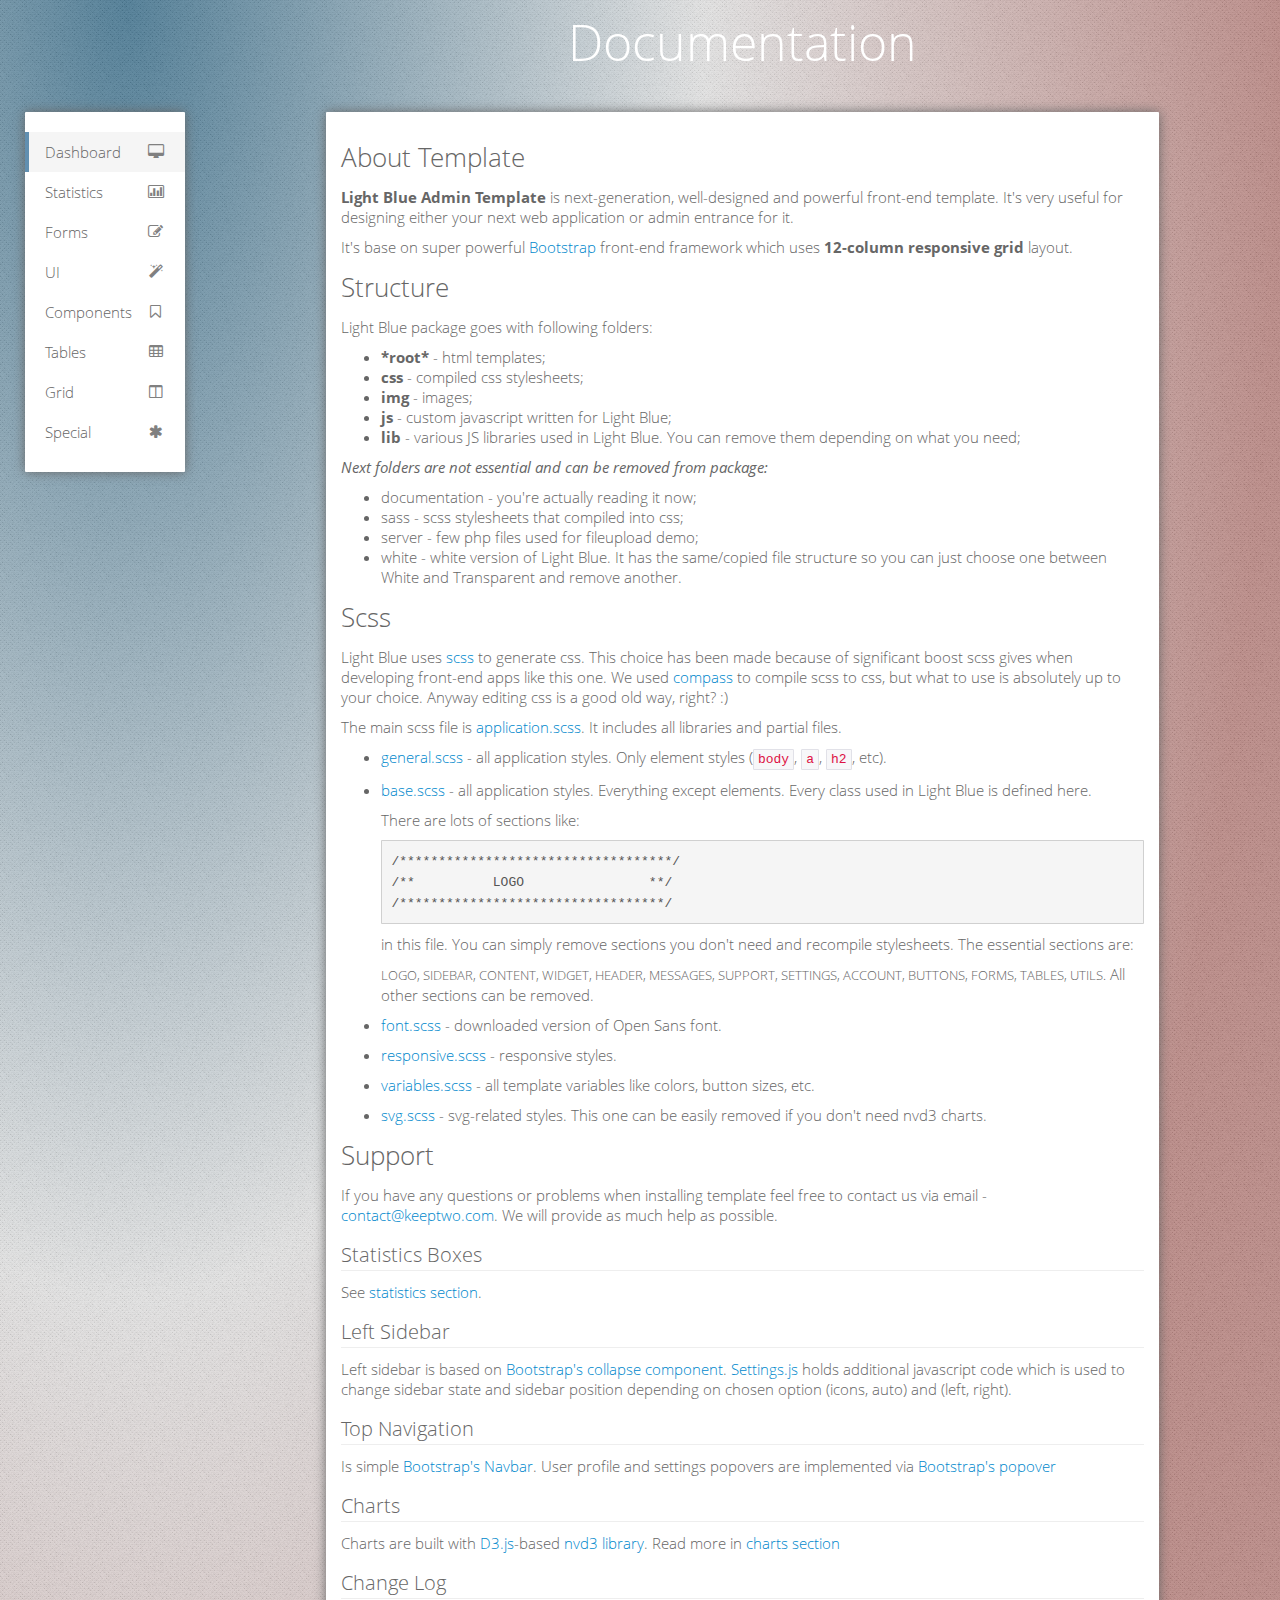
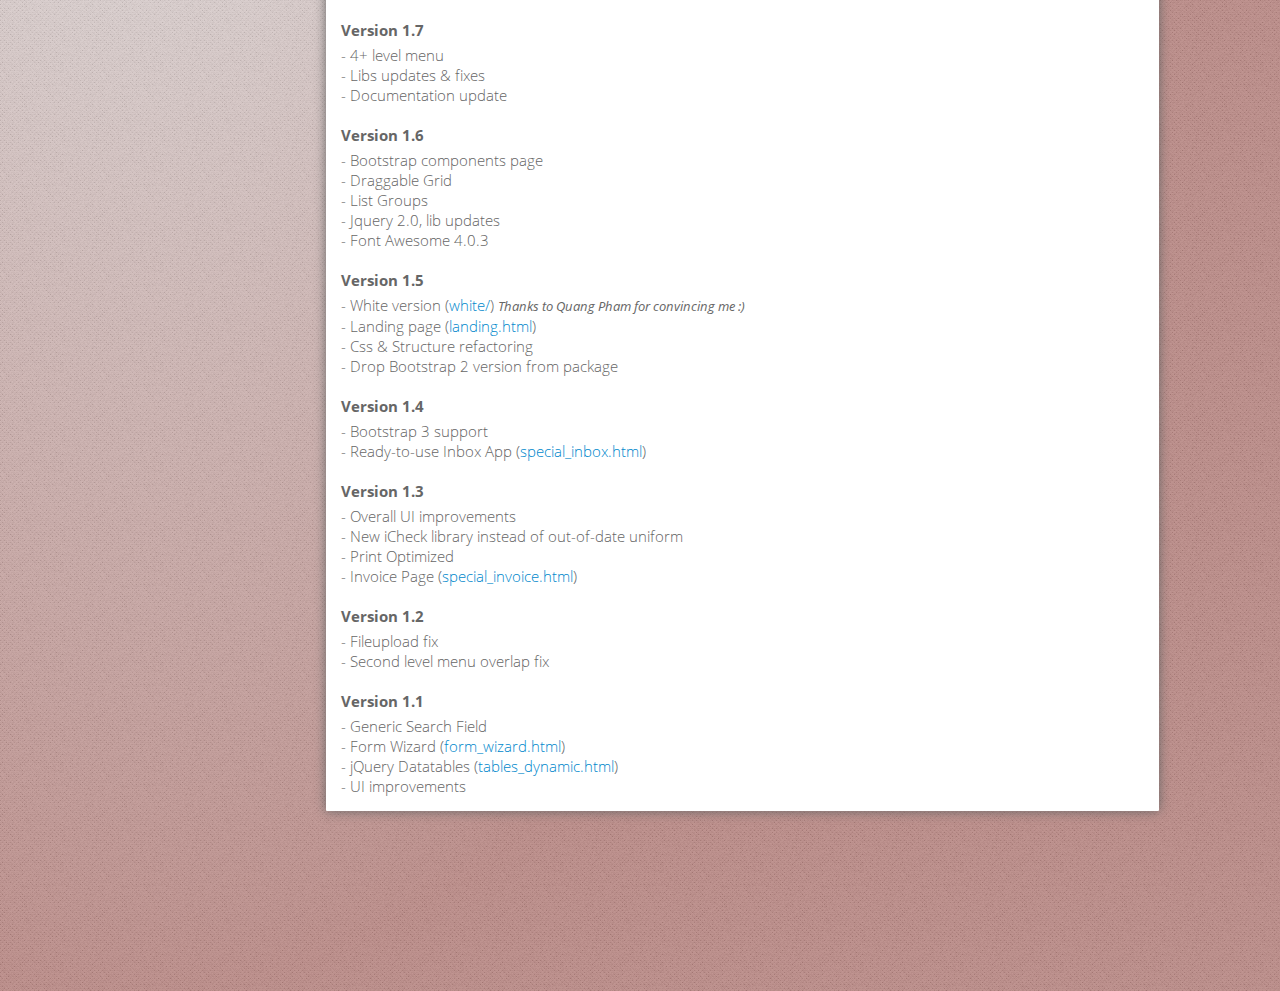
<file: documentation/index.html>
<!DOCTYPE html>
<html xmlns="http://www.w3.org/1999/html">
<head>
    <title>Light Blue Documentation</title>
    <link href="css/documentation.css" rel="stylesheet">
    <meta name="viewport" content="width=device-width, initial-scale=1.0">
    <meta name="description" content="">
    <meta name="author" content="">
    <meta charset="utf-8">
</head>
<body class="background-two">
<nav id="sidebar" class="sidebar">
    <ul id="side-nav" class="side-nav">
        <li class="active green">
            <a href="index.html"><i class=" icon-desktop"></i> <span class="name">Dashboard</span></a>
        </li>
        <li class="teal accordion-group">
            <a class="accordion-toggle collapsed" data-toggle="collapse" data-parent="#side-nav" href="#stats-collapse"><i class=" icon-bar-chart"></i> <span class="name">Statistics</span></a>
            <ul id="stats-collapse" class="accordion-body collapse">
                <li><a href="stat_statistics.html">Stats</a></li>
                <li><a href="stat_charts.html">Charts</a></li>
                <li><a href="stat_realtime.html">Realtime</a></li>
            </ul>
        </li>
        <li class="blue accordion-group">
            <a class="accordion-toggle collapsed" data-toggle="collapse"
               data-parent="#side-nav" href="#forms-collapse"><i class=" icon-edit"></i> <span class="name">Forms</span></a>
            <ul id="forms-collapse" class="accordion-body collapse">
                <li><a href="form_account.html">Account</a></li>
                <li><a href="form_article.html">Article</a></li>
                <li><a href="form_elements.html">Elements</a></li>
                <li><a href="form_validation.html">Validation</a></li>
                <li><a href="form_wizard.html">Wizard</a></li>
            </ul>
        </li>
        <li class="brown accordion-group">
            <a class="accordion-toggle collapsed" data-toggle="collapse"
               data-parent="#side-nav" href="#ui-collapse"><i class=" icon-magic"></i> <span class="name">UI</span></a>
            <ul id="ui-collapse" class="accordion-body collapse">
                <li><a href="ui_buttons.html">Buttons</a></li>
                <li><a href="ui_dialogs.html">Dialogs</a></li>
                <li><a href="ui_icons.html">Icons</a></li>
                <li><a href="ui_tabs.html">Tabs</a></li>
                <li><a href="ui_accordion.html">Accordion</a></li>
            </ul>
        </li>
        <li class="dark-red accordion-group">
            <a class="accordion-toggle collapsed" data-toggle="collapse"
               data-parent="#side-nav" href="#components-collapse"><i class=" icon-bookmark-empty"></i> <span class="name">Components</span></a>
            <ul id="components-collapse" class="accordion-body collapse">
                <li><a href="component_calendar.html">Calendar</a></li>
                <li><a href="component_maps.html">Maps</a></li>
                <li><a href="component_gallery.html">Gallery</a></li>
                <li><a href="component_fileupload.html">Fileupload</a></li>
            </ul>
        </li>
        <li class="red accordion-group">
            <a class="accordion-toggle collapsed" data-toggle="collapse"
               data-parent="#side-nav" href="#tables-collapse"><i class=" icon-table"></i> <span class="name">Tables</span></a>
            <ul id="tables-collapse" class="accordion-body collapse">
                <li><a href="tables_static.html">Static</a></li>
                <li><a href="tables_dynamic.html">Dynamic</a></li>
            </ul>
        </li>
        <li class="orange">
            <a href="grid.html"><i class=" icon-columns"></i><span class="name">Grid</span></a>
        </li>
        <li class="lime accordion-group">
            <a class="accordion-toggle collapsed" data-toggle="collapse"
               data-parent="#side-nav" href="#special-collapse"><i class=" icon-asterisk"></i> <span class="name">Special</span></a>
            <ul id="special-collapse" class="accordion-body collapse">
                <li><a href="special_search.html">Search</a></li>
                <li><a href="login.html">Login</a></li>
                <li><a href="special_404.html">404</a></li>
            </ul>
        </li>
    </ul>
</nav>
<div class="wrap">
    <header class="page-header">
        <h1>Documentation</h1>
    </header>
    <div class="content container-fluid">
        <div class="row-fluid">
            <div class="span10 offset1">
                <section class="widget">
                    <h2>About Template</h2>
                    <p><strong>Light Blue Admin Template</strong> is next-generation, well-designed and powerful front-end template. It's very useful for designing either your next
                        web application or admin entrance for it.</p>
                    <p>It's base on super powerful <a href="http://getbootstrap.com/">Bootstrap</a> front-end framework which
                        uses <strong>12-column responsive grid</strong> layout.</p>

                    <h2>Structure</h2>
                    <p>Light Blue package goes with following folders:</p>
                    <ul style="list-style: disc; padding-left: 40px;">
                        <li><strong>*root*</strong> - html templates;</li>
                        <li><strong>css</strong> - compiled css stylesheets;</li>
                        <li><strong>img</strong> - images;</li>
                        <li><strong>js</strong> - custom javascript written for Light Blue;</li>
                        <li><strong>lib</strong> - various JS libraries used in Light Blue. You can remove them depending on what you need;</li>
                    </ul>
                    <p></p>
                    <p><em>Next folders are not essential and can be removed from package:</em></p>
                    <ul style="list-style: disc; padding-left: 40px;">
                        <li>documentation - you're actually reading it now;</li>
                        <li>sass - scss stylesheets that compiled into css;</li>
                        <li>server - few php files used for fileupload demo;</li>
                        <li>white - white version of Light Blue. It has the same/copied file structure so you can just
                        choose one between White and Transparent and remove another.</li>
                    </ul>

                    <h2>Scss</h2>
                    <p>Light Blue uses <a href="http://sass-lang.com/">scss</a> to generate css. This choice has been made because of significant boost
                    scss gives when developing front-end apps like this one. We used <a href="http://compass-style.org/">compass</a> to compile scss to css, but what to use
                        is absolutely up to your choice. Anyway editing css is a good old way, right? :)</p>
                    <p>The main scss file is <a href="../sass/application.scss">application.scss</a>. It includes all libraries and partial files.</p>
                    <ul style="list-style: disc; padding-left: 40px;">
                        <li><p><a href="../sass/_general.scss">general.scss</a> - all application styles. Only element styles
                            (<code>body</code>, <code>a</code>, <code>h2</code>, etc).</p></li>
                        <li><p><a href="../sass/_base.scss">base.scss</a> - all application styles. Everything except elements.
                            Every class used in Light Blue is defined here.</p>
                        <p>There are lots of sections like:</p>
                        <pre><code>/***********************************/
/**          LOGO                **/
/**********************************/</code></pre>
                        <p>in this file. You can simply remove sections you don't need and recompile stylesheets. The essential sections are:</p>
                        <p><small>LOGO, SIDEBAR, CONTENT, WIDGET, HEADER, MESSAGES, SUPPORT, SETTINGS, ACCOUNT, BUTTONS,
                            FORMS, TABLES, UTILS.</small> All other sections can be removed.</p></li>
                        <li><p><a href="../sass/_font.scss">font.scss</a> - downloaded version of Open Sans font.</p></li>
                        <li><p><a href="../sass/_responsive.scss">responsive.scss</a> - responsive styles.</p></li>
                        <li><p><a href="../sass/_variables.scss">variables.scss</a> - all template variables like colors, button sizes, etc.</p></li>
                        <li><p><a href="../sass/_svg.scss">svg.scss</a> - svg-related styles. This one can be easily removed if you don't need nvd3 charts.</p></li>
                    </ul>

                    <h2>Support</h2>
                    <p>If you have any questions or problems when installing template feel free to contact us via email -
                        <a href="mailto:contact@keeptwo.com">contact@keeptwo.com</a>. We will provide as much help as possible.</p>

                    <h3>Statistics Boxes</h3>
                    <hr/>
                    <p>See <a href="stat_statistics.html">statistics section</a>.</p>

                    <h3>Left Sidebar</h3>
                    <hr/>
                    <p>Left sidebar is based on
                        <a href="http://getbootstrap.com/javascript/#collapse">Bootstrap's collapse component</a>.
                        <a href="../js/settings.js">Settings.js</a> holds additional javascript code which is used to
                        change sidebar state and sidebar position depending on chosen option (icons, auto) and (left, right).</p>

                    <h3>Top Navigation</h3>
                    <hr/>
                    <p>Is simple <a href="http://getbootstrap.com/components/#navbar">Bootstrap's Navbar</a>.
                        User profile and settings popovers are implemented via <a href="http://getbootstrap.com/javascript/#popovers">Bootstrap's popover</a></p>

                    <h3>Charts</h3>
                    <hr/>
                    <p>Charts are built with <a href="http://d3js.org/">D3.js</a>-based <a href="http://nvd3.org/">nvd3 library</a>. Read more in
                        <a href="stat_charts.html">charts section</a></p>

                    <h3>Change Log</h3>
                    <hr/>
                    <h4><strong>Version 1.7</strong></h4>
                    <ul>
                        <li>- 4+ level menu</li>
                        <li>- Libs updates & fixes</li>
                        <li>- Documentation update</li>
                    </ul>
                    <h4><strong>Version 1.6</strong></h4>
                    <ul>
                        <li>- Bootstrap components page</li>
                        <li>- Draggable Grid</li>
                        <li>- List Groups</li>
                        <li>- Jquery 2.0, lib updates</li>
                        <li>- Font Awesome 4.0.3</li>
                    </ul>
                    <h4><strong>Version 1.5</strong></h4>
                    <ul>
                        <li>- White version (<a href="../white/index.html">white/</a>) <small><em>Thanks to Quang Pham for convincing me :)</em></small></li>
                        <li>- Landing page (<a href="../landing.html">landing.html</a>)</li>
                        <li>- Css & Structure refactoring</li>
                        <li>- Drop Bootstrap 2 version from package</li>
                    </ul>
                    <h4><strong>Version 1.4</strong></h4>
                    <ul>
                        <li>- Bootstrap 3 support</li>
                        <li>- Ready-to-use Inbox App (<a href="../special_inbox.html">special_inbox.html</a>)</li>
                    </ul>
                    <h4><strong>Version 1.3</strong></h4>
                    <ul>
                        <li>- Overall UI improvements</li>
                        <li>- New iCheck library instead of out-of-date uniform</li>
                        <li>- Print Optimized</li>
                        <li>- Invoice Page (<a href="../special_invoice.html">special_invoice.html</a>)</li>
                    </ul>
                    <h4><strong>Version 1.2</strong></h4>
                    <ul>
                        <li>- Fileupload fix</li>
                        <li>- Second level menu overlap fix</li>
                    </ul>
                    <h4><strong>Version 1.1</strong></h4>
                    <ul>
                        <li>- Generic Search Field</li>
                        <li>- Form Wizard (<a href="../form_wizard.html">form_wizard.html</a>)</li>
                        <li>- jQuery Datatables (<a href="../tables_dynamic.html">tables_dynamic.html</a>)</li>
                        <li>- UI improvements</li>
                    </ul>
                </section>
            </div>
        </div>
    </div>
</div>

<!-- jquery and friends -->
<script src="js/jquery.1.9.0.min.js"> </script>

<script src="js/bootstrap-transition.js"></script>
<script src="js/bootstrap-collapse.js"></script>

</body>
</html>
</file>
<file: documentation/css/documentation.css>
@import url(./font-awesome/css/font-awesome.min.css);
/* line 17, C:/Ruby193/lib/ruby/gems/1.9.1/gems/compass-0.12.2/frameworks/compass/stylesheets/compass/reset/_utilities.scss */
html, body, div, span, applet, object, iframe,
h1, h2, h3, h4, h5, h6, p, blockquote, pre,
a, abbr, acronym, address, big, cite, code,
del, dfn, em, img, ins, kbd, q, s, samp,
small, strike, strong, sub, sup, tt, var,
b, u, i, center,
dl, dt, dd, ol, ul, li,
fieldset, form, label, legend,
table, caption, tbody, tfoot, thead, tr, th, td,
article, aside, canvas, details, embed,
figure, figcaption, footer, header, hgroup,
menu, nav, output, ruby, section, summary,
time, mark, audio, video {
  margin: 0;
  padding: 0;
  border: 0;
  font: inherit;
  font-size: 100%;
  vertical-align: baseline;
}

/* line 22, C:/Ruby193/lib/ruby/gems/1.9.1/gems/compass-0.12.2/frameworks/compass/stylesheets/compass/reset/_utilities.scss */
html {
  line-height: 1;
}

/* line 24, C:/Ruby193/lib/ruby/gems/1.9.1/gems/compass-0.12.2/frameworks/compass/stylesheets/compass/reset/_utilities.scss */
ol, ul {
  list-style: none;
}

/* line 26, C:/Ruby193/lib/ruby/gems/1.9.1/gems/compass-0.12.2/frameworks/compass/stylesheets/compass/reset/_utilities.scss */
table {
  border-collapse: collapse;
  border-spacing: 0;
}

/* line 28, C:/Ruby193/lib/ruby/gems/1.9.1/gems/compass-0.12.2/frameworks/compass/stylesheets/compass/reset/_utilities.scss */
caption, th, td {
  text-align: left;
  font-weight: normal;
  vertical-align: middle;
}

/* line 30, C:/Ruby193/lib/ruby/gems/1.9.1/gems/compass-0.12.2/frameworks/compass/stylesheets/compass/reset/_utilities.scss */
q, blockquote {
  quotes: none;
}
/* line 103, C:/Ruby193/lib/ruby/gems/1.9.1/gems/compass-0.12.2/frameworks/compass/stylesheets/compass/reset/_utilities.scss */
q:before, q:after, blockquote:before, blockquote:after {
  content: "";
  content: none;
}

/* line 32, C:/Ruby193/lib/ruby/gems/1.9.1/gems/compass-0.12.2/frameworks/compass/stylesheets/compass/reset/_utilities.scss */
a img {
  border: none;
}

/* line 116, C:/Ruby193/lib/ruby/gems/1.9.1/gems/compass-0.12.2/frameworks/compass/stylesheets/compass/reset/_utilities.scss */
article, aside, details, figcaption, figure, footer, header, hgroup, menu, nav, section, summary {
  display: block;
}

@font-face {
  font-family: 'Open Sans';
  font-style: normal;
  font-weight: 300;
  src: local("Open Sans Light"), local("OpenSans-Light"), url(font/open-sans-light.woff) format("woff");
}

@font-face {
  font-family: 'Open Sans';
  font-style: normal;
  font-weight: 400;
  src: local("Open Sans"), local("OpenSans"), url(font/open-sans.woff) format("woff");
}

@font-face {
  font-family: 'Open Sans';
  font-style: normal;
  font-weight: 600;
  src: local("Open Sans Semibold"), local("OpenSans-Semibold"), url(font/open-sans-semibold.woff) format("woff");
}

@font-face {
  font-family: 'Open Sans';
  font-style: normal;
  font-weight: 700;
  src: local("Open Sans Bold"), local("OpenSans-Bold"), url(font/open-sans-bold.woff) format("woff");
}

@font-face {
  font-family: 'Open Sans';
  font-style: italic;
  font-weight: 400;
  src: local("Open Sans Italic"), local("OpenSans-Italic"), url(font/open-sans-italic.woff) format("woff");
}

/*
 * Bootstrap v2.3.0
 *
 * Copyright 2012 Twitter, Inc
 * Licensed under the Apache License v2.0
 * http://www.apache.org/licenses/LICENSE-2.0
 *
 * Designed and built with all the love in the world @twitter by @mdo and @fat.
 */
/* line 19, C:/projects/admin/documentation/sass/bootstrap/_reset.scss */
article,
aside,
details,
figcaption,
figure,
footer,
header,
hgroup,
nav,
section {
  display: block;
}

/* line 28, C:/projects/admin/documentation/sass/bootstrap/_reset.scss */
audio,
canvas,
video {
  display: inline-block;
  *display: inline;
  *zoom: 1;
}

/* line 37, C:/projects/admin/documentation/sass/bootstrap/_reset.scss */
audio:not([controls]) {
  display: none;
}

/* line 44, C:/projects/admin/documentation/sass/bootstrap/_reset.scss */
html {
  font-size: 100%;
  -webkit-text-size-adjust: 100%;
  -ms-text-size-adjust: 100%;
}

/* line 56, C:/projects/admin/documentation/sass/bootstrap/_reset.scss */
a:hover,
a:active {
  outline: 0;
}

/* line 64, C:/projects/admin/documentation/sass/bootstrap/_reset.scss */
sub,
sup {
  position: relative;
  font-size: 75%;
  line-height: 0;
  vertical-align: baseline;
}

/* line 70, C:/projects/admin/documentation/sass/bootstrap/_reset.scss */
sup {
  top: -0.5em;
}

/* line 73, C:/projects/admin/documentation/sass/bootstrap/_reset.scss */
sub {
  bottom: -0.25em;
}

/* line 80, C:/projects/admin/documentation/sass/bootstrap/_reset.scss */
img {
  /* Responsive images (ensure images don't scale beyond their parents) */
  max-width: 100%;
  /* Part 1: Set a maxium relative to the parent */
  width: auto\9;
  /* IE7-8 need help adjusting responsive images */
  height: auto;
  /* Part 2: Scale the height according to the width, otherwise you get stretching */
  vertical-align: middle;
  border: 0;
  -ms-interpolation-mode: bicubic;
}

/* line 93, C:/projects/admin/documentation/sass/bootstrap/_reset.scss */
#map_canvas img,
.google-maps img {
  max-width: none;
}

/* line 104, C:/projects/admin/documentation/sass/bootstrap/_reset.scss */
button,
input,
select,
textarea {
  margin: 0;
  font-size: 100%;
  vertical-align: middle;
}

/* line 110, C:/projects/admin/documentation/sass/bootstrap/_reset.scss */
button,
input {
  *overflow: visible;
  line-height: normal;
}

/* line 115, C:/projects/admin/documentation/sass/bootstrap/_reset.scss */
button::-moz-focus-inner,
input::-moz-focus-inner {
  padding: 0;
  border: 0;
}

/* line 122, C:/projects/admin/documentation/sass/bootstrap/_reset.scss */
button,
html input[type="button"],
input[type="reset"],
input[type="submit"] {
  -webkit-appearance: button;
  cursor: pointer;
}

/* line 133, C:/projects/admin/documentation/sass/bootstrap/_reset.scss */
label,
select,
button,
input[type="button"],
input[type="reset"],
input[type="submit"],
input[type="radio"],
input[type="checkbox"] {
  cursor: pointer;
}

/* line 136, C:/projects/admin/documentation/sass/bootstrap/_reset.scss */
input[type="search"] {
  -webkit-box-sizing: content-box;
  -moz-box-sizing: content-box;
  box-sizing: content-box;
  -webkit-appearance: textfield;
}

/* line 141, C:/projects/admin/documentation/sass/bootstrap/_reset.scss */
input[type="search"]::-webkit-search-decoration,
input[type="search"]::-webkit-search-cancel-button {
  -webkit-appearance: none;
}

/* line 144, C:/projects/admin/documentation/sass/bootstrap/_reset.scss */
textarea {
  overflow: auto;
  vertical-align: top;
}

@media print {
  /* line 156, C:/projects/admin/documentation/sass/bootstrap/_reset.scss */
  * {
    text-shadow: none !important;
    color: #000 !important;
    background: transparent !important;
    box-shadow: none !important;
  }

  /* line 164, C:/projects/admin/documentation/sass/bootstrap/_reset.scss */
  a,
  a:visited {
    text-decoration: underline;
  }

  /* line 168, C:/projects/admin/documentation/sass/bootstrap/_reset.scss */
  a[href]:after {
    content: " (" attr(href) ")";
  }

  /* line 172, C:/projects/admin/documentation/sass/bootstrap/_reset.scss */
  abbr[title]:after {
    content: " (" attr(title) ")";
  }

  /* line 179, C:/projects/admin/documentation/sass/bootstrap/_reset.scss */
  .ir a:after,
  a[href^="javascript:"]:after,
  a[href^="#"]:after {
    content: "";
  }

  /* line 184, C:/projects/admin/documentation/sass/bootstrap/_reset.scss */
  pre,
  blockquote {
    border: 1px solid #999;
    page-break-inside: avoid;
  }

  /* line 189, C:/projects/admin/documentation/sass/bootstrap/_reset.scss */
  thead {
    display: table-header-group;
  }

  /* line 194, C:/projects/admin/documentation/sass/bootstrap/_reset.scss */
  tr,
  img {
    page-break-inside: avoid;
  }

  /* line 198, C:/projects/admin/documentation/sass/bootstrap/_reset.scss */
  img {
    max-width: 100% !important;
  }

  @page {
    margin: 0.5cm;
}

  /* line 208, C:/projects/admin/documentation/sass/bootstrap/_reset.scss */
  p,
  h2,
  h3 {
    orphans: 3;
    widows: 3;
  }

  /* line 214, C:/projects/admin/documentation/sass/bootstrap/_reset.scss */
  h2,
  h3 {
    page-break-after: avoid;
  }
}
/* line 9, C:/projects/admin/documentation/sass/bootstrap/_scaffolding.scss */
body {
  margin: 0;
  font-family: "Open Sans", Calibri, Candara, Arial, sans-serif;
  font-size: 15px;
  line-height: 20px;
  color: #666666;
  background-color: white;
}

/* line 22, C:/projects/admin/documentation/sass/bootstrap/_scaffolding.scss */
a {
  color: #0088cc;
  text-decoration: none;
}

/* line 27, C:/projects/admin/documentation/sass/bootstrap/_scaffolding.scss */
a:hover,
a:focus {
  color: #005580;
  text-decoration: underline;
}

/* line 37, C:/projects/admin/documentation/sass/bootstrap/_scaffolding.scss */
.img-rounded {
  -webkit-border-radius: 6px;
  -moz-border-radius: 6px;
  border-radius: 6px;
}

/* line 42, C:/projects/admin/documentation/sass/bootstrap/_scaffolding.scss */
.img-polaroid {
  padding: 4px;
  background-color: #fff;
  border: 1px solid #ccc;
  border: 1px solid rgba(0, 0, 0, 0.2);
  -webkit-box-shadow: 0 1px 3px rgba(0, 0, 0, 0.1);
  -moz-box-shadow: 0 1px 3px rgba(0, 0, 0, 0.1);
  box-shadow: 0 1px 3px rgba(0, 0, 0, 0.1);
}

/* line 51, C:/projects/admin/documentation/sass/bootstrap/_scaffolding.scss */
.img-circle {
  -webkit-border-radius: 500px;
  -moz-border-radius: 500px;
  border-radius: 500px;
}

/* line 556, C:/projects/admin/documentation/sass/bootstrap/_mixins.scss */
.row {
  margin-left: -20px;
  *zoom: 1;
}
/* line 15, C:/projects/admin/documentation/sass/bootstrap/_mixins.scss */
.row:before, .row:after {
  display: table;
  content: "";
  line-height: 0;
}
/* line 22, C:/projects/admin/documentation/sass/bootstrap/_mixins.scss */
.row:after {
  clear: both;
}

/* line 561, C:/projects/admin/documentation/sass/bootstrap/_mixins.scss */
[class*="span"] {
  float: left;
  min-height: 1px;
  margin-left: 20px;
}

/* line 571, C:/projects/admin/documentation/sass/bootstrap/_mixins.scss */
.container,
.navbar-static-top .container,
.navbar-fixed-top .container,
.navbar-fixed-bottom .container {
  width: 940px;
}

/* line 582, C:/projects/admin/documentation/sass/bootstrap/_mixins.scss */
.span12 {
  width: 940px;
}

/* line 582, C:/projects/admin/documentation/sass/bootstrap/_mixins.scss */
.span11 {
  width: 860px;
}

/* line 582, C:/projects/admin/documentation/sass/bootstrap/_mixins.scss */
.span10 {
  width: 780px;
}

/* line 582, C:/projects/admin/documentation/sass/bootstrap/_mixins.scss */
.span9 {
  width: 700px;
}

/* line 582, C:/projects/admin/documentation/sass/bootstrap/_mixins.scss */
.span8 {
  width: 620px;
}

/* line 582, C:/projects/admin/documentation/sass/bootstrap/_mixins.scss */
.span7 {
  width: 540px;
}

/* line 582, C:/projects/admin/documentation/sass/bootstrap/_mixins.scss */
.span6 {
  width: 460px;
}

/* line 582, C:/projects/admin/documentation/sass/bootstrap/_mixins.scss */
.span5 {
  width: 380px;
}

/* line 582, C:/projects/admin/documentation/sass/bootstrap/_mixins.scss */
.span4 {
  width: 300px;
}

/* line 582, C:/projects/admin/documentation/sass/bootstrap/_mixins.scss */
.span3 {
  width: 220px;
}

/* line 582, C:/projects/admin/documentation/sass/bootstrap/_mixins.scss */
.span2 {
  width: 140px;
}

/* line 582, C:/projects/admin/documentation/sass/bootstrap/_mixins.scss */
.span1 {
  width: 60px;
}

/* line 589, C:/projects/admin/documentation/sass/bootstrap/_mixins.scss */
.offset12 {
  margin-left: 980px;
}

/* line 589, C:/projects/admin/documentation/sass/bootstrap/_mixins.scss */
.offset11 {
  margin-left: 900px;
}

/* line 589, C:/projects/admin/documentation/sass/bootstrap/_mixins.scss */
.offset10 {
  margin-left: 820px;
}

/* line 589, C:/projects/admin/documentation/sass/bootstrap/_mixins.scss */
.offset9 {
  margin-left: 740px;
}

/* line 589, C:/projects/admin/documentation/sass/bootstrap/_mixins.scss */
.offset8 {
  margin-left: 660px;
}

/* line 589, C:/projects/admin/documentation/sass/bootstrap/_mixins.scss */
.offset7 {
  margin-left: 580px;
}

/* line 589, C:/projects/admin/documentation/sass/bootstrap/_mixins.scss */
.offset6 {
  margin-left: 500px;
}

/* line 589, C:/projects/admin/documentation/sass/bootstrap/_mixins.scss */
.offset5 {
  margin-left: 420px;
}

/* line 589, C:/projects/admin/documentation/sass/bootstrap/_mixins.scss */
.offset4 {
  margin-left: 340px;
}

/* line 589, C:/projects/admin/documentation/sass/bootstrap/_mixins.scss */
.offset3 {
  margin-left: 260px;
}

/* line 589, C:/projects/admin/documentation/sass/bootstrap/_mixins.scss */
.offset2 {
  margin-left: 180px;
}

/* line 589, C:/projects/admin/documentation/sass/bootstrap/_mixins.scss */
.offset1 {
  margin-left: 100px;
}

/* line 605, C:/projects/admin/documentation/sass/bootstrap/_mixins.scss */
.row-fluid {
  width: 100%;
  *zoom: 1;
}
/* line 15, C:/projects/admin/documentation/sass/bootstrap/_mixins.scss */
.row-fluid:before, .row-fluid:after {
  display: table;
  content: "";
  line-height: 0;
}
/* line 22, C:/projects/admin/documentation/sass/bootstrap/_mixins.scss */
.row-fluid:after {
  clear: both;
}
/* line 608, C:/projects/admin/documentation/sass/bootstrap/_mixins.scss */
.row-fluid [class*="span"] {
  display: block;
  width: 100%;
  min-height: 30px;
  -webkit-box-sizing: border-box;
  -moz-box-sizing: border-box;
  box-sizing: border-box;
  float: left;
  margin-left: 2.12766%;
  *margin-left: 2.07447%;
}
/* line 614, C:/projects/admin/documentation/sass/bootstrap/_mixins.scss */
.row-fluid [class*="span"]:first-child {
  margin-left: 0;
}
/* line 619, C:/projects/admin/documentation/sass/bootstrap/_mixins.scss */
.row-fluid .controls-row [class*="span"] + [class*="span"] {
  margin-left: 2.12766%;
}
/* line 631, C:/projects/admin/documentation/sass/bootstrap/_mixins.scss */
.row-fluid .span12 {
  width: 100%;
  *width: 99.94681%;
}
/* line 631, C:/projects/admin/documentation/sass/bootstrap/_mixins.scss */
.row-fluid .span11 {
  width: 91.48936%;
  *width: 91.43617%;
}
/* line 631, C:/projects/admin/documentation/sass/bootstrap/_mixins.scss */
.row-fluid .span10 {
  width: 82.97872%;
  *width: 82.92553%;
}
/* line 631, C:/projects/admin/documentation/sass/bootstrap/_mixins.scss */
.row-fluid .span9 {
  width: 74.46809%;
  *width: 74.41489%;
}
/* line 631, C:/projects/admin/documentation/sass/bootstrap/_mixins.scss */
.row-fluid .span8 {
  width: 65.95745%;
  *width: 65.90426%;
}
/* line 631, C:/projects/admin/documentation/sass/bootstrap/_mixins.scss */
.row-fluid .span7 {
  width: 57.44681%;
  *width: 57.39362%;
}
/* line 631, C:/projects/admin/documentation/sass/bootstrap/_mixins.scss */
.row-fluid .span6 {
  width: 48.93617%;
  *width: 48.88298%;
}
/* line 631, C:/projects/admin/documentation/sass/bootstrap/_mixins.scss */
.row-fluid .span5 {
  width: 40.42553%;
  *width: 40.37234%;
}
/* line 631, C:/projects/admin/documentation/sass/bootstrap/_mixins.scss */
.row-fluid .span4 {
  width: 31.91489%;
  *width: 31.8617%;
}
/* line 631, C:/projects/admin/documentation/sass/bootstrap/_mixins.scss */
.row-fluid .span3 {
  width: 23.40426%;
  *width: 23.35106%;
}
/* line 631, C:/projects/admin/documentation/sass/bootstrap/_mixins.scss */
.row-fluid .span2 {
  width: 14.89362%;
  *width: 14.84043%;
}
/* line 631, C:/projects/admin/documentation/sass/bootstrap/_mixins.scss */
.row-fluid .span1 {
  width: 6.38298%;
  *width: 6.32979%;
}
/* line 638, C:/projects/admin/documentation/sass/bootstrap/_mixins.scss */
.row-fluid .offset12 {
  margin-left: 104.25532%;
  *margin-left: 104.14894%;
}
/* line 639, C:/projects/admin/documentation/sass/bootstrap/_mixins.scss */
.row-fluid .offset12:first-child {
  margin-left: 102.12766%;
  *margin-left: 102.02128%;
}
/* line 638, C:/projects/admin/documentation/sass/bootstrap/_mixins.scss */
.row-fluid .offset11 {
  margin-left: 95.74468%;
  *margin-left: 95.6383%;
}
/* line 639, C:/projects/admin/documentation/sass/bootstrap/_mixins.scss */
.row-fluid .offset11:first-child {
  margin-left: 93.61702%;
  *margin-left: 93.51064%;
}
/* line 638, C:/projects/admin/documentation/sass/bootstrap/_mixins.scss */
.row-fluid .offset10 {
  margin-left: 87.23404%;
  *margin-left: 87.12766%;
}
/* line 639, C:/projects/admin/documentation/sass/bootstrap/_mixins.scss */
.row-fluid .offset10:first-child {
  margin-left: 85.10638%;
  *margin-left: 85.0%;
}
/* line 638, C:/projects/admin/documentation/sass/bootstrap/_mixins.scss */
.row-fluid .offset9 {
  margin-left: 78.7234%;
  *margin-left: 78.61702%;
}
/* line 639, C:/projects/admin/documentation/sass/bootstrap/_mixins.scss */
.row-fluid .offset9:first-child {
  margin-left: 76.59574%;
  *margin-left: 76.48936%;
}
/* line 638, C:/projects/admin/documentation/sass/bootstrap/_mixins.scss */
.row-fluid .offset8 {
  margin-left: 70.21277%;
  *margin-left: 70.10638%;
}
/* line 639, C:/projects/admin/documentation/sass/bootstrap/_mixins.scss */
.row-fluid .offset8:first-child {
  margin-left: 68.08511%;
  *margin-left: 67.97872%;
}
/* line 638, C:/projects/admin/documentation/sass/bootstrap/_mixins.scss */
.row-fluid .offset7 {
  margin-left: 61.70213%;
  *margin-left: 61.59574%;
}
/* line 639, C:/projects/admin/documentation/sass/bootstrap/_mixins.scss */
.row-fluid .offset7:first-child {
  margin-left: 59.57447%;
  *margin-left: 59.46809%;
}
/* line 638, C:/projects/admin/documentation/sass/bootstrap/_mixins.scss */
.row-fluid .offset6 {
  margin-left: 53.19149%;
  *margin-left: 53.08511%;
}
/* line 639, C:/projects/admin/documentation/sass/bootstrap/_mixins.scss */
.row-fluid .offset6:first-child {
  margin-left: 51.06383%;
  *margin-left: 50.95745%;
}
/* line 638, C:/projects/admin/documentation/sass/bootstrap/_mixins.scss */
.row-fluid .offset5 {
  margin-left: 44.68085%;
  *margin-left: 44.57447%;
}
/* line 639, C:/projects/admin/documentation/sass/bootstrap/_mixins.scss */
.row-fluid .offset5:first-child {
  margin-left: 42.55319%;
  *margin-left: 42.44681%;
}
/* line 638, C:/projects/admin/documentation/sass/bootstrap/_mixins.scss */
.row-fluid .offset4 {
  margin-left: 36.17021%;
  *margin-left: 36.06383%;
}
/* line 639, C:/projects/admin/documentation/sass/bootstrap/_mixins.scss */
.row-fluid .offset4:first-child {
  margin-left: 34.04255%;
  *margin-left: 33.93617%;
}
/* line 638, C:/projects/admin/documentation/sass/bootstrap/_mixins.scss */
.row-fluid .offset3 {
  margin-left: 27.65957%;
  *margin-left: 27.55319%;
}
/* line 639, C:/projects/admin/documentation/sass/bootstrap/_mixins.scss */
.row-fluid .offset3:first-child {
  margin-left: 25.53191%;
  *margin-left: 25.42553%;
}
/* line 638, C:/projects/admin/documentation/sass/bootstrap/_mixins.scss */
.row-fluid .offset2 {
  margin-left: 19.14894%;
  *margin-left: 19.04255%;
}
/* line 639, C:/projects/admin/documentation/sass/bootstrap/_mixins.scss */
.row-fluid .offset2:first-child {
  margin-left: 17.02128%;
  *margin-left: 16.91489%;
}
/* line 638, C:/projects/admin/documentation/sass/bootstrap/_mixins.scss */
.row-fluid .offset1 {
  margin-left: 10.6383%;
  *margin-left: 10.53191%;
}
/* line 639, C:/projects/admin/documentation/sass/bootstrap/_mixins.scss */
.row-fluid .offset1:first-child {
  margin-left: 8.51064%;
  *margin-left: 8.40426%;
}

/* line 14, C:/projects/admin/documentation/sass/bootstrap/_grid.scss */
[class*="span"].hide,
.row-fluid [class*="span"].hide {
  display: none;
}

/* line 19, C:/projects/admin/documentation/sass/bootstrap/_grid.scss */
[class*="span"].pull-right,
.row-fluid [class*="span"].pull-right {
  float: right;
}

/* line 7, C:/projects/admin/documentation/sass/bootstrap/_layouts.scss */
.container {
  margin-right: auto;
  margin-left: auto;
  *zoom: 1;
}
/* line 15, C:/projects/admin/documentation/sass/bootstrap/_mixins.scss */
.container:before, .container:after {
  display: table;
  content: "";
  line-height: 0;
}
/* line 22, C:/projects/admin/documentation/sass/bootstrap/_mixins.scss */
.container:after {
  clear: both;
}

/* line 12, C:/projects/admin/documentation/sass/bootstrap/_layouts.scss */
.container-fluid {
  padding-right: 20px;
  padding-left: 20px;
  *zoom: 1;
}
/* line 15, C:/projects/admin/documentation/sass/bootstrap/_mixins.scss */
.container-fluid:before, .container-fluid:after {
  display: table;
  content: "";
  line-height: 0;
}
/* line 22, C:/projects/admin/documentation/sass/bootstrap/_mixins.scss */
.container-fluid:after {
  clear: both;
}

/* line 9, C:/projects/admin/documentation/sass/bootstrap/_type.scss */
p {
  margin: 0 0 10px;
}

/* line 12, C:/projects/admin/documentation/sass/bootstrap/_type.scss */
.lead {
  margin-bottom: 20px;
  font-size: 22.5px;
  font-weight: 200;
  line-height: 30px;
}

/* line 24, C:/projects/admin/documentation/sass/bootstrap/_type.scss */
small {
  font-size: 85%;
}

/* line 26, C:/projects/admin/documentation/sass/bootstrap/_type.scss */
strong {
  font-weight: bold;
}

/* line 27, C:/projects/admin/documentation/sass/bootstrap/_type.scss */
em {
  font-style: italic;
}

/* line 28, C:/projects/admin/documentation/sass/bootstrap/_type.scss */
cite {
  font-style: normal;
}

/* line 31, C:/projects/admin/documentation/sass/bootstrap/_type.scss */
.muted {
  color: #999999;
}

/* line 33, C:/projects/admin/documentation/sass/bootstrap/_type.scss */
a.muted:hover,
a.muted:focus {
  color: gray;
}

/* line 35, C:/projects/admin/documentation/sass/bootstrap/_type.scss */
.text-warning {
  color: #eac85e;
}

/* line 37, C:/projects/admin/documentation/sass/bootstrap/_type.scss */
a.text-warning:hover,
a.text-warning:focus {
  color: #e4b931;
}

/* line 39, C:/projects/admin/documentation/sass/bootstrap/_type.scss */
.text-error {
  color: #e5603b;
}

/* line 41, C:/projects/admin/documentation/sass/bootstrap/_type.scss */
a.text-error:hover,
a.text-error:focus {
  color: #d1431c;
}

/* line 43, C:/projects/admin/documentation/sass/bootstrap/_type.scss */
.text-info {
  color: #618fb0;
}

/* line 45, C:/projects/admin/documentation/sass/bootstrap/_type.scss */
a.text-info:hover,
a.text-info:focus {
  color: #4a7594;
}

/* line 47, C:/projects/admin/documentation/sass/bootstrap/_type.scss */
.text-success {
  color: #56bc76;
}

/* line 49, C:/projects/admin/documentation/sass/bootstrap/_type.scss */
a.text-success:hover,
a.text-success:focus {
  color: #3fa05e;
}

/* line 51, C:/projects/admin/documentation/sass/bootstrap/_type.scss */
.text-left {
  text-align: left;
}

/* line 52, C:/projects/admin/documentation/sass/bootstrap/_type.scss */
.text-right {
  text-align: right;
}

/* line 53, C:/projects/admin/documentation/sass/bootstrap/_type.scss */
.text-center {
  text-align: center;
}

/* line 59, C:/projects/admin/documentation/sass/bootstrap/_type.scss */
h1, h2, h3, h4, h5, h6 {
  margin: 10px 0;
  font-family: inherit;
  font-weight: bold;
  line-height: 20px;
  color: inherit;
  text-rendering: optimizelegibility;
}
/* line 66, C:/projects/admin/documentation/sass/bootstrap/_type.scss */
h1 small, h2 small, h3 small, h4 small, h5 small, h6 small {
  font-weight: normal;
  line-height: 1;
  color: #999999;
}

/* line 75, C:/projects/admin/documentation/sass/bootstrap/_type.scss */
h1,
h2,
h3 {
  line-height: 40px;
}

/* line 85, C:/projects/admin/documentation/sass/bootstrap/_type.scss */
h1 small {
  font-size: 26.25px;
}

/* line 86, C:/projects/admin/documentation/sass/bootstrap/_type.scss */
h2 small {
  font-size: 18.75px;
}

/* line 87, C:/projects/admin/documentation/sass/bootstrap/_type.scss */
h3 small {
  font-size: 15px;
}

/* line 88, C:/projects/admin/documentation/sass/bootstrap/_type.scss */
h4 small {
  font-size: 15px;
}

/* line 94, C:/projects/admin/documentation/sass/bootstrap/_type.scss */
.page-header {
  padding-bottom: 9px;
  margin: 20px 0 30px;
  border-bottom: 1px solid #eeeeee;
}

/* line 106, C:/projects/admin/documentation/sass/bootstrap/_type.scss */
ul, ol {
  padding: 0;
  margin: 0;
}

/* line 114, C:/projects/admin/documentation/sass/bootstrap/_type.scss */
ul ul,
ul ol,
ol ol,
ol ul {
  margin-bottom: 0;
}

/* line 117, C:/projects/admin/documentation/sass/bootstrap/_type.scss */
li {
  line-height: 20px;
}

/* line 123, C:/projects/admin/documentation/sass/bootstrap/_type.scss */
ul.unstyled,
ol.unstyled {
  margin-left: 0;
  list-style: none;
}

/* line 130, C:/projects/admin/documentation/sass/bootstrap/_type.scss */
ul.inline,
ol.inline {
  margin-left: 0;
  list-style: none;
}
/* line 133, C:/projects/admin/documentation/sass/bootstrap/_type.scss */
ul.inline > li,
ol.inline > li {
  display: inline-block;
  *display: inline;
  /* IE7 inline-block hack */
  *zoom: 1;
  padding-left: 5px;
  padding-right: 5px;
}

/* line 142, C:/projects/admin/documentation/sass/bootstrap/_type.scss */
dl {
  margin-bottom: 20px;
}

/* line 146, C:/projects/admin/documentation/sass/bootstrap/_type.scss */
dt,
dd {
  line-height: 20px;
}

/* line 149, C:/projects/admin/documentation/sass/bootstrap/_type.scss */
dt {
  font-weight: bold;
}

/* line 152, C:/projects/admin/documentation/sass/bootstrap/_type.scss */
dd {
  margin-left: 10px;
}

/* line 156, C:/projects/admin/documentation/sass/bootstrap/_type.scss */
.dl-horizontal {
  *zoom: 1;
}
/* line 15, C:/projects/admin/documentation/sass/bootstrap/_mixins.scss */
.dl-horizontal:before, .dl-horizontal:after {
  display: table;
  content: "";
  line-height: 0;
}
/* line 22, C:/projects/admin/documentation/sass/bootstrap/_mixins.scss */
.dl-horizontal:after {
  clear: both;
}
/* line 158, C:/projects/admin/documentation/sass/bootstrap/_type.scss */
.dl-horizontal dt {
  float: left;
  width: 160px;
  clear: left;
  text-align: right;
  overflow: hidden;
  text-overflow: ellipsis;
  white-space: nowrap;
}
/* line 165, C:/projects/admin/documentation/sass/bootstrap/_type.scss */
.dl-horizontal dd {
  margin-left: 180px;
}

/* line 174, C:/projects/admin/documentation/sass/bootstrap/_type.scss */
hr {
  margin: 20px 0;
  border: 0;
  border-top: 1px solid #eeeeee;
  border-bottom: 1px solid white;
}

/* line 184, C:/projects/admin/documentation/sass/bootstrap/_type.scss */
abbr[title],
abbr[data-original-title] {
  cursor: help;
  border-bottom: 1px dotted #999999;
}

/* line 188, C:/projects/admin/documentation/sass/bootstrap/_type.scss */
abbr.initialism {
  font-size: 90%;
  text-transform: uppercase;
}

/* line 194, C:/projects/admin/documentation/sass/bootstrap/_type.scss */
blockquote {
  padding: 0 0 0 15px;
  margin: 0 0 20px;
  border-left: 5px solid #eeeeee;
}
/* line 198, C:/projects/admin/documentation/sass/bootstrap/_type.scss */
blockquote p {
  margin-bottom: 0;
  font-size: 18.75px;
  font-weight: 300;
  line-height: 1.25;
}
/* line 204, C:/projects/admin/documentation/sass/bootstrap/_type.scss */
blockquote small {
  display: block;
  line-height: 20px;
  color: #999999;
}
/* line 208, C:/projects/admin/documentation/sass/bootstrap/_type.scss */
blockquote small:before {
  content: '\2014 \00A0';
}
/* line 214, C:/projects/admin/documentation/sass/bootstrap/_type.scss */
blockquote.pull-right {
  float: right;
  padding-right: 15px;
  padding-left: 0;
  border-right: 5px solid #eeeeee;
  border-left: 0;
}
/* line 221, C:/projects/admin/documentation/sass/bootstrap/_type.scss */
blockquote.pull-right p,
blockquote.pull-right small {
  text-align: right;
}
/* line 225, C:/projects/admin/documentation/sass/bootstrap/_type.scss */
blockquote.pull-right small:before {
  content: '';
}
/* line 228, C:/projects/admin/documentation/sass/bootstrap/_type.scss */
blockquote.pull-right small:after {
  content: '\00A0 \2014';
}

/* line 239, C:/projects/admin/documentation/sass/bootstrap/_type.scss */
q:before,
q:after,
blockquote:before,
blockquote:after {
  content: "";
}

/* line 244, C:/projects/admin/documentation/sass/bootstrap/_type.scss */
address {
  display: block;
  margin-bottom: 20px;
  font-style: normal;
  line-height: 20px;
}

/* line 8, C:/projects/admin/documentation/sass/bootstrap/_code.scss */
code,
pre {
  padding: 0 3px 2px;
  font-family: Monaco, Menlo, Consolas, "Courier New", monospace;
  font-size: 13px;
  color: #555555;
  -webkit-border-radius: 1px;
  -moz-border-radius: 1px;
  border-radius: 1px;
}

/* line 18, C:/projects/admin/documentation/sass/bootstrap/_code.scss */
code {
  padding: 2px 4px;
  color: #d14;
  background-color: #f7f7f9;
  border: 1px solid #e1e1e8;
  white-space: nowrap;
}

/* line 27, C:/projects/admin/documentation/sass/bootstrap/_code.scss */
pre {
  display: block;
  padding: 9.5px;
  margin: 0 0 10px;
  font-size: 14px;
  line-height: 20px;
  word-break: break-all;
  word-wrap: break-word;
  white-space: pre;
  white-space: pre-wrap;
  background-color: #f5f5f5;
  border: 1px solid #ccc;
  border: 1px solid rgba(0, 0, 0, 0.15);
  -webkit-border-radius: 1px;
  -moz-border-radius: 1px;
  border-radius: 1px;
}
/* line 43, C:/projects/admin/documentation/sass/bootstrap/_code.scss */
pre.prettyprint {
  margin-bottom: 20px;
}
/* line 48, C:/projects/admin/documentation/sass/bootstrap/_code.scss */
pre code {
  padding: 0;
  color: inherit;
  white-space: pre;
  white-space: pre-wrap;
  background-color: transparent;
  border: 0;
}

/* line 59, C:/projects/admin/documentation/sass/bootstrap/_code.scss */
.pre-scrollable {
  max-height: 340px;
  overflow-y: scroll;
}

/* line 10, C:/projects/admin/documentation/sass/bootstrap/_forms.scss */
form {
  margin: 0 0 20px;
}

/* line 14, C:/projects/admin/documentation/sass/bootstrap/_forms.scss */
fieldset {
  padding: 0;
  margin: 0;
  border: 0;
}

/* line 21, C:/projects/admin/documentation/sass/bootstrap/_forms.scss */
legend {
  display: block;
  width: 100%;
  padding: 0;
  margin-bottom: 20px;
  font-size: 22.5px;
  line-height: 40px;
  color: #555555;
  border: 0;
  border-bottom: 1px solid #e5e5e5;
}
/* line 33, C:/projects/admin/documentation/sass/bootstrap/_forms.scss */
legend small {
  font-size: 15px;
  color: #999999;
}

/* line 44, C:/projects/admin/documentation/sass/bootstrap/_forms.scss */
label,
input,
button,
select,
textarea {
  font-size: 15px;
  font-weight: 300;
  line-height: 20px;
}

/* line 51, C:/projects/admin/documentation/sass/bootstrap/_forms.scss */
input,
button,
select,
textarea {
  font-family: "Open Sans", Calibri, Candara, Arial, sans-serif;
}
/* line 54, C:/projects/admin/documentation/sass/bootstrap/_forms.scss */
input:focus,
button:focus,
select:focus,
textarea:focus {
  outline: 0;
}

/* line 60, C:/projects/admin/documentation/sass/bootstrap/_forms.scss */
label {
  display: block;
  margin-bottom: 5px;
}

/* line 85, C:/projects/admin/documentation/sass/bootstrap/_forms.scss */
select,
textarea,
input[type="text"],
input[type="password"],
input[type="datetime"],
input[type="datetime-local"],
input[type="date"],
input[type="month"],
input[type="time"],
input[type="week"],
input[type="number"],
input[type="email"],
input[type="url"],
input[type="search"],
input[type="tel"],
input[type="color"],
.uneditable-input {
  display: inline-block;
  height: 20px;
  padding: 4px 6px;
  margin-bottom: 10px;
  font-size: 15px;
  line-height: 20px;
  color: #666666;
  -webkit-border-radius: 1px;
  -moz-border-radius: 1px;
  border-radius: 1px;
  vertical-align: middle;
}

/* line 101, C:/projects/admin/documentation/sass/bootstrap/_forms.scss */
input,
textarea,
.uneditable-input {
  width: 206px;
}

/* line 105, C:/projects/admin/documentation/sass/bootstrap/_forms.scss */
textarea {
  height: auto;
}

/* line 124, C:/projects/admin/documentation/sass/bootstrap/_forms.scss */
textarea,
input[type="text"],
input[type="password"],
input[type="datetime"],
input[type="datetime-local"],
input[type="date"],
input[type="month"],
input[type="time"],
input[type="week"],
input[type="number"],
input[type="email"],
input[type="url"],
input[type="search"],
input[type="tel"],
input[type="color"],
.uneditable-input {
  background-color: white;
  border: 1px solid #cccccc;
  -webkit-box-shadow: inset 0 1px 1px rgba(0, 0, 0, 0.075);
  -moz-box-shadow: inset 0 1px 1px rgba(0, 0, 0, 0.075);
  box-shadow: inset 0 1px 1px rgba(0, 0, 0, 0.075);
  -webkit-transition: border linear 0.2s, box-shadow linear 0.2s;
  -moz-transition: border linear 0.2s, box-shadow linear 0.2s;
  -o-transition: border linear 0.2s, box-shadow linear 0.2s;
  transition: border linear 0.2s, box-shadow linear 0.2s;
}
/* line 131, C:/projects/admin/documentation/sass/bootstrap/_forms.scss */
textarea:focus,
input[type="text"]:focus,
input[type="password"]:focus,
input[type="datetime"]:focus,
input[type="datetime-local"]:focus,
input[type="date"]:focus,
input[type="month"]:focus,
input[type="time"]:focus,
input[type="week"]:focus,
input[type="number"]:focus,
input[type="email"]:focus,
input[type="url"]:focus,
input[type="search"]:focus,
input[type="tel"]:focus,
input[type="color"]:focus,
.uneditable-input:focus {
  -webkit-box-shadow: inset 0 1px 1px rgba(97, 143, 176, 0.075);
  -moz-box-shadow: inset 0 1px 1px rgba(97, 143, 176, 0.075);
  box-shadow: inset 0 1px 1px rgba(97, 143, 176, 0.075);
  border-color: #618fb0;
  outline: 0;
  outline: thin dotted \9;
  /* IE6-9 */
}

/* line 142, C:/projects/admin/documentation/sass/bootstrap/_forms.scss */
input[type="radio"],
input[type="checkbox"] {
  margin: 4px 0 0;
  *margin-top: 0;
  /* IE7 */
  margin-top: 1px \9;
  /* IE8-9 */
  line-height: normal;
}

/* line 156, C:/projects/admin/documentation/sass/bootstrap/_forms.scss */
input[type="file"],
input[type="image"],
input[type="submit"],
input[type="reset"],
input[type="button"],
input[type="radio"],
input[type="checkbox"] {
  width: auto;
}

/* line 162, C:/projects/admin/documentation/sass/bootstrap/_forms.scss */
select,
input[type="file"] {
  height: 30px;
  /* In IE7, the height of the select element cannot be changed by height, only font-size */
  *margin-top: 4px;
  /* For IE7, add top margin to align select with labels */
  line-height: 30px;
}

/* line 169, C:/projects/admin/documentation/sass/bootstrap/_forms.scss */
select {
  width: 220px;
  border: 1px solid #cccccc;
  background-color: white;
}

/* line 177, C:/projects/admin/documentation/sass/bootstrap/_forms.scss */
select[multiple],
select[size] {
  height: auto;
}

/* line 196, C:/projects/admin/documentation/sass/bootstrap/_forms.scss */
.uneditable-input,
.uneditable-textarea {
  color: #999999;
  background-color: #fcfcfc;
  border-color: #cccccc;
  -webkit-box-shadow: inset 0 1px 2px rgba(0, 0, 0, 0.025);
  -moz-box-shadow: inset 0 1px 2px rgba(0, 0, 0, 0.025);
  box-shadow: inset 0 1px 2px rgba(0, 0, 0, 0.025);
  cursor: not-allowed;
}

/* line 205, C:/projects/admin/documentation/sass/bootstrap/_forms.scss */
.uneditable-input {
  overflow: hidden;
  white-space: nowrap;
}

/* line 211, C:/projects/admin/documentation/sass/bootstrap/_forms.scss */
.uneditable-textarea {
  width: auto;
  height: auto;
}

/* line 83, C:/projects/admin/documentation/sass/bootstrap/_mixins.scss */
input:-moz-placeholder,
textarea:-moz-placeholder {
  color: #999999;
}
/* line 86, C:/projects/admin/documentation/sass/bootstrap/_mixins.scss */
input:-ms-input-placeholder,
textarea:-ms-input-placeholder {
  color: #999999;
}
/* line 89, C:/projects/admin/documentation/sass/bootstrap/_mixins.scss */
input::-webkit-input-placeholder,
textarea::-webkit-input-placeholder {
  color: #999999;
}

/* line 232, C:/projects/admin/documentation/sass/bootstrap/_forms.scss */
.radio,
.checkbox {
  min-height: 20px;
  padding-left: 20px;
}

/* line 237, C:/projects/admin/documentation/sass/bootstrap/_forms.scss */
.radio input[type="radio"],
.checkbox input[type="checkbox"] {
  float: left;
  margin-left: -20px;
}

/* line 244, C:/projects/admin/documentation/sass/bootstrap/_forms.scss */
.controls > .radio:first-child,
.controls > .checkbox:first-child {
  padding-top: 5px;
}

/* line 251, C:/projects/admin/documentation/sass/bootstrap/_forms.scss */
.radio.inline,
.checkbox.inline {
  display: inline-block;
  padding-top: 5px;
  margin-bottom: 0;
  vertical-align: middle;
}

/* line 258, C:/projects/admin/documentation/sass/bootstrap/_forms.scss */
.radio.inline + .radio.inline,
.checkbox.inline + .checkbox.inline {
  margin-left: 10px;
}

/* line 268, C:/projects/admin/documentation/sass/bootstrap/_forms.scss */
.input-mini {
  width: 60px;
}

/* line 269, C:/projects/admin/documentation/sass/bootstrap/_forms.scss */
.input-small {
  width: 90px;
}

/* line 270, C:/projects/admin/documentation/sass/bootstrap/_forms.scss */
.input-medium {
  width: 150px;
}

/* line 271, C:/projects/admin/documentation/sass/bootstrap/_forms.scss */
.input-large {
  width: 210px;
}

/* line 272, C:/projects/admin/documentation/sass/bootstrap/_forms.scss */
.input-xlarge {
  width: 270px;
}

/* line 273, C:/projects/admin/documentation/sass/bootstrap/_forms.scss */
.input-xxlarge {
  width: 530px;
}

/* line 284, C:/projects/admin/documentation/sass/bootstrap/_forms.scss */
input[class*="span"],
select[class*="span"],
textarea[class*="span"],
.uneditable-input[class*="span"],
.row-fluid input[class*="span"],
.row-fluid select[class*="span"],
.row-fluid textarea[class*="span"],
.row-fluid .uneditable-input[class*="span"] {
  float: none;
  margin-left: 0;
}

/* line 298, C:/projects/admin/documentation/sass/bootstrap/_forms.scss */
.input-append input[class*="span"],
.input-append .uneditable-input[class*="span"],
.input-prepend input[class*="span"],
.input-prepend .uneditable-input[class*="span"],
.row-fluid input[class*="span"],
.row-fluid select[class*="span"],
.row-fluid textarea[class*="span"],
.row-fluid .uneditable-input[class*="span"],
.row-fluid .input-prepend [class*="span"],
.row-fluid .input-append [class*="span"] {
  display: inline-block;
}

/* line 664, C:/projects/admin/documentation/sass/bootstrap/_mixins.scss */
input,
textarea,
.uneditable-input {
  margin-left: 0;
}

/* line 669, C:/projects/admin/documentation/sass/bootstrap/_mixins.scss */
.controls-row [class*="span"] + [class*="span"] {
  margin-left: 20px;
}

/* line 681, C:/projects/admin/documentation/sass/bootstrap/_mixins.scss */
input.span12,
textarea.span12,
.uneditable-input.span12 {
  width: 926px;
}

/* line 681, C:/projects/admin/documentation/sass/bootstrap/_mixins.scss */
input.span11,
textarea.span11,
.uneditable-input.span11 {
  width: 846px;
}

/* line 681, C:/projects/admin/documentation/sass/bootstrap/_mixins.scss */
input.span10,
textarea.span10,
.uneditable-input.span10 {
  width: 766px;
}

/* line 681, C:/projects/admin/documentation/sass/bootstrap/_mixins.scss */
input.span9,
textarea.span9,
.uneditable-input.span9 {
  width: 686px;
}

/* line 681, C:/projects/admin/documentation/sass/bootstrap/_mixins.scss */
input.span8,
textarea.span8,
.uneditable-input.span8 {
  width: 606px;
}

/* line 681, C:/projects/admin/documentation/sass/bootstrap/_mixins.scss */
input.span7,
textarea.span7,
.uneditable-input.span7 {
  width: 526px;
}

/* line 681, C:/projects/admin/documentation/sass/bootstrap/_mixins.scss */
input.span6,
textarea.span6,
.uneditable-input.span6 {
  width: 446px;
}

/* line 681, C:/projects/admin/documentation/sass/bootstrap/_mixins.scss */
input.span5,
textarea.span5,
.uneditable-input.span5 {
  width: 366px;
}

/* line 681, C:/projects/admin/documentation/sass/bootstrap/_mixins.scss */
input.span4,
textarea.span4,
.uneditable-input.span4 {
  width: 286px;
}

/* line 681, C:/projects/admin/documentation/sass/bootstrap/_mixins.scss */
input.span3,
textarea.span3,
.uneditable-input.span3 {
  width: 206px;
}

/* line 681, C:/projects/admin/documentation/sass/bootstrap/_mixins.scss */
input.span2,
textarea.span2,
.uneditable-input.span2 {
  width: 126px;
}

/* line 681, C:/projects/admin/documentation/sass/bootstrap/_mixins.scss */
input.span1,
textarea.span1,
.uneditable-input.span1 {
  width: 46px;
}

/* line 311, C:/projects/admin/documentation/sass/bootstrap/_forms.scss */
.controls-row {
  *zoom: 1;
}
/* line 15, C:/projects/admin/documentation/sass/bootstrap/_mixins.scss */
.controls-row:before, .controls-row:after {
  display: table;
  content: "";
  line-height: 0;
}
/* line 22, C:/projects/admin/documentation/sass/bootstrap/_mixins.scss */
.controls-row:after {
  clear: both;
}

/* line 318, C:/projects/admin/documentation/sass/bootstrap/_forms.scss */
.controls-row [class*="span"],
.row-fluid .controls-row [class*="span"] {
  float: left;
}

/* line 323, C:/projects/admin/documentation/sass/bootstrap/_forms.scss */
.controls-row .checkbox[class*="span"],
.controls-row .radio[class*="span"] {
  padding-top: 5px;
}

/* line 339, C:/projects/admin/documentation/sass/bootstrap/_forms.scss */
input[disabled],
select[disabled],
textarea[disabled],
input[readonly],
select[readonly],
textarea[readonly] {
  cursor: not-allowed;
  background-color: #eeeeee;
}

/* line 347, C:/projects/admin/documentation/sass/bootstrap/_forms.scss */
input[type="radio"][disabled],
input[type="checkbox"][disabled],
input[type="radio"][readonly],
input[type="checkbox"][readonly] {
  background-color: transparent;
}

/* line 164, C:/projects/admin/documentation/sass/bootstrap/_mixins.scss */
.control-group.warning .control-label,
.control-group.warning .help-block,
.control-group.warning .help-inline {
  color: #eac85e;
}
/* line 172, C:/projects/admin/documentation/sass/bootstrap/_mixins.scss */
.control-group.warning .checkbox,
.control-group.warning .radio,
.control-group.warning input,
.control-group.warning select,
.control-group.warning textarea {
  color: #eac85e;
}
/* line 177, C:/projects/admin/documentation/sass/bootstrap/_mixins.scss */
.control-group.warning input,
.control-group.warning select,
.control-group.warning textarea {
  border-color: #eac85e;
  -webkit-box-shadow: inset 0 1px 1px rgba(0, 0, 0, 0.075);
  -moz-box-shadow: inset 0 1px 1px rgba(0, 0, 0, 0.075);
  box-shadow: inset 0 1px 1px rgba(0, 0, 0, 0.075);
}
/* line 180, C:/projects/admin/documentation/sass/bootstrap/_mixins.scss */
.control-group.warning input:focus,
.control-group.warning select:focus,
.control-group.warning textarea:focus {
  border-color: #e4b931;
  -webkit-box-shadow: inset 0 1px 1px rgba(0, 0, 0, 0.075), 0 0 6px #f6e7b8;
  -moz-box-shadow: inset 0 1px 1px rgba(0, 0, 0, 0.075), 0 0 6px #f6e7b8;
  box-shadow: inset 0 1px 1px rgba(0, 0, 0, 0.075), 0 0 6px #f6e7b8;
}
/* line 187, C:/projects/admin/documentation/sass/bootstrap/_mixins.scss */
.control-group.warning .input-prepend .add-on,
.control-group.warning .input-append .add-on {
  color: #eac85e;
  background-color: #fcf8e3;
  border-color: #eac85e;
}

/* line 164, C:/projects/admin/documentation/sass/bootstrap/_mixins.scss */
.control-group.error .control-label,
.control-group.error .help-block,
.control-group.error .help-inline {
  color: #e5603b;
}
/* line 172, C:/projects/admin/documentation/sass/bootstrap/_mixins.scss */
.control-group.error .checkbox,
.control-group.error .radio,
.control-group.error input,
.control-group.error select,
.control-group.error textarea {
  color: #e5603b;
}
/* line 177, C:/projects/admin/documentation/sass/bootstrap/_mixins.scss */
.control-group.error input,
.control-group.error select,
.control-group.error textarea {
  border-color: #e5603b;
  -webkit-box-shadow: inset 0 1px 1px rgba(0, 0, 0, 0.075);
  -moz-box-shadow: inset 0 1px 1px rgba(0, 0, 0, 0.075);
  box-shadow: inset 0 1px 1px rgba(0, 0, 0, 0.075);
}
/* line 180, C:/projects/admin/documentation/sass/bootstrap/_mixins.scss */
.control-group.error input:focus,
.control-group.error select:focus,
.control-group.error textarea:focus {
  border-color: #d1431c;
  -webkit-box-shadow: inset 0 1px 1px rgba(0, 0, 0, 0.075), 0 0 6px #f1a995;
  -moz-box-shadow: inset 0 1px 1px rgba(0, 0, 0, 0.075), 0 0 6px #f1a995;
  box-shadow: inset 0 1px 1px rgba(0, 0, 0, 0.075), 0 0 6px #f1a995;
}
/* line 187, C:/projects/admin/documentation/sass/bootstrap/_mixins.scss */
.control-group.error .input-prepend .add-on,
.control-group.error .input-append .add-on {
  color: #e5603b;
  background-color: #f2dede;
  border-color: #e5603b;
}

/* line 164, C:/projects/admin/documentation/sass/bootstrap/_mixins.scss */
.control-group.success .control-label,
.control-group.success .help-block,
.control-group.success .help-inline {
  color: #56bc76;
}
/* line 172, C:/projects/admin/documentation/sass/bootstrap/_mixins.scss */
.control-group.success .checkbox,
.control-group.success .radio,
.control-group.success input,
.control-group.success select,
.control-group.success textarea {
  color: #56bc76;
}
/* line 177, C:/projects/admin/documentation/sass/bootstrap/_mixins.scss */
.control-group.success input,
.control-group.success select,
.control-group.success textarea {
  border-color: #56bc76;
  -webkit-box-shadow: inset 0 1px 1px rgba(0, 0, 0, 0.075);
  -moz-box-shadow: inset 0 1px 1px rgba(0, 0, 0, 0.075);
  box-shadow: inset 0 1px 1px rgba(0, 0, 0, 0.075);
}
/* line 180, C:/projects/admin/documentation/sass/bootstrap/_mixins.scss */
.control-group.success input:focus,
.control-group.success select:focus,
.control-group.success textarea:focus {
  border-color: #3fa05e;
  -webkit-box-shadow: inset 0 1px 1px rgba(0, 0, 0, 0.075), 0 0 6px #9fd9b1;
  -moz-box-shadow: inset 0 1px 1px rgba(0, 0, 0, 0.075), 0 0 6px #9fd9b1;
  box-shadow: inset 0 1px 1px rgba(0, 0, 0, 0.075), 0 0 6px #9fd9b1;
}
/* line 187, C:/projects/admin/documentation/sass/bootstrap/_mixins.scss */
.control-group.success .input-prepend .add-on,
.control-group.success .input-append .add-on {
  color: #56bc76;
  background-color: #dff0d8;
  border-color: #56bc76;
}

/* line 164, C:/projects/admin/documentation/sass/bootstrap/_mixins.scss */
.control-group.info .control-label,
.control-group.info .help-block,
.control-group.info .help-inline {
  color: #618fb0;
}
/* line 172, C:/projects/admin/documentation/sass/bootstrap/_mixins.scss */
.control-group.info .checkbox,
.control-group.info .radio,
.control-group.info input,
.control-group.info select,
.control-group.info textarea {
  color: #618fb0;
}
/* line 177, C:/projects/admin/documentation/sass/bootstrap/_mixins.scss */
.control-group.info input,
.control-group.info select,
.control-group.info textarea {
  border-color: #618fb0;
  -webkit-box-shadow: inset 0 1px 1px rgba(0, 0, 0, 0.075);
  -moz-box-shadow: inset 0 1px 1px rgba(0, 0, 0, 0.075);
  box-shadow: inset 0 1px 1px rgba(0, 0, 0, 0.075);
}
/* line 180, C:/projects/admin/documentation/sass/bootstrap/_mixins.scss */
.control-group.info input:focus,
.control-group.info select:focus,
.control-group.info textarea:focus {
  border-color: #4a7594;
  -webkit-box-shadow: inset 0 1px 1px rgba(0, 0, 0, 0.075), 0 0 6px #a5bfd2;
  -moz-box-shadow: inset 0 1px 1px rgba(0, 0, 0, 0.075), 0 0 6px #a5bfd2;
  box-shadow: inset 0 1px 1px rgba(0, 0, 0, 0.075), 0 0 6px #a5bfd2;
}
/* line 187, C:/projects/admin/documentation/sass/bootstrap/_mixins.scss */
.control-group.info .input-prepend .add-on,
.control-group.info .input-append .add-on {
  color: #618fb0;
  background-color: #d9edf7;
  border-color: #618fb0;
}

/* line 393, C:/projects/admin/documentation/sass/bootstrap/_forms.scss */
.form-actions {
  padding: 19px 20px 20px;
  margin-top: 20px;
  margin-bottom: 20px;
  background-color: whitesmoke;
  border-top: 1px solid #e5e5e5;
  *zoom: 1;
}
/* line 15, C:/projects/admin/documentation/sass/bootstrap/_mixins.scss */
.form-actions:before, .form-actions:after {
  display: table;
  content: "";
  line-height: 0;
}
/* line 22, C:/projects/admin/documentation/sass/bootstrap/_mixins.scss */
.form-actions:after {
  clear: both;
}

/* line 408, C:/projects/admin/documentation/sass/bootstrap/_forms.scss */
.help-block,
.help-inline {
  color: #8c8c8c;
}

/* line 412, C:/projects/admin/documentation/sass/bootstrap/_forms.scss */
.help-block {
  display: block;
  margin-bottom: 10px;
}

/* line 417, C:/projects/admin/documentation/sass/bootstrap/_forms.scss */
.help-inline {
  display: inline-block;
  *display: inline;
  /* IE7 inline-block hack */
  *zoom: 1;
  vertical-align: middle;
  padding-left: 5px;
}

/* line 431, C:/projects/admin/documentation/sass/bootstrap/_forms.scss */
.input-append,
.input-prepend {
  display: inline-block;
  margin-bottom: 10px;
  vertical-align: middle;
  font-size: 0;
  white-space: nowrap;
}
/* line 443, C:/projects/admin/documentation/sass/bootstrap/_forms.scss */
.input-append input,
.input-append select,
.input-append .uneditable-input,
.input-append .dropdown-menu,
.input-append .popover,
.input-prepend input,
.input-prepend select,
.input-prepend .uneditable-input,
.input-prepend .dropdown-menu,
.input-prepend .popover {
  font-size: 15px;
}
/* line 449, C:/projects/admin/documentation/sass/bootstrap/_forms.scss */
.input-append input,
.input-append select,
.input-append .uneditable-input,
.input-prepend input,
.input-prepend select,
.input-prepend .uneditable-input {
  position: relative;
  margin-bottom: 0;
  *margin-left: 0;
  vertical-align: top;
  -webkit-border-radius: 0 1px 1px 0;
  -moz-border-radius: 0 1px 1px 0;
  border-radius: 0 1px 1px 0;
}
/* line 456, C:/projects/admin/documentation/sass/bootstrap/_forms.scss */
.input-append input:focus,
.input-append select:focus,
.input-append .uneditable-input:focus,
.input-prepend input:focus,
.input-prepend select:focus,
.input-prepend .uneditable-input:focus {
  z-index: 2;
}
/* line 460, C:/projects/admin/documentation/sass/bootstrap/_forms.scss */
.input-append .add-on,
.input-prepend .add-on {
  display: inline-block;
  width: auto;
  height: 20px;
  min-width: 16px;
  padding: 4px 5px;
  font-size: 15px;
  font-weight: normal;
  line-height: 20px;
  text-align: center;
  text-shadow: 0 1px 0 white;
  background-color: #eeeeee;
  border: 1px solid #ccc;
}
/* line 476, C:/projects/admin/documentation/sass/bootstrap/_forms.scss */
.input-append .add-on,
.input-append .btn,
.input-append .btn-group > .dropdown-toggle,
.input-prepend .add-on,
.input-prepend .btn,
.input-prepend .btn-group > .dropdown-toggle {
  vertical-align: top;
  -webkit-border-radius: 0;
  -moz-border-radius: 0;
  border-radius: 0;
}
/* line 480, C:/projects/admin/documentation/sass/bootstrap/_forms.scss */
.input-append .active,
.input-prepend .active {
  background-color: #c4e7cf;
  border-color: #56bc76;
}

/* line 488, C:/projects/admin/documentation/sass/bootstrap/_forms.scss */
.input-prepend .add-on,
.input-prepend .btn {
  margin-right: -1px;
}
/* line 492, C:/projects/admin/documentation/sass/bootstrap/_forms.scss */
.input-prepend .add-on:first-child,
.input-prepend .btn:first-child {
  -webkit-border-radius: 1px 0 0 1px;
  -moz-border-radius: 1px 0 0 1px;
  border-radius: 1px 0 0 1px;
}

/* line 501, C:/projects/admin/documentation/sass/bootstrap/_forms.scss */
.input-append input,
.input-append select,
.input-append .uneditable-input {
  -webkit-border-radius: 1px 0 0 1px;
  -moz-border-radius: 1px 0 0 1px;
  border-radius: 1px 0 0 1px;
}
/* line 503, C:/projects/admin/documentation/sass/bootstrap/_forms.scss */
.input-append input + .btn-group .btn:last-child,
.input-append select + .btn-group .btn:last-child,
.input-append .uneditable-input + .btn-group .btn:last-child {
  -webkit-border-radius: 0 1px 1px 0;
  -moz-border-radius: 0 1px 1px 0;
  border-radius: 0 1px 1px 0;
}
/* line 509, C:/projects/admin/documentation/sass/bootstrap/_forms.scss */
.input-append .add-on,
.input-append .btn,
.input-append .btn-group {
  margin-left: -1px;
}
/* line 514, C:/projects/admin/documentation/sass/bootstrap/_forms.scss */
.input-append .add-on:last-child,
.input-append .btn:last-child,
.input-append .btn-group:last-child > .dropdown-toggle {
  -webkit-border-radius: 0 1px 1px 0;
  -moz-border-radius: 0 1px 1px 0;
  border-radius: 0 1px 1px 0;
}

/* line 523, C:/projects/admin/documentation/sass/bootstrap/_forms.scss */
.input-prepend.input-append input,
.input-prepend.input-append select,
.input-prepend.input-append .uneditable-input {
  -webkit-border-radius: 0;
  -moz-border-radius: 0;
  border-radius: 0;
}
/* line 525, C:/projects/admin/documentation/sass/bootstrap/_forms.scss */
.input-prepend.input-append input + .btn-group .btn,
.input-prepend.input-append select + .btn-group .btn,
.input-prepend.input-append .uneditable-input + .btn-group .btn {
  -webkit-border-radius: 0 1px 1px 0;
  -moz-border-radius: 0 1px 1px 0;
  border-radius: 0 1px 1px 0;
}
/* line 530, C:/projects/admin/documentation/sass/bootstrap/_forms.scss */
.input-prepend.input-append .add-on:first-child,
.input-prepend.input-append .btn:first-child {
  margin-right: -1px;
  -webkit-border-radius: 1px 0 0 1px;
  -moz-border-radius: 1px 0 0 1px;
  border-radius: 1px 0 0 1px;
}
/* line 535, C:/projects/admin/documentation/sass/bootstrap/_forms.scss */
.input-prepend.input-append .add-on:last-child,
.input-prepend.input-append .btn:last-child {
  margin-left: -1px;
  -webkit-border-radius: 0 1px 1px 0;
  -moz-border-radius: 0 1px 1px 0;
  border-radius: 0 1px 1px 0;
}
/* line 539, C:/projects/admin/documentation/sass/bootstrap/_forms.scss */
.input-prepend.input-append .btn-group:first-child {
  margin-left: 0;
}

/* line 550, C:/projects/admin/documentation/sass/bootstrap/_forms.scss */
input.search-query {
  padding-right: 14px;
  padding-right: 4px \9;
  padding-left: 14px;
  padding-left: 4px \9;
  /* IE7-8 doesn't have border-radius, so don't indent the padding */
  margin-bottom: 0;
  -webkit-border-radius: 15px;
  -moz-border-radius: 15px;
  border-radius: 15px;
}

/* Allow for input prepend/append in search forms */
/* line 561, C:/projects/admin/documentation/sass/bootstrap/_forms.scss */
.form-search .input-append .search-query,
.form-search .input-prepend .search-query {
  -webkit-border-radius: 0;
  -moz-border-radius: 0;
  border-radius: 0;
}

/* line 564, C:/projects/admin/documentation/sass/bootstrap/_forms.scss */
.form-search .input-append .search-query {
  -webkit-border-radius: 14px 0 0 14px;
  -moz-border-radius: 14px 0 0 14px;
  border-radius: 14px 0 0 14px;
}

/* line 567, C:/projects/admin/documentation/sass/bootstrap/_forms.scss */
.form-search .input-append .btn {
  -webkit-border-radius: 0 14px 14px 0;
  -moz-border-radius: 0 14px 14px 0;
  border-radius: 0 14px 14px 0;
}

/* line 570, C:/projects/admin/documentation/sass/bootstrap/_forms.scss */
.form-search .input-prepend .search-query {
  -webkit-border-radius: 0 14px 14px 0;
  -moz-border-radius: 0 14px 14px 0;
  border-radius: 0 14px 14px 0;
}

/* line 573, C:/projects/admin/documentation/sass/bootstrap/_forms.scss */
.form-search .input-prepend .btn {
  -webkit-border-radius: 14px 0 0 14px;
  -moz-border-radius: 14px 0 0 14px;
  border-radius: 14px 0 0 14px;
}

/* line 595, C:/projects/admin/documentation/sass/bootstrap/_forms.scss */
.form-search input,
.form-search textarea,
.form-search select,
.form-search .help-inline,
.form-search .uneditable-input,
.form-search .input-prepend,
.form-search .input-append,
.form-inline input,
.form-inline textarea,
.form-inline select,
.form-inline .help-inline,
.form-inline .uneditable-input,
.form-inline .input-prepend,
.form-inline .input-append,
.form-horizontal input,
.form-horizontal textarea,
.form-horizontal select,
.form-horizontal .help-inline,
.form-horizontal .uneditable-input,
.form-horizontal .input-prepend,
.form-horizontal .input-append {
  display: inline-block;
  *display: inline;
  /* IE7 inline-block hack */
  *zoom: 1;
  margin-bottom: 0;
  vertical-align: middle;
}
/* line 602, C:/projects/admin/documentation/sass/bootstrap/_forms.scss */
.form-search .hide,
.form-inline .hide,
.form-horizontal .hide {
  display: none;
}

/* line 609, C:/projects/admin/documentation/sass/bootstrap/_forms.scss */
.form-search label,
.form-inline label,
.form-search .btn-group,
.form-inline .btn-group {
  display: inline-block;
}

/* line 616, C:/projects/admin/documentation/sass/bootstrap/_forms.scss */
.form-search .input-append,
.form-inline .input-append,
.form-search .input-prepend,
.form-inline .input-prepend {
  margin-bottom: 0;
}

/* line 623, C:/projects/admin/documentation/sass/bootstrap/_forms.scss */
.form-search .radio,
.form-search .checkbox,
.form-inline .radio,
.form-inline .checkbox {
  padding-left: 0;
  margin-bottom: 0;
  vertical-align: middle;
}

/* line 632, C:/projects/admin/documentation/sass/bootstrap/_forms.scss */
.form-search .radio input[type="radio"],
.form-search .checkbox input[type="checkbox"],
.form-inline .radio input[type="radio"],
.form-inline .checkbox input[type="checkbox"] {
  float: left;
  margin-right: 3px;
  margin-left: 0;
}

/* line 640, C:/projects/admin/documentation/sass/bootstrap/_forms.scss */
.control-group {
  margin-bottom: 10px;
}

/* line 645, C:/projects/admin/documentation/sass/bootstrap/_forms.scss */
legend + .control-group {
  margin-top: 20px;
  -webkit-margin-top-collapse: separate;
}

/* line 655, C:/projects/admin/documentation/sass/bootstrap/_forms.scss */
.form-horizontal .control-group {
  margin-bottom: 20px;
  *zoom: 1;
}
/* line 15, C:/projects/admin/documentation/sass/bootstrap/_mixins.scss */
.form-horizontal .control-group:before, .form-horizontal .control-group:after {
  display: table;
  content: "";
  line-height: 0;
}
/* line 22, C:/projects/admin/documentation/sass/bootstrap/_mixins.scss */
.form-horizontal .control-group:after {
  clear: both;
}
/* line 660, C:/projects/admin/documentation/sass/bootstrap/_forms.scss */
.form-horizontal .control-label {
  float: left;
  width: 160px;
  padding-top: 5px;
  text-align: right;
}
/* line 667, C:/projects/admin/documentation/sass/bootstrap/_forms.scss */
.form-horizontal .controls {
  *display: inline-block;
  *padding-left: 20px;
  margin-left: 180px;
  *margin-left: 0;
}
/* line 674, C:/projects/admin/documentation/sass/bootstrap/_forms.scss */
.form-horizontal .controls:first-child {
  *padding-left: 180px;
}
/* line 679, C:/projects/admin/documentation/sass/bootstrap/_forms.scss */
.form-horizontal .help-block {
  margin-bottom: 0;
}
/* line 692, C:/projects/admin/documentation/sass/bootstrap/_forms.scss */
.form-horizontal .btn-group + .help-block,
.form-horizontal input + .help-block,
.form-horizontal select + .help-block,
.form-horizontal textarea + .help-block,
.form-horizontal .uneditable-input + .help-block,
.form-horizontal .input-prepend + .help-block,
.form-horizontal .input-append + .help-block {
  margin-top: 5px;
}
/* line 699, C:/projects/admin/documentation/sass/bootstrap/_forms.scss */
.form-horizontal .form-actions {
  padding-left: 180px;
}

/* line 9, C:/projects/admin/documentation/sass/bootstrap/_tables.scss */
table {
  max-width: 100%;
  background-color: transparent;
  border-collapse: collapse;
  border-spacing: 0;
}

/* line 19, C:/projects/admin/documentation/sass/bootstrap/_tables.scss */
.table {
  width: 100%;
  margin-bottom: 20px;
}
/* line 24, C:/projects/admin/documentation/sass/bootstrap/_tables.scss */
.table th,
.table td {
  padding: 8px;
  line-height: 20px;
  text-align: left;
  vertical-align: top;
  border-top: 1px solid #dddddd;
}
/* line 31, C:/projects/admin/documentation/sass/bootstrap/_tables.scss */
.table th {
  font-weight: bold;
}
/* line 35, C:/projects/admin/documentation/sass/bootstrap/_tables.scss */
.table thead th {
  vertical-align: bottom;
}
/* line 44, C:/projects/admin/documentation/sass/bootstrap/_tables.scss */
.table caption + thead tr:first-child th,
.table caption + thead tr:first-child td,
.table colgroup + thead tr:first-child th,
.table colgroup + thead tr:first-child td,
.table thead:first-child tr:first-child th,
.table thead:first-child tr:first-child td {
  border-top: 0;
}
/* line 48, C:/projects/admin/documentation/sass/bootstrap/_tables.scss */
.table tbody + tbody {
  border-top: 2px solid #dddddd;
}
/* line 53, C:/projects/admin/documentation/sass/bootstrap/_tables.scss */
.table .table {
  background-color: white;
}

/* line 65, C:/projects/admin/documentation/sass/bootstrap/_tables.scss */
.table-condensed th,
.table-condensed td {
  padding: 4px 5px;
}

/* line 74, C:/projects/admin/documentation/sass/bootstrap/_tables.scss */
.table-bordered {
  border: 1px solid #dddddd;
  border-collapse: separate;
  *border-collapse: collapse;
  border-left: 0;
  -webkit-border-radius: 1px;
  -moz-border-radius: 1px;
  border-radius: 1px;
}
/* line 81, C:/projects/admin/documentation/sass/bootstrap/_tables.scss */
.table-bordered th,
.table-bordered td {
  border-left: 1px solid #dddddd;
}
/* line 93, C:/projects/admin/documentation/sass/bootstrap/_tables.scss */
.table-bordered caption + thead tr:first-child th,
.table-bordered caption + tbody tr:first-child th,
.table-bordered caption + tbody tr:first-child td,
.table-bordered colgroup + thead tr:first-child th,
.table-bordered colgroup + tbody tr:first-child th,
.table-bordered colgroup + tbody tr:first-child td,
.table-bordered thead:first-child tr:first-child th,
.table-bordered tbody:first-child tr:first-child th,
.table-bordered tbody:first-child tr:first-child td {
  border-top: 0;
}
/* line 99, C:/projects/admin/documentation/sass/bootstrap/_tables.scss */
.table-bordered thead:first-child tr:first-child > th:first-child,
.table-bordered tbody:first-child tr:first-child > td:first-child,
.table-bordered tbody:first-child tr:first-child > th:first-child {
  -webkit-border-top-left-radius: 1px;
  -moz-border-radius-topleft: 1px;
  border-top-left-radius: 1px;
}
/* line 105, C:/projects/admin/documentation/sass/bootstrap/_tables.scss */
.table-bordered thead:first-child tr:first-child > th:last-child,
.table-bordered tbody:first-child tr:first-child > td:last-child,
.table-bordered tbody:first-child tr:first-child > th:last-child {
  -webkit-border-top-right-radius: 1px;
  -moz-border-radius-topright: 1px;
  border-top-right-radius: 1px;
}
/* line 113, C:/projects/admin/documentation/sass/bootstrap/_tables.scss */
.table-bordered thead:last-child tr:last-child > th:first-child,
.table-bordered tbody:last-child tr:last-child > td:first-child,
.table-bordered tbody:last-child tr:last-child > th:first-child,
.table-bordered tfoot:last-child tr:last-child > td:first-child,
.table-bordered tfoot:last-child tr:last-child > th:first-child {
  -webkit-border-bottom-left-radius: 1px;
  -moz-border-radius-bottomleft: 1px;
  border-bottom-left-radius: 1px;
}
/* line 121, C:/projects/admin/documentation/sass/bootstrap/_tables.scss */
.table-bordered thead:last-child tr:last-child > th:last-child,
.table-bordered tbody:last-child tr:last-child > td:last-child,
.table-bordered tbody:last-child tr:last-child > th:last-child,
.table-bordered tfoot:last-child tr:last-child > td:last-child,
.table-bordered tfoot:last-child tr:last-child > th:last-child {
  -webkit-border-bottom-right-radius: 1px;
  -moz-border-radius-bottomright: 1px;
  border-bottom-right-radius: 1px;
}
/* line 126, C:/projects/admin/documentation/sass/bootstrap/_tables.scss */
.table-bordered tfoot + tbody:last-child tr:last-child td:first-child {
  -webkit-border-bottom-left-radius: 0;
  -moz-border-radius-bottomleft: 0;
  border-bottom-left-radius: 0;
}
/* line 129, C:/projects/admin/documentation/sass/bootstrap/_tables.scss */
.table-bordered tfoot + tbody:last-child tr:last-child td:last-child {
  -webkit-border-bottom-right-radius: 0;
  -moz-border-radius-bottomright: 0;
  border-bottom-right-radius: 0;
}
/* line 137, C:/projects/admin/documentation/sass/bootstrap/_tables.scss */
.table-bordered caption + thead tr:first-child th:first-child,
.table-bordered caption + tbody tr:first-child td:first-child,
.table-bordered colgroup + thead tr:first-child th:first-child,
.table-bordered colgroup + tbody tr:first-child td:first-child {
  -webkit-border-top-left-radius: 1px;
  -moz-border-radius-topleft: 1px;
  border-top-left-radius: 1px;
}
/* line 143, C:/projects/admin/documentation/sass/bootstrap/_tables.scss */
.table-bordered caption + thead tr:first-child th:last-child,
.table-bordered caption + tbody tr:first-child td:last-child,
.table-bordered colgroup + thead tr:first-child th:last-child,
.table-bordered colgroup + tbody tr:first-child td:last-child {
  -webkit-border-top-right-radius: 1px;
  -moz-border-radius-topright: 1px;
  border-top-right-radius: 1px;
}

/* line 159, C:/projects/admin/documentation/sass/bootstrap/_tables.scss */
.table-striped tbody > tr:nth-child(odd) > td,
.table-striped tbody > tr:nth-child(odd) > th {
  background-color: #f9f9f9;
}

/* line 172, C:/projects/admin/documentation/sass/bootstrap/_tables.scss */
.table-hover tbody tr:hover > td,
.table-hover tbody tr:hover > th {
  background-color: whitesmoke;
}

/* line 186, C:/projects/admin/documentation/sass/bootstrap/_tables.scss */
table td[class*="span"],
table th[class*="span"],
.row-fluid table td[class*="span"],
.row-fluid table th[class*="span"] {
  display: table-cell;
  float: none;
  margin-left: 0;
}

/* line 196, C:/projects/admin/documentation/sass/bootstrap/_tables.scss */
.table td.span1,
.table th.span1 {
  float: none;
  width: 44px;
  margin-left: 0;
}
/* line 196, C:/projects/admin/documentation/sass/bootstrap/_tables.scss */
.table td.span2,
.table th.span2 {
  float: none;
  width: 124px;
  margin-left: 0;
}
/* line 196, C:/projects/admin/documentation/sass/bootstrap/_tables.scss */
.table td.span3,
.table th.span3 {
  float: none;
  width: 204px;
  margin-left: 0;
}
/* line 196, C:/projects/admin/documentation/sass/bootstrap/_tables.scss */
.table td.span4,
.table th.span4 {
  float: none;
  width: 284px;
  margin-left: 0;
}
/* line 196, C:/projects/admin/documentation/sass/bootstrap/_tables.scss */
.table td.span5,
.table th.span5 {
  float: none;
  width: 364px;
  margin-left: 0;
}
/* line 196, C:/projects/admin/documentation/sass/bootstrap/_tables.scss */
.table td.span6,
.table th.span6 {
  float: none;
  width: 444px;
  margin-left: 0;
}
/* line 196, C:/projects/admin/documentation/sass/bootstrap/_tables.scss */
.table td.span7,
.table th.span7 {
  float: none;
  width: 524px;
  margin-left: 0;
}
/* line 196, C:/projects/admin/documentation/sass/bootstrap/_tables.scss */
.table td.span8,
.table th.span8 {
  float: none;
  width: 604px;
  margin-left: 0;
}
/* line 196, C:/projects/admin/documentation/sass/bootstrap/_tables.scss */
.table td.span9,
.table th.span9 {
  float: none;
  width: 684px;
  margin-left: 0;
}
/* line 196, C:/projects/admin/documentation/sass/bootstrap/_tables.scss */
.table td.span10,
.table th.span10 {
  float: none;
  width: 764px;
  margin-left: 0;
}
/* line 196, C:/projects/admin/documentation/sass/bootstrap/_tables.scss */
.table td.span11,
.table th.span11 {
  float: none;
  width: 844px;
  margin-left: 0;
}
/* line 196, C:/projects/admin/documentation/sass/bootstrap/_tables.scss */
.table td.span12,
.table th.span12 {
  float: none;
  width: 924px;
  margin-left: 0;
}

/* line 207, C:/projects/admin/documentation/sass/bootstrap/_tables.scss */
.table tbody tr.success > td {
  background-color: #dff0d8;
}
/* line 210, C:/projects/admin/documentation/sass/bootstrap/_tables.scss */
.table tbody tr.error > td {
  background-color: #f2dede;
}
/* line 213, C:/projects/admin/documentation/sass/bootstrap/_tables.scss */
.table tbody tr.warning > td {
  background-color: #fcf8e3;
}
/* line 216, C:/projects/admin/documentation/sass/bootstrap/_tables.scss */
.table tbody tr.info > td {
  background-color: #d9edf7;
}

/* line 223, C:/projects/admin/documentation/sass/bootstrap/_tables.scss */
.table-hover tbody tr.success:hover > td {
  background-color: #d0e9c6;
}
/* line 226, C:/projects/admin/documentation/sass/bootstrap/_tables.scss */
.table-hover tbody tr.error:hover > td {
  background-color: #ebcccc;
}
/* line 229, C:/projects/admin/documentation/sass/bootstrap/_tables.scss */
.table-hover tbody tr.warning:hover > td {
  background-color: #faf2cc;
}
/* line 232, C:/projects/admin/documentation/sass/bootstrap/_tables.scss */
.table-hover tbody tr.info:hover > td {
  background-color: #c4e3f3;
}

/* line 20, C:/projects/admin/documentation/sass/bootstrap/_sprites.scss */
[class^="gicon-"],
[class*=" gicon-"] {
  display: inline-block;
  width: 14px;
  height: 14px;
  *margin-right: .3em;
  line-height: 14px;
  vertical-align: text-top;
  background-image: url("../img/glyphicons-halflings.png");
  background-position: 14px 14px;
  background-repeat: no-repeat;
  margin-top: 1px;
}

/* White gicons with optional class, or on hover/focus/active states of certain elements */
/* line 50, C:/projects/admin/documentation/sass/bootstrap/_sprites.scss */
.gicon-white,
.nav-pills > .active > a > [class^="gicon-"],
.nav-pills > .active > a > [class*=" gicon-"],
.nav-list > .active > a > [class^="gicon-"],
.nav-list > .active > a > [class*=" gicon-"],
.navbar-inverse .nav > .active > a > [class^="gicon-"],
.navbar-inverse .nav > .active > a > [class*=" gicon-"],
.dropdown-menu > li > a:hover > [class^="gicon-"],
.dropdown-menu > li > a:focus > [class^="gicon-"],
.dropdown-menu > li > a:hover > [class*=" gicon-"],
.dropdown-menu > li > a:focus > [class*=" gicon-"],
.dropdown-menu > .active > a > [class^="gicon-"],
.dropdown-menu > .active > a > [class*=" gicon-"],
.dropdown-submenu:hover > a > [class^="gicon-"],
.dropdown-submenu:focus > a > [class^="gicon-"],
.dropdown-submenu:hover > a > [class*=" gicon-"],
.dropdown-submenu:focus > a > [class*=" gicon-"] {
  background-image: url("../img/glyphicons-halflings-white.png");
}

/* line 54, C:/projects/admin/documentation/sass/bootstrap/_sprites.scss */
.gicon-glass {
  background-position: 0 0;
}

/* line 55, C:/projects/admin/documentation/sass/bootstrap/_sprites.scss */
.gicon-music {
  background-position: -24px 0;
}

/* line 56, C:/projects/admin/documentation/sass/bootstrap/_sprites.scss */
.gicon-search {
  background-position: -48px 0;
}

/* line 57, C:/projects/admin/documentation/sass/bootstrap/_sprites.scss */
.gicon-envelope {
  background-position: -72px 0;
}

/* line 58, C:/projects/admin/documentation/sass/bootstrap/_sprites.scss */
.gicon-heart {
  background-position: -96px 0;
}

/* line 59, C:/projects/admin/documentation/sass/bootstrap/_sprites.scss */
.gicon-star {
  background-position: -120px 0;
}

/* line 60, C:/projects/admin/documentation/sass/bootstrap/_sprites.scss */
.gicon-star-empty {
  background-position: -144px 0;
}

/* line 61, C:/projects/admin/documentation/sass/bootstrap/_sprites.scss */
.gicon-user {
  background-position: -168px 0;
}

/* line 62, C:/projects/admin/documentation/sass/bootstrap/_sprites.scss */
.gicon-film {
  background-position: -192px 0;
}

/* line 63, C:/projects/admin/documentation/sass/bootstrap/_sprites.scss */
.gicon-th-large {
  background-position: -216px 0;
}

/* line 64, C:/projects/admin/documentation/sass/bootstrap/_sprites.scss */
.gicon-th {
  background-position: -240px 0;
}

/* line 65, C:/projects/admin/documentation/sass/bootstrap/_sprites.scss */
.gicon-th-list {
  background-position: -264px 0;
}

/* line 66, C:/projects/admin/documentation/sass/bootstrap/_sprites.scss */
.gicon-ok {
  background-position: -288px 0;
}

/* line 67, C:/projects/admin/documentation/sass/bootstrap/_sprites.scss */
.gicon-remove {
  background-position: -312px 0;
}

/* line 68, C:/projects/admin/documentation/sass/bootstrap/_sprites.scss */
.gicon-zoom-in {
  background-position: -336px 0;
}

/* line 69, C:/projects/admin/documentation/sass/bootstrap/_sprites.scss */
.gicon-zoom-out {
  background-position: -360px 0;
}

/* line 70, C:/projects/admin/documentation/sass/bootstrap/_sprites.scss */
.gicon-off {
  background-position: -384px 0;
}

/* line 71, C:/projects/admin/documentation/sass/bootstrap/_sprites.scss */
.gicon-signal {
  background-position: -408px 0;
}

/* line 72, C:/projects/admin/documentation/sass/bootstrap/_sprites.scss */
.gicon-cog {
  background-position: -432px 0;
}

/* line 73, C:/projects/admin/documentation/sass/bootstrap/_sprites.scss */
.gicon-trash {
  background-position: -456px 0;
}

/* line 75, C:/projects/admin/documentation/sass/bootstrap/_sprites.scss */
.gicon-home {
  background-position: 0 -24px;
}

/* line 76, C:/projects/admin/documentation/sass/bootstrap/_sprites.scss */
.gicon-file {
  background-position: -24px -24px;
}

/* line 77, C:/projects/admin/documentation/sass/bootstrap/_sprites.scss */
.gicon-time {
  background-position: -48px -24px;
}

/* line 78, C:/projects/admin/documentation/sass/bootstrap/_sprites.scss */
.gicon-road {
  background-position: -72px -24px;
}

/* line 79, C:/projects/admin/documentation/sass/bootstrap/_sprites.scss */
.gicon-download-alt {
  background-position: -96px -24px;
}

/* line 80, C:/projects/admin/documentation/sass/bootstrap/_sprites.scss */
.gicon-download {
  background-position: -120px -24px;
}

/* line 81, C:/projects/admin/documentation/sass/bootstrap/_sprites.scss */
.gicon-upload {
  background-position: -144px -24px;
}

/* line 82, C:/projects/admin/documentation/sass/bootstrap/_sprites.scss */
.gicon-inbox {
  background-position: -168px -24px;
}

/* line 83, C:/projects/admin/documentation/sass/bootstrap/_sprites.scss */
.gicon-play-circle {
  background-position: -192px -24px;
}

/* line 84, C:/projects/admin/documentation/sass/bootstrap/_sprites.scss */
.gicon-repeat {
  background-position: -216px -24px;
}

/* line 85, C:/projects/admin/documentation/sass/bootstrap/_sprites.scss */
.gicon-refresh {
  background-position: -240px -24px;
}

/* line 86, C:/projects/admin/documentation/sass/bootstrap/_sprites.scss */
.gicon-list-alt {
  background-position: -264px -24px;
}

/* line 87, C:/projects/admin/documentation/sass/bootstrap/_sprites.scss */
.gicon-lock {
  background-position: -287px -24px;
}

/* line 88, C:/projects/admin/documentation/sass/bootstrap/_sprites.scss */
.gicon-flag {
  background-position: -312px -24px;
}

/* line 89, C:/projects/admin/documentation/sass/bootstrap/_sprites.scss */
.gicon-headphones {
  background-position: -336px -24px;
}

/* line 90, C:/projects/admin/documentation/sass/bootstrap/_sprites.scss */
.gicon-volume-off {
  background-position: -360px -24px;
}

/* line 91, C:/projects/admin/documentation/sass/bootstrap/_sprites.scss */
.gicon-volume-down {
  background-position: -384px -24px;
}

/* line 92, C:/projects/admin/documentation/sass/bootstrap/_sprites.scss */
.gicon-volume-up {
  background-position: -408px -24px;
}

/* line 93, C:/projects/admin/documentation/sass/bootstrap/_sprites.scss */
.gicon-qrcode {
  background-position: -432px -24px;
}

/* line 94, C:/projects/admin/documentation/sass/bootstrap/_sprites.scss */
.gicon-barcode {
  background-position: -456px -24px;
}

/* line 96, C:/projects/admin/documentation/sass/bootstrap/_sprites.scss */
.gicon-tag {
  background-position: 0 -48px;
}

/* line 97, C:/projects/admin/documentation/sass/bootstrap/_sprites.scss */
.gicon-tags {
  background-position: -25px -48px;
}

/* line 98, C:/projects/admin/documentation/sass/bootstrap/_sprites.scss */
.gicon-book {
  background-position: -48px -48px;
}

/* line 99, C:/projects/admin/documentation/sass/bootstrap/_sprites.scss */
.gicon-bookmark {
  background-position: -72px -48px;
}

/* line 100, C:/projects/admin/documentation/sass/bootstrap/_sprites.scss */
.gicon-print {
  background-position: -96px -48px;
}

/* line 101, C:/projects/admin/documentation/sass/bootstrap/_sprites.scss */
.gicon-camera {
  background-position: -120px -48px;
}

/* line 102, C:/projects/admin/documentation/sass/bootstrap/_sprites.scss */
.gicon-font {
  background-position: -144px -48px;
}

/* line 103, C:/projects/admin/documentation/sass/bootstrap/_sprites.scss */
.gicon-bold {
  background-position: -167px -48px;
}

/* line 104, C:/projects/admin/documentation/sass/bootstrap/_sprites.scss */
.gicon-italic {
  background-position: -192px -48px;
}

/* line 105, C:/projects/admin/documentation/sass/bootstrap/_sprites.scss */
.gicon-text-height {
  background-position: -216px -48px;
}

/* line 106, C:/projects/admin/documentation/sass/bootstrap/_sprites.scss */
.gicon-text-width {
  background-position: -240px -48px;
}

/* line 107, C:/projects/admin/documentation/sass/bootstrap/_sprites.scss */
.gicon-align-left {
  background-position: -264px -48px;
}

/* line 108, C:/projects/admin/documentation/sass/bootstrap/_sprites.scss */
.gicon-align-center {
  background-position: -288px -48px;
}

/* line 109, C:/projects/admin/documentation/sass/bootstrap/_sprites.scss */
.gicon-align-right {
  background-position: -312px -48px;
}

/* line 110, C:/projects/admin/documentation/sass/bootstrap/_sprites.scss */
.gicon-align-justify {
  background-position: -336px -48px;
}

/* line 111, C:/projects/admin/documentation/sass/bootstrap/_sprites.scss */
.gicon-list {
  background-position: -360px -48px;
}

/* line 112, C:/projects/admin/documentation/sass/bootstrap/_sprites.scss */
.gicon-indent-left {
  background-position: -384px -48px;
}

/* line 113, C:/projects/admin/documentation/sass/bootstrap/_sprites.scss */
.gicon-indent-right {
  background-position: -408px -48px;
}

/* line 114, C:/projects/admin/documentation/sass/bootstrap/_sprites.scss */
.gicon-facetime-video {
  background-position: -432px -48px;
}

/* line 115, C:/projects/admin/documentation/sass/bootstrap/_sprites.scss */
.gicon-picture {
  background-position: -456px -48px;
}

/* line 117, C:/projects/admin/documentation/sass/bootstrap/_sprites.scss */
.gicon-pencil {
  background-position: 0 -72px;
}

/* line 118, C:/projects/admin/documentation/sass/bootstrap/_sprites.scss */
.gicon-map-marker {
  background-position: -24px -72px;
}

/* line 119, C:/projects/admin/documentation/sass/bootstrap/_sprites.scss */
.gicon-adjust {
  background-position: -48px -72px;
}

/* line 120, C:/projects/admin/documentation/sass/bootstrap/_sprites.scss */
.gicon-tint {
  background-position: -72px -72px;
}

/* line 121, C:/projects/admin/documentation/sass/bootstrap/_sprites.scss */
.gicon-edit {
  background-position: -96px -72px;
}

/* line 122, C:/projects/admin/documentation/sass/bootstrap/_sprites.scss */
.gicon-share {
  background-position: -120px -72px;
}

/* line 123, C:/projects/admin/documentation/sass/bootstrap/_sprites.scss */
.gicon-check {
  background-position: -144px -72px;
}

/* line 124, C:/projects/admin/documentation/sass/bootstrap/_sprites.scss */
.gicon-move {
  background-position: -168px -72px;
}

/* line 125, C:/projects/admin/documentation/sass/bootstrap/_sprites.scss */
.gicon-step-backward {
  background-position: -192px -72px;
}

/* line 126, C:/projects/admin/documentation/sass/bootstrap/_sprites.scss */
.gicon-fast-backward {
  background-position: -216px -72px;
}

/* line 127, C:/projects/admin/documentation/sass/bootstrap/_sprites.scss */
.gicon-backward {
  background-position: -240px -72px;
}

/* line 128, C:/projects/admin/documentation/sass/bootstrap/_sprites.scss */
.gicon-play {
  background-position: -264px -72px;
}

/* line 129, C:/projects/admin/documentation/sass/bootstrap/_sprites.scss */
.gicon-pause {
  background-position: -288px -72px;
}

/* line 130, C:/projects/admin/documentation/sass/bootstrap/_sprites.scss */
.gicon-stop {
  background-position: -312px -72px;
}

/* line 131, C:/projects/admin/documentation/sass/bootstrap/_sprites.scss */
.gicon-forward {
  background-position: -336px -72px;
}

/* line 132, C:/projects/admin/documentation/sass/bootstrap/_sprites.scss */
.gicon-fast-forward {
  background-position: -360px -72px;
}

/* line 133, C:/projects/admin/documentation/sass/bootstrap/_sprites.scss */
.gicon-step-forward {
  background-position: -384px -72px;
}

/* line 134, C:/projects/admin/documentation/sass/bootstrap/_sprites.scss */
.gicon-eject {
  background-position: -408px -72px;
}

/* line 135, C:/projects/admin/documentation/sass/bootstrap/_sprites.scss */
.gicon-chevron-left {
  background-position: -432px -72px;
}

/* line 136, C:/projects/admin/documentation/sass/bootstrap/_sprites.scss */
.gicon-chevron-right {
  background-position: -456px -72px;
}

/* line 138, C:/projects/admin/documentation/sass/bootstrap/_sprites.scss */
.gicon-plus-sign {
  background-position: 0 -96px;
}

/* line 139, C:/projects/admin/documentation/sass/bootstrap/_sprites.scss */
.gicon-minus-sign {
  background-position: -24px -96px;
}

/* line 140, C:/projects/admin/documentation/sass/bootstrap/_sprites.scss */
.gicon-remove-sign {
  background-position: -48px -96px;
}

/* line 141, C:/projects/admin/documentation/sass/bootstrap/_sprites.scss */
.gicon-ok-sign {
  background-position: -72px -96px;
}

/* line 142, C:/projects/admin/documentation/sass/bootstrap/_sprites.scss */
.gicon-question-sign {
  background-position: -96px -96px;
}

/* line 143, C:/projects/admin/documentation/sass/bootstrap/_sprites.scss */
.gicon-info-sign {
  background-position: -120px -96px;
}

/* line 144, C:/projects/admin/documentation/sass/bootstrap/_sprites.scss */
.gicon-screenshot {
  background-position: -144px -96px;
}

/* line 145, C:/projects/admin/documentation/sass/bootstrap/_sprites.scss */
.gicon-remove-circle {
  background-position: -168px -96px;
}

/* line 146, C:/projects/admin/documentation/sass/bootstrap/_sprites.scss */
.gicon-ok-circle {
  background-position: -192px -96px;
}

/* line 147, C:/projects/admin/documentation/sass/bootstrap/_sprites.scss */
.gicon-ban-circle {
  background-position: -216px -96px;
}

/* line 148, C:/projects/admin/documentation/sass/bootstrap/_sprites.scss */
.gicon-arrow-left {
  background-position: -240px -96px;
}

/* line 149, C:/projects/admin/documentation/sass/bootstrap/_sprites.scss */
.gicon-arrow-right {
  background-position: -264px -96px;
}

/* line 150, C:/projects/admin/documentation/sass/bootstrap/_sprites.scss */
.gicon-arrow-up {
  background-position: -289px -96px;
}

/* line 151, C:/projects/admin/documentation/sass/bootstrap/_sprites.scss */
.gicon-arrow-down {
  background-position: -312px -96px;
}

/* line 152, C:/projects/admin/documentation/sass/bootstrap/_sprites.scss */
.gicon-share-alt {
  background-position: -336px -96px;
}

/* line 153, C:/projects/admin/documentation/sass/bootstrap/_sprites.scss */
.gicon-resize-full {
  background-position: -360px -96px;
}

/* line 154, C:/projects/admin/documentation/sass/bootstrap/_sprites.scss */
.gicon-resize-small {
  background-position: -384px -96px;
}

/* line 155, C:/projects/admin/documentation/sass/bootstrap/_sprites.scss */
.gicon-plus {
  background-position: -408px -96px;
}

/* line 156, C:/projects/admin/documentation/sass/bootstrap/_sprites.scss */
.gicon-minus {
  background-position: -433px -96px;
}

/* line 157, C:/projects/admin/documentation/sass/bootstrap/_sprites.scss */
.gicon-asterisk {
  background-position: -456px -96px;
}

/* line 159, C:/projects/admin/documentation/sass/bootstrap/_sprites.scss */
.gicon-exclamation-sign {
  background-position: 0 -120px;
}

/* line 160, C:/projects/admin/documentation/sass/bootstrap/_sprites.scss */
.gicon-gift {
  background-position: -24px -120px;
}

/* line 161, C:/projects/admin/documentation/sass/bootstrap/_sprites.scss */
.gicon-leaf {
  background-position: -48px -120px;
}

/* line 162, C:/projects/admin/documentation/sass/bootstrap/_sprites.scss */
.gicon-fire {
  background-position: -72px -120px;
}

/* line 163, C:/projects/admin/documentation/sass/bootstrap/_sprites.scss */
.gicon-eye-open {
  background-position: -96px -120px;
}

/* line 164, C:/projects/admin/documentation/sass/bootstrap/_sprites.scss */
.gicon-eye-close {
  background-position: -120px -120px;
}

/* line 165, C:/projects/admin/documentation/sass/bootstrap/_sprites.scss */
.gicon-warning-sign {
  background-position: -144px -120px;
}

/* line 166, C:/projects/admin/documentation/sass/bootstrap/_sprites.scss */
.gicon-plane {
  background-position: -168px -120px;
}

/* line 167, C:/projects/admin/documentation/sass/bootstrap/_sprites.scss */
.gicon-calendar {
  background-position: -192px -120px;
}

/* line 168, C:/projects/admin/documentation/sass/bootstrap/_sprites.scss */
.gicon-random {
  background-position: -216px -120px;
  width: 16px;
}

/* line 169, C:/projects/admin/documentation/sass/bootstrap/_sprites.scss */
.gicon-comment {
  background-position: -240px -120px;
}

/* line 170, C:/projects/admin/documentation/sass/bootstrap/_sprites.scss */
.gicon-magnet {
  background-position: -264px -120px;
}

/* line 171, C:/projects/admin/documentation/sass/bootstrap/_sprites.scss */
.gicon-chevron-up {
  background-position: -288px -120px;
}

/* line 172, C:/projects/admin/documentation/sass/bootstrap/_sprites.scss */
.gicon-chevron-down {
  background-position: -313px -119px;
}

/* line 173, C:/projects/admin/documentation/sass/bootstrap/_sprites.scss */
.gicon-retweet {
  background-position: -336px -120px;
}

/* line 174, C:/projects/admin/documentation/sass/bootstrap/_sprites.scss */
.gicon-shopping-cart {
  background-position: -360px -120px;
}

/* line 175, C:/projects/admin/documentation/sass/bootstrap/_sprites.scss */
.gicon-folder-close {
  background-position: -384px -120px;
  width: 16px;
}

/* line 176, C:/projects/admin/documentation/sass/bootstrap/_sprites.scss */
.gicon-folder-open {
  background-position: -408px -120px;
  width: 16px;
}

/* line 177, C:/projects/admin/documentation/sass/bootstrap/_sprites.scss */
.gicon-resize-vertical {
  background-position: -432px -119px;
}

/* line 178, C:/projects/admin/documentation/sass/bootstrap/_sprites.scss */
.gicon-resize-horizontal {
  background-position: -456px -118px;
}

/* line 180, C:/projects/admin/documentation/sass/bootstrap/_sprites.scss */
.gicon-hdd {
  background-position: 0 -144px;
}

/* line 181, C:/projects/admin/documentation/sass/bootstrap/_sprites.scss */
.gicon-bullhorn {
  background-position: -24px -144px;
}

/* line 182, C:/projects/admin/documentation/sass/bootstrap/_sprites.scss */
.gicon-bell {
  background-position: -48px -144px;
}

/* line 183, C:/projects/admin/documentation/sass/bootstrap/_sprites.scss */
.gicon-certificate {
  background-position: -72px -144px;
}

/* line 184, C:/projects/admin/documentation/sass/bootstrap/_sprites.scss */
.gicon-thumbs-up {
  background-position: -96px -144px;
}

/* line 185, C:/projects/admin/documentation/sass/bootstrap/_sprites.scss */
.gicon-thumbs-down {
  background-position: -120px -144px;
}

/* line 186, C:/projects/admin/documentation/sass/bootstrap/_sprites.scss */
.gicon-hand-right {
  background-position: -144px -144px;
}

/* line 187, C:/projects/admin/documentation/sass/bootstrap/_sprites.scss */
.gicon-hand-left {
  background-position: -168px -144px;
}

/* line 188, C:/projects/admin/documentation/sass/bootstrap/_sprites.scss */
.gicon-hand-up {
  background-position: -192px -144px;
}

/* line 189, C:/projects/admin/documentation/sass/bootstrap/_sprites.scss */
.gicon-hand-down {
  background-position: -216px -144px;
}

/* line 190, C:/projects/admin/documentation/sass/bootstrap/_sprites.scss */
.gicon-circle-arrow-right {
  background-position: -240px -144px;
}

/* line 191, C:/projects/admin/documentation/sass/bootstrap/_sprites.scss */
.gicon-circle-arrow-left {
  background-position: -264px -144px;
}

/* line 192, C:/projects/admin/documentation/sass/bootstrap/_sprites.scss */
.gicon-circle-arrow-up {
  background-position: -288px -144px;
}

/* line 193, C:/projects/admin/documentation/sass/bootstrap/_sprites.scss */
.gicon-circle-arrow-down {
  background-position: -312px -144px;
}

/* line 194, C:/projects/admin/documentation/sass/bootstrap/_sprites.scss */
.gicon-globe {
  background-position: -336px -144px;
}

/* line 195, C:/projects/admin/documentation/sass/bootstrap/_sprites.scss */
.gicon-wrench {
  background-position: -360px -144px;
}

/* line 196, C:/projects/admin/documentation/sass/bootstrap/_sprites.scss */
.gicon-tasks {
  background-position: -384px -144px;
}

/* line 197, C:/projects/admin/documentation/sass/bootstrap/_sprites.scss */
.gicon-filter {
  background-position: -408px -144px;
}

/* line 198, C:/projects/admin/documentation/sass/bootstrap/_sprites.scss */
.gicon-briefcase {
  background-position: -432px -144px;
}

/* line 199, C:/projects/admin/documentation/sass/bootstrap/_sprites.scss */
.gicon-fullscreen {
  background-position: -456px -144px;
}

/* line 8, C:/projects/admin/documentation/sass/bootstrap/_dropdowns.scss */
.dropup,
.dropdown {
  position: relative;
}

/* line 11, C:/projects/admin/documentation/sass/bootstrap/_dropdowns.scss */
.dropdown-toggle {
  *margin-bottom: -3px;
}

/* line 16, C:/projects/admin/documentation/sass/bootstrap/_dropdowns.scss */
.dropdown-toggle:active,
.open .dropdown-toggle {
  outline: 0;
}

/* line 22, C:/projects/admin/documentation/sass/bootstrap/_dropdowns.scss */
.caret {
  display: inline-block;
  width: 0;
  height: 0;
  vertical-align: top;
  border-top: 4px solid black;
  border-right: 4px solid transparent;
  border-left: 4px solid transparent;
  content: "";
}

/* line 34, C:/projects/admin/documentation/sass/bootstrap/_dropdowns.scss */
.dropdown .caret {
  margin-top: 8px;
  margin-left: 2px;
}

/* line 41, C:/projects/admin/documentation/sass/bootstrap/_dropdowns.scss */
.dropdown-menu {
  position: absolute;
  top: 100%;
  left: 0;
  z-index: 1000;
  display: none;
  float: left;
  min-width: 160px;
  padding: 5px 0;
  margin: 2px 0 0;
  list-style: none;
  background-color: white;
  border: 1px solid #ccc;
  border: 1px solid rgba(0, 0, 0, 0.2);
  *border-right-width: 2px;
  *border-bottom-width: 2px;
  -webkit-border-radius: 1px;
  -moz-border-radius: 1px;
  border-radius: 1px;
  -webkit-box-shadow: 0 5px 10px rgba(0, 0, 0, 0.2);
  -moz-box-shadow: 0 5px 10px rgba(0, 0, 0, 0.2);
  box-shadow: 0 5px 10px rgba(0, 0, 0, 0.2);
  -webkit-background-clip: padding-box;
  -moz-background-clip: padding;
  background-clip: padding-box;
}
/* line 64, C:/projects/admin/documentation/sass/bootstrap/_dropdowns.scss */
.dropdown-menu.pull-right {
  right: 0;
  left: auto;
}
/* line 70, C:/projects/admin/documentation/sass/bootstrap/_dropdowns.scss */
.dropdown-menu .divider {
  *width: 100%;
  height: 1px;
  margin: 9px 1px;
  *margin: -5px 0 5px;
  overflow: hidden;
  background-color: #e5e5e5;
  border-bottom: 1px solid white;
}
/* line 75, C:/projects/admin/documentation/sass/bootstrap/_dropdowns.scss */
.dropdown-menu > li > a {
  display: block;
  padding: 3px 20px;
  clear: both;
  font-weight: normal;
  line-height: 20px;
  color: #666666;
  white-space: nowrap;
}

/* line 91, C:/projects/admin/documentation/sass/bootstrap/_dropdowns.scss */
.dropdown-menu > li > a:hover,
.dropdown-menu > li > a:focus,
.dropdown-submenu:hover > a,
.dropdown-submenu:focus > a {
  text-decoration: none;
  color: white;
  background-color: #5b8aab;
  background-image: -moz-linear-gradient(top, #618fb0, #5383a5);
  background-image: -webkit-gradient(linear, 0 0, 0 100%, from(#618fb0), to(#5383a5));
  background-image: -webkit-linear-gradient(top, #618fb0, #5383a5);
  background-image: -o-linear-gradient(top, #618fb0, #5383a5);
  background-image: linear-gradient(to bottom, #618fb0, #5383a5);
  background-repeat: repeat-x;
  filter: progid:DXImageTransform.Microsoft.gradient(startColorstr='#FF618FB0', endColorstr='#FF5383A5', GradientType=0);
}

/* line 101, C:/projects/admin/documentation/sass/bootstrap/_dropdowns.scss */
.dropdown-menu > .active > a,
.dropdown-menu > .active > a:hover,
.dropdown-menu > .active > a:focus {
  color: #666666;
  text-decoration: none;
  outline: 0;
  background-color: #5b8aab;
  background-image: -moz-linear-gradient(top, #618fb0, #5383a5);
  background-image: -webkit-gradient(linear, 0 0, 0 100%, from(#618fb0), to(#5383a5));
  background-image: -webkit-linear-gradient(top, #618fb0, #5383a5);
  background-image: -o-linear-gradient(top, #618fb0, #5383a5);
  background-image: linear-gradient(to bottom, #618fb0, #5383a5);
  background-repeat: repeat-x;
  filter: progid:DXImageTransform.Microsoft.gradient(startColorstr='#FF618FB0', endColorstr='#FF5383A5', GradientType=0);
}

/* line 113, C:/projects/admin/documentation/sass/bootstrap/_dropdowns.scss */
.dropdown-menu > .disabled > a,
.dropdown-menu > .disabled > a:hover,
.dropdown-menu > .disabled > a:focus {
  color: #999999;
}

/* line 118, C:/projects/admin/documentation/sass/bootstrap/_dropdowns.scss */
.dropdown-menu > .disabled > a:hover,
.dropdown-menu > .disabled > a:focus {
  text-decoration: none;
  background-color: transparent;
  background-image: none;
  filter: progid:DXImageTransform.Microsoft.gradient(enabled=false);
  cursor: default;
}

/* line 128, C:/projects/admin/documentation/sass/bootstrap/_dropdowns.scss */
.open {
  *z-index: 1000;
}
/* line 133, C:/projects/admin/documentation/sass/bootstrap/_dropdowns.scss */
.open > .dropdown-menu {
  display: block;
}

/* line 140, C:/projects/admin/documentation/sass/bootstrap/_dropdowns.scss */
.pull-right > .dropdown-menu {
  right: 0;
  left: auto;
}

/* line 152, C:/projects/admin/documentation/sass/bootstrap/_dropdowns.scss */
.dropup .caret,
.navbar-fixed-bottom .dropdown .caret {
  border-top: 0;
  border-bottom: 4px solid black;
  content: "";
}
/* line 158, C:/projects/admin/documentation/sass/bootstrap/_dropdowns.scss */
.dropup .dropdown-menu,
.navbar-fixed-bottom .dropdown .dropdown-menu {
  top: auto;
  bottom: 100%;
  margin-bottom: 1px;
}

/* line 167, C:/projects/admin/documentation/sass/bootstrap/_dropdowns.scss */
.dropdown-submenu {
  position: relative;
}

/* line 171, C:/projects/admin/documentation/sass/bootstrap/_dropdowns.scss */
.dropdown-submenu > .dropdown-menu {
  top: 0;
  left: 100%;
  margin-top: -6px;
  margin-left: -1px;
  -webkit-border-radius: 0 6px 6px 6px;
  -moz-border-radius: 0 6px 6px 6px;
  border-radius: 0 6px 6px 6px;
}

/* line 178, C:/projects/admin/documentation/sass/bootstrap/_dropdowns.scss */
.dropdown-submenu:hover > .dropdown-menu {
  display: block;
}

/* line 183, C:/projects/admin/documentation/sass/bootstrap/_dropdowns.scss */
.dropup .dropdown-submenu > .dropdown-menu {
  top: auto;
  bottom: 0;
  margin-top: 0;
  margin-bottom: -2px;
  -webkit-border-radius: 5px 5px 5px 0;
  -moz-border-radius: 5px 5px 5px 0;
  border-radius: 5px 5px 5px 0;
}

/* line 192, C:/projects/admin/documentation/sass/bootstrap/_dropdowns.scss */
.dropdown-submenu > a:after {
  display: block;
  content: " ";
  float: right;
  width: 0;
  height: 0;
  border-color: transparent;
  border-style: solid;
  border-width: 5px 0 5px 5px;
  border-left-color: #cccccc;
  margin-top: 5px;
  margin-right: -10px;
}

/* line 205, C:/projects/admin/documentation/sass/bootstrap/_dropdowns.scss */
.dropdown-submenu:hover > a:after {
  border-left-color: white;
}

/* line 210, C:/projects/admin/documentation/sass/bootstrap/_dropdowns.scss */
.dropdown-submenu.pull-left {
  float: none;
}
/* line 216, C:/projects/admin/documentation/sass/bootstrap/_dropdowns.scss */
.dropdown-submenu.pull-left > .dropdown-menu {
  left: -100%;
  margin-left: 10px;
  -webkit-border-radius: 6px 0 6px 6px;
  -moz-border-radius: 6px 0 6px 6px;
  border-radius: 6px 0 6px 6px;
}

/* line 226, C:/projects/admin/documentation/sass/bootstrap/_dropdowns.scss */
.dropdown .dropdown-menu .nav-header {
  padding-left: 20px;
  padding-right: 20px;
}

/* line 233, C:/projects/admin/documentation/sass/bootstrap/_dropdowns.scss */
.typeahead {
  z-index: 1051;
  margin-top: 2px;
  -webkit-border-radius: 1px;
  -moz-border-radius: 1px;
  border-radius: 1px;
}

/* line 7, C:/projects/admin/documentation/sass/bootstrap/_wells.scss */
.well {
  min-height: 20px;
  padding: 19px;
  margin-bottom: 20px;
  background-color: whitesmoke;
  border: 1px solid #e3e3e3;
  -webkit-border-radius: 1px;
  -moz-border-radius: 1px;
  border-radius: 1px;
  -webkit-box-shadow: inset 0 1px 1px rgba(0, 0, 0, 0.05);
  -moz-box-shadow: inset 0 1px 1px rgba(0, 0, 0, 0.05);
  box-shadow: inset 0 1px 1px rgba(0, 0, 0, 0.05);
}
/* line 15, C:/projects/admin/documentation/sass/bootstrap/_wells.scss */
.well blockquote {
  border-color: #ddd;
  border-color: rgba(0, 0, 0, 0.15);
}

/* line 22, C:/projects/admin/documentation/sass/bootstrap/_wells.scss */
.well-large {
  padding: 24px;
  -webkit-border-radius: 1px;
  -moz-border-radius: 1px;
  border-radius: 1px;
}

/* line 26, C:/projects/admin/documentation/sass/bootstrap/_wells.scss */
.well-small {
  padding: 9px;
  -webkit-border-radius: 0px;
  -moz-border-radius: 0px;
  border-radius: 0px;
}

/* line 6, C:/projects/admin/documentation/sass/bootstrap/_component-animations.scss */
.fade {
  opacity: 0;
  -webkit-transition: opacity 0.15s linear;
  -moz-transition: opacity 0.15s linear;
  -o-transition: opacity 0.15s linear;
  transition: opacity 0.15s linear;
}
/* line 9, C:/projects/admin/documentation/sass/bootstrap/_component-animations.scss */
.fade.in {
  opacity: 1;
}

/* line 14, C:/projects/admin/documentation/sass/bootstrap/_component-animations.scss */
.collapse {
  position: relative;
  height: 0;
  overflow: hidden;
  -webkit-transition: height 0.35s ease;
  -moz-transition: height 0.35s ease;
  -o-transition: height 0.35s ease;
  transition: height 0.35s ease;
}
/* line 19, C:/projects/admin/documentation/sass/bootstrap/_component-animations.scss */
.collapse.in {
  height: auto;
}

/* line 6, C:/projects/admin/documentation/sass/bootstrap/_close.scss */
.close {
  float: right;
  font-size: 20px;
  font-weight: bold;
  line-height: 20px;
  color: black;
  text-shadow: 0 1px 0 white;
  opacity: 0.2;
  filter: alpha(opacity=20);
}
/* line 15, C:/projects/admin/documentation/sass/bootstrap/_close.scss */
.close:hover, .close:focus {
  color: black;
  text-decoration: none;
  cursor: pointer;
  opacity: 0.4;
  filter: alpha(opacity=40);
}

/* line 26, C:/projects/admin/documentation/sass/bootstrap/_close.scss */
button.close {
  padding: 0;
  cursor: pointer;
  background: transparent;
  border: 0;
  -webkit-appearance: none;
}

/* line 10, C:/projects/admin/documentation/sass/bootstrap/_buttons.scss */
.btn {
  display: inline-block;
  *display: inline;
  /* IE7 inline-block hack */
  *zoom: 1;
  padding: 4px 12px;
  margin-bottom: 0;
  font-size: 15px;
  line-height: 20px;
  text-align: center;
  vertical-align: middle;
  cursor: pointer;
  color: #555555;
  text-shadow: 0 1px 1px rgba(255, 255, 255, 0.75);
  background-color: dimgrey;
  background-image: -moz-linear-gradient(top, #6b6b6b, #666666);
  background-image: -webkit-gradient(linear, 0 0, 0 100%, from(#6b6b6b), to(#666666));
  background-image: -webkit-linear-gradient(top, #6b6b6b, #666666);
  background-image: -o-linear-gradient(top, #6b6b6b, #666666);
  background-image: linear-gradient(to bottom, #6b6b6b, #666666);
  background-repeat: repeat-x;
  filter: progid:DXImageTransform.Microsoft.gradient(startColorstr='#FF6B6B6B', endColorstr='#FF666666', GradientType=0);
  border-color: #666666 #666666 #404040;
  border-color: rgba(0, 0, 0, 0.1) rgba(0, 0, 0, 0.1) rgba(0, 0, 0, 0.25);
  *background-color: #666666;
  /* Darken IE7 buttons by default so they stand out more given they won't have borders */
  filter: progid:DXImageTransform.Microsoft.gradient(enabled=false);
  border: 1px solid #bbbbbb;
  *border: 0;
  border-bottom-color: #a2a2a2;
  -webkit-border-radius: 1px;
  -moz-border-radius: 1px;
  border-radius: 1px;
  *margin-left: .3em;
  -webkit-box-shadow: inset 0 1px 0 rgba(255, 255, 255, 0.2), 0 1px 2px rgba(0, 0, 0, 0.05);
  -moz-box-shadow: inset 0 1px 0 rgba(255, 255, 255, 0.2), 0 1px 2px rgba(0, 0, 0, 0.05);
  box-shadow: inset 0 1px 0 rgba(255, 255, 255, 0.2), 0 1px 2px rgba(0, 0, 0, 0.05);
}
/* line 502, C:/projects/admin/documentation/sass/bootstrap/_mixins.scss */
.btn:hover, .btn:focus, .btn:active, .btn.active, .btn.disabled, .btn[disabled] {
  color: #555555;
  background-color: #666666;
  *background-color: #595959;
}
/* line 510, C:/projects/admin/documentation/sass/bootstrap/_mixins.scss */
.btn:active, .btn.active {
  background-color: #4d4d4d \9;
}
/* line 61, C:/projects/admin/documentation/sass/bootstrap/_mixins.scss */
.btn:first-child {
  *margin-left: 0;
}
/* line 30, C:/projects/admin/documentation/sass/bootstrap/_buttons.scss */
.btn:hover, .btn:focus {
  color: #555555;
  text-decoration: none;
  background-position: 0 -15px;
  -webkit-transition: background-position 0.1s linear;
  -moz-transition: background-position 0.1s linear;
  -o-transition: background-position 0.1s linear;
  transition: background-position 0.1s linear;
}
/* line 48, C:/projects/admin/documentation/sass/bootstrap/_buttons.scss */
.btn.active, .btn:active {
  background-image: none;
  outline: 0;
  -webkit-box-shadow: inset 0 2px 4px rgba(0, 0, 0, 0.15), 0 1px 2px rgba(0, 0, 0, 0.05);
  -moz-box-shadow: inset 0 2px 4px rgba(0, 0, 0, 0.15), 0 1px 2px rgba(0, 0, 0, 0.05);
  box-shadow: inset 0 2px 4px rgba(0, 0, 0, 0.15), 0 1px 2px rgba(0, 0, 0, 0.05);
}
/* line 56, C:/projects/admin/documentation/sass/bootstrap/_buttons.scss */
.btn.disabled, .btn[disabled] {
  cursor: default;
  background-image: none;
  opacity: 0.65;
  filter: alpha(opacity=65);
  -webkit-box-shadow: none;
  -moz-box-shadow: none;
  box-shadow: none;
}

/* line 71, C:/projects/admin/documentation/sass/bootstrap/_buttons.scss */
.btn-large {
  padding: 8px 18px;
  font-size: 18.75px;
  -webkit-border-radius: 1px;
  -moz-border-radius: 1px;
  border-radius: 1px;
}

/* line 77, C:/projects/admin/documentation/sass/bootstrap/_buttons.scss */
.btn-large [class^="icon-"],
.btn-large [class*=" icon-"] {
  margin-top: 4px;
}

/* line 82, C:/projects/admin/documentation/sass/bootstrap/_buttons.scss */
.btn-small {
  padding: 2px 10px;
  font-size: 12.75px;
  -webkit-border-radius: 0px;
  -moz-border-radius: 0px;
  border-radius: 0px;
}

/* line 88, C:/projects/admin/documentation/sass/bootstrap/_buttons.scss */
.btn-small [class^="icon-"],
.btn-small [class*=" icon-"] {
  margin-top: 0;
}

/* line 92, C:/projects/admin/documentation/sass/bootstrap/_buttons.scss */
.btn-mini [class^="icon-"],
.btn-mini [class*=" icon-"] {
  margin-top: -1px;
}

/* line 97, C:/projects/admin/documentation/sass/bootstrap/_buttons.scss */
.btn-mini {
  padding: 0px 6px;
  font-size: 11.25px;
  -webkit-border-radius: 0px;
  -moz-border-radius: 0px;
  border-radius: 0px;
}

/* line 107, C:/projects/admin/documentation/sass/bootstrap/_buttons.scss */
.btn-block {
  display: block;
  width: 100%;
  padding-left: 0;
  padding-right: 0;
  -webkit-box-sizing: border-box;
  -moz-box-sizing: border-box;
  box-sizing: border-box;
}

/* line 116, C:/projects/admin/documentation/sass/bootstrap/_buttons.scss */
.btn-block + .btn-block {
  margin-top: 5px;
}

/* line 124, C:/projects/admin/documentation/sass/bootstrap/_buttons.scss */
input[type="submit"].btn-block,
input[type="reset"].btn-block,
input[type="button"].btn-block {
  width: 100%;
}

/* line 140, C:/projects/admin/documentation/sass/bootstrap/_buttons.scss */
.btn-primary.active,
.btn-warning.active,
.btn-danger.active,
.btn-success.active,
.btn-info.active,
.btn-inverse.active {
  color: rgba(255, 255, 255, 0.75);
}

/* line 146, C:/projects/admin/documentation/sass/bootstrap/_buttons.scss */
.btn {
  border-color: #c5c5c5;
  border-color: rgba(0, 0, 0, 0.15) rgba(0, 0, 0, 0.15) rgba(0, 0, 0, 0.25);
}

/* line 151, C:/projects/admin/documentation/sass/bootstrap/_buttons.scss */
.btn-primary {
  color: white;
  text-shadow: 0 -1px 0 rgba(0, 0, 0, 0.25);
  background-color: #618fb0;
  background-image: -moz-linear-gradient(top, #618fb0, #618fb0);
  background-image: -webkit-gradient(linear, 0 0, 0 100%, from(#618fb0), to(#618fb0));
  background-image: -webkit-linear-gradient(top, #618fb0, #618fb0);
  background-image: -o-linear-gradient(top, #618fb0, #618fb0);
  background-image: linear-gradient(to bottom, #618fb0, #618fb0);
  background-repeat: repeat-x;
  filter: progid:DXImageTransform.Microsoft.gradient(startColorstr='#FF618FB0', endColorstr='#FF618FB0', GradientType=0);
  border-color: #618fb0 #618fb0 #426883;
  border-color: rgba(0, 0, 0, 0.1) rgba(0, 0, 0, 0.1) rgba(0, 0, 0, 0.25);
  *background-color: #618fb0;
  /* Darken IE7 buttons by default so they stand out more given they won't have borders */
  filter: progid:DXImageTransform.Microsoft.gradient(enabled=false);
}
/* line 502, C:/projects/admin/documentation/sass/bootstrap/_mixins.scss */
.btn-primary:hover, .btn-primary:focus, .btn-primary:active, .btn-primary.active, .btn-primary.disabled, .btn-primary[disabled] {
  color: white;
  background-color: #618fb0;
  *background-color: #5383a5;
}
/* line 510, C:/projects/admin/documentation/sass/bootstrap/_mixins.scss */
.btn-primary:active, .btn-primary.active {
  background-color: #4a7594 \9;
}

/* line 155, C:/projects/admin/documentation/sass/bootstrap/_buttons.scss */
.btn-warning {
  color: white;
  text-shadow: 0 -1px 0 rgba(0, 0, 0, 0.25);
  background-color: #eac85e;
  background-image: -moz-linear-gradient(top, #eac85e, #eac85e);
  background-image: -webkit-gradient(linear, 0 0, 0 100%, from(#eac85e), to(#eac85e));
  background-image: -webkit-linear-gradient(top, #eac85e, #eac85e);
  background-image: -o-linear-gradient(top, #eac85e, #eac85e);
  background-image: linear-gradient(to bottom, #eac85e, #eac85e);
  background-repeat: repeat-x;
  filter: progid:DXImageTransform.Microsoft.gradient(startColorstr='#FFEAC85E', endColorstr='#FFEAC85E', GradientType=0);
  border-color: #eac85e #eac85e #deaf1d;
  border-color: rgba(0, 0, 0, 0.1) rgba(0, 0, 0, 0.1) rgba(0, 0, 0, 0.25);
  *background-color: #eac85e;
  /* Darken IE7 buttons by default so they stand out more given they won't have borders */
  filter: progid:DXImageTransform.Microsoft.gradient(enabled=false);
}
/* line 502, C:/projects/admin/documentation/sass/bootstrap/_mixins.scss */
.btn-warning:hover, .btn-warning:focus, .btn-warning:active, .btn-warning.active, .btn-warning.disabled, .btn-warning[disabled] {
  color: white;
  background-color: #eac85e;
  *background-color: #e7c047;
}
/* line 510, C:/projects/admin/documentation/sass/bootstrap/_mixins.scss */
.btn-warning:active, .btn-warning.active {
  background-color: #e4b931 \9;
}

/* line 159, C:/projects/admin/documentation/sass/bootstrap/_buttons.scss */
.btn-danger {
  color: white;
  text-shadow: 0 -1px 0 rgba(0, 0, 0, 0.25);
  background-color: #e5603b;
  background-image: -moz-linear-gradient(top, #e5603b, #e5603b);
  background-image: -webkit-gradient(linear, 0 0, 0 100%, from(#e5603b), to(#e5603b));
  background-image: -webkit-linear-gradient(top, #e5603b, #e5603b);
  background-image: -o-linear-gradient(top, #e5603b, #e5603b);
  background-image: linear-gradient(to bottom, #e5603b, #e5603b);
  background-repeat: repeat-x;
  filter: progid:DXImageTransform.Microsoft.gradient(startColorstr='#FFE5603B', endColorstr='#FFE5603B', GradientType=0);
  border-color: #e5603b #e5603b #bb3c19;
  border-color: rgba(0, 0, 0, 0.1) rgba(0, 0, 0, 0.1) rgba(0, 0, 0, 0.25);
  *background-color: #e5603b;
  /* Darken IE7 buttons by default so they stand out more given they won't have borders */
  filter: progid:DXImageTransform.Microsoft.gradient(enabled=false);
}
/* line 502, C:/projects/admin/documentation/sass/bootstrap/_mixins.scss */
.btn-danger:hover, .btn-danger:focus, .btn-danger:active, .btn-danger.active, .btn-danger.disabled, .btn-danger[disabled] {
  color: white;
  background-color: #e5603b;
  *background-color: #e24e24;
}
/* line 510, C:/projects/admin/documentation/sass/bootstrap/_mixins.scss */
.btn-danger:active, .btn-danger.active {
  background-color: #d1431c \9;
}

/* line 163, C:/projects/admin/documentation/sass/bootstrap/_buttons.scss */
.btn-success {
  color: white;
  text-shadow: 0 -1px 0 rgba(0, 0, 0, 0.25);
  background-color: #56bc76;
  background-image: -moz-linear-gradient(top, #56bc76, #56bc76);
  background-image: -webkit-gradient(linear, 0 0, 0 100%, from(#56bc76), to(#56bc76));
  background-image: -webkit-linear-gradient(top, #56bc76, #56bc76);
  background-image: -o-linear-gradient(top, #56bc76, #56bc76);
  background-image: linear-gradient(to bottom, #56bc76, #56bc76);
  background-repeat: repeat-x;
  filter: progid:DXImageTransform.Microsoft.gradient(startColorstr='#FF56BC76', endColorstr='#FF56BC76', GradientType=0);
  border-color: #56bc76 #56bc76 #388d53;
  border-color: rgba(0, 0, 0, 0.1) rgba(0, 0, 0, 0.1) rgba(0, 0, 0, 0.25);
  *background-color: #56bc76;
  /* Darken IE7 buttons by default so they stand out more given they won't have borders */
  filter: progid:DXImageTransform.Microsoft.gradient(enabled=false);
}
/* line 502, C:/projects/admin/documentation/sass/bootstrap/_mixins.scss */
.btn-success:hover, .btn-success:focus, .btn-success:active, .btn-success.active, .btn-success.disabled, .btn-success[disabled] {
  color: white;
  background-color: #56bc76;
  *background-color: #47b268;
}
/* line 510, C:/projects/admin/documentation/sass/bootstrap/_mixins.scss */
.btn-success:active, .btn-success.active {
  background-color: #3fa05e \9;
}

/* line 167, C:/projects/admin/documentation/sass/bootstrap/_buttons.scss */
.btn-info {
  color: white;
  text-shadow: 0 -1px 0 rgba(0, 0, 0, 0.25);
  background-color: #4ab0ce;
  background-image: -moz-linear-gradient(top, #4ab0ce, #4ab0ce);
  background-image: -webkit-gradient(linear, 0 0, 0 100%, from(#4ab0ce), to(#4ab0ce));
  background-image: -webkit-linear-gradient(top, #4ab0ce, #4ab0ce);
  background-image: -o-linear-gradient(top, #4ab0ce, #4ab0ce);
  background-image: linear-gradient(to bottom, #4ab0ce, #4ab0ce);
  background-repeat: repeat-x;
  filter: progid:DXImageTransform.Microsoft.gradient(startColorstr='#FF4AB0CE', endColorstr='#FF4AB0CE', GradientType=0);
  border-color: #4ab0ce #4ab0ce #2b86a0;
  border-color: rgba(0, 0, 0, 0.1) rgba(0, 0, 0, 0.1) rgba(0, 0, 0, 0.25);
  *background-color: #4ab0ce;
  /* Darken IE7 buttons by default so they stand out more given they won't have borders */
  filter: progid:DXImageTransform.Microsoft.gradient(enabled=false);
}
/* line 502, C:/projects/admin/documentation/sass/bootstrap/_mixins.scss */
.btn-info:hover, .btn-info:focus, .btn-info:active, .btn-info.active, .btn-info.disabled, .btn-info[disabled] {
  color: white;
  background-color: #4ab0ce;
  *background-color: #36a7c8;
}
/* line 510, C:/projects/admin/documentation/sass/bootstrap/_mixins.scss */
.btn-info:active, .btn-info.active {
  background-color: #3196b4 \9;
}

/* line 171, C:/projects/admin/documentation/sass/bootstrap/_buttons.scss */
.btn-inverse {
  color: white;
  text-shadow: 0 -1px 0 rgba(0, 0, 0, 0.25);
  background-color: #f3f3f3;
  background-image: -moz-linear-gradient(top, #f3f3f3, #f3f3f3);
  background-image: -webkit-gradient(linear, 0 0, 0 100%, from(#f3f3f3), to(#f3f3f3));
  background-image: -webkit-linear-gradient(top, #f3f3f3, #f3f3f3);
  background-image: -o-linear-gradient(top, #f3f3f3, #f3f3f3);
  background-image: linear-gradient(to bottom, #f3f3f3, #f3f3f3);
  background-repeat: repeat-x;
  filter: progid:DXImageTransform.Microsoft.gradient(startColorstr='#FFF3F3F3', endColorstr='#FFF3F3F3', GradientType=0);
  border-color: #f3f3f3 #f3f3f3 #cdcdcd;
  border-color: rgba(0, 0, 0, 0.1) rgba(0, 0, 0, 0.1) rgba(0, 0, 0, 0.25);
  *background-color: #f3f3f3;
  /* Darken IE7 buttons by default so they stand out more given they won't have borders */
  filter: progid:DXImageTransform.Microsoft.gradient(enabled=false);
}
/* line 502, C:/projects/admin/documentation/sass/bootstrap/_mixins.scss */
.btn-inverse:hover, .btn-inverse:focus, .btn-inverse:active, .btn-inverse.active, .btn-inverse.disabled, .btn-inverse[disabled] {
  color: white;
  background-color: #f3f3f3;
  *background-color: #e6e6e6;
}
/* line 510, C:/projects/admin/documentation/sass/bootstrap/_mixins.scss */
.btn-inverse:active, .btn-inverse.active {
  background-color: #d9d9d9 \9;
}

/* line 180, C:/projects/admin/documentation/sass/bootstrap/_buttons.scss */
button.btn,
input[type="submit"].btn {
  *padding-top: 3px;
  *padding-bottom: 3px;
}
/* line 183, C:/projects/admin/documentation/sass/bootstrap/_buttons.scss */
button.btn::-moz-focus-inner,
input[type="submit"].btn::-moz-focus-inner {
  padding: 0;
  border: 0;
}
/* line 192, C:/projects/admin/documentation/sass/bootstrap/_buttons.scss */
button.btn.btn-large,
input[type="submit"].btn.btn-large {
  *padding-top: 7px;
  *padding-bottom: 7px;
}
/* line 196, C:/projects/admin/documentation/sass/bootstrap/_buttons.scss */
button.btn.btn-small,
input[type="submit"].btn.btn-small {
  *padding-top: 3px;
  *padding-bottom: 3px;
}
/* line 200, C:/projects/admin/documentation/sass/bootstrap/_buttons.scss */
button.btn.btn-mini,
input[type="submit"].btn.btn-mini {
  *padding-top: 1px;
  *padding-bottom: 1px;
}

/* line 213, C:/projects/admin/documentation/sass/bootstrap/_buttons.scss */
.btn-link,
.btn-link:active,
.btn-link[disabled] {
  background-color: transparent;
  background-image: none;
  -webkit-box-shadow: none;
  -moz-box-shadow: none;
  box-shadow: none;
}

/* line 218, C:/projects/admin/documentation/sass/bootstrap/_buttons.scss */
.btn-link {
  border-color: transparent;
  cursor: pointer;
  color: #0088cc;
  -webkit-border-radius: 0;
  -moz-border-radius: 0;
  border-radius: 0;
}

/* line 225, C:/projects/admin/documentation/sass/bootstrap/_buttons.scss */
.btn-link:hover,
.btn-link:focus {
  color: #005580;
  text-decoration: underline;
  background-color: transparent;
}

/* line 231, C:/projects/admin/documentation/sass/bootstrap/_buttons.scss */
.btn-link[disabled]:hover,
.btn-link[disabled]:focus {
  color: #555555;
  text-decoration: none;
}

/* line 7, C:/projects/admin/documentation/sass/bootstrap/_button-groups.scss */
.btn-group {
  position: relative;
  display: inline-block;
  *display: inline;
  /* IE7 inline-block hack */
  *zoom: 1;
  font-size: 0;
  vertical-align: middle;
  white-space: nowrap;
  *margin-left: .3em;
}
/* line 61, C:/projects/admin/documentation/sass/bootstrap/_mixins.scss */
.btn-group:first-child {
  *margin-left: 0;
}

/* line 18, C:/projects/admin/documentation/sass/bootstrap/_button-groups.scss */
.btn-group + .btn-group {
  margin-left: 5px;
}

/* line 23, C:/projects/admin/documentation/sass/bootstrap/_button-groups.scss */
.btn-toolbar {
  font-size: 0;
  margin-top: 10px;
  margin-bottom: 10px;
}
/* line 29, C:/projects/admin/documentation/sass/bootstrap/_button-groups.scss */
.btn-toolbar > .btn + .btn,
.btn-toolbar > .btn-group + .btn,
.btn-toolbar > .btn + .btn-group {
  margin-left: 5px;
}

/* line 35, C:/projects/admin/documentation/sass/bootstrap/_button-groups.scss */
.btn-group > .btn {
  position: relative;
  -webkit-border-radius: 0;
  -moz-border-radius: 0;
  border-radius: 0;
}

/* line 45, C:/projects/admin/documentation/sass/bootstrap/_button-groups.scss */
.btn-group > .btn,
.btn-group > .dropdown-menu,
.btn-group > .popover {
  font-size: 15px;
}

/* line 50, C:/projects/admin/documentation/sass/bootstrap/_button-groups.scss */
.btn-group > .btn-mini {
  font-size: 11.25px;
}

/* line 53, C:/projects/admin/documentation/sass/bootstrap/_button-groups.scss */
.btn-group > .btn-small {
  font-size: 12.75px;
}

/* line 56, C:/projects/admin/documentation/sass/bootstrap/_button-groups.scss */
.btn-group > .btn-large {
  font-size: 18.75px;
}

/* line 61, C:/projects/admin/documentation/sass/bootstrap/_button-groups.scss */
.btn-group > .btn:first-child {
  margin-left: 0;
  -webkit-border-top-left-radius: 1px;
  -moz-border-radius-topleft: 1px;
  border-top-left-radius: 1px;
  -webkit-border-bottom-left-radius: 1px;
  -moz-border-radius-bottomleft: 1px;
  border-bottom-left-radius: 1px;
}

/* line 68, C:/projects/admin/documentation/sass/bootstrap/_button-groups.scss */
.btn-group > .btn:last-child,
.btn-group > .dropdown-toggle {
  -webkit-border-top-right-radius: 1px;
  -moz-border-radius-topright: 1px;
  border-top-right-radius: 1px;
  -webkit-border-bottom-right-radius: 1px;
  -moz-border-radius-bottomright: 1px;
  border-bottom-right-radius: 1px;
}

/* line 73, C:/projects/admin/documentation/sass/bootstrap/_button-groups.scss */
.btn-group > .btn.large:first-child {
  margin-left: 0;
  -webkit-border-top-left-radius: 1px;
  -moz-border-radius-topleft: 1px;
  border-top-left-radius: 1px;
  -webkit-border-bottom-left-radius: 1px;
  -moz-border-radius-bottomleft: 1px;
  border-bottom-left-radius: 1px;
}

/* line 79, C:/projects/admin/documentation/sass/bootstrap/_button-groups.scss */
.btn-group > .btn.large:last-child,
.btn-group > .large.dropdown-toggle {
  -webkit-border-top-right-radius: 1px;
  -moz-border-radius-topright: 1px;
  border-top-right-radius: 1px;
  -webkit-border-bottom-right-radius: 1px;
  -moz-border-radius-bottomright: 1px;
  border-bottom-right-radius: 1px;
}

/* line 95, C:/projects/admin/documentation/sass/bootstrap/_button-groups.scss */
.btn-group .dropdown-toggle:active,
.btn-group.open .dropdown-toggle {
  outline: 0;
}

/* line 105, C:/projects/admin/documentation/sass/bootstrap/_button-groups.scss */
.btn-group > .btn + .dropdown-toggle {
  padding-left: 8px;
  padding-right: 8px;
  *padding-top: 5px;
  *padding-bottom: 5px;
}

/* line 113, C:/projects/admin/documentation/sass/bootstrap/_button-groups.scss */
.btn-group > .btn-mini + .dropdown-toggle {
  padding-left: 5px;
  padding-right: 5px;
  *padding-top: 2px;
  *padding-bottom: 2px;
}

/* line 119, C:/projects/admin/documentation/sass/bootstrap/_button-groups.scss */
.btn-group > .btn-small + .dropdown-toggle {
  *padding-top: 5px;
  *padding-bottom: 4px;
}

/* line 123, C:/projects/admin/documentation/sass/bootstrap/_button-groups.scss */
.btn-group > .btn-large + .dropdown-toggle {
  padding-left: 12px;
  padding-right: 12px;
  *padding-top: 7px;
  *padding-bottom: 7px;
}

/* line 134, C:/projects/admin/documentation/sass/bootstrap/_button-groups.scss */
.btn-group.open .dropdown-toggle {
  background-image: none;
  -webkit-box-shadow: inset 0 2px 4px rgba(0, 0, 0, 0.15), 0 1px 2px rgba(0, 0, 0, 0.05);
  -moz-box-shadow: inset 0 2px 4px rgba(0, 0, 0, 0.15), 0 1px 2px rgba(0, 0, 0, 0.05);
  box-shadow: inset 0 2px 4px rgba(0, 0, 0, 0.15), 0 1px 2px rgba(0, 0, 0, 0.05);
}
/* line 140, C:/projects/admin/documentation/sass/bootstrap/_button-groups.scss */
.btn-group.open .btn.dropdown-toggle {
  background-color: #666666;
}
/* line 143, C:/projects/admin/documentation/sass/bootstrap/_button-groups.scss */
.btn-group.open .btn-primary.dropdown-toggle {
  background-color: #618fb0;
}
/* line 146, C:/projects/admin/documentation/sass/bootstrap/_button-groups.scss */
.btn-group.open .btn-warning.dropdown-toggle {
  background-color: #eac85e;
}
/* line 149, C:/projects/admin/documentation/sass/bootstrap/_button-groups.scss */
.btn-group.open .btn-danger.dropdown-toggle {
  background-color: #e5603b;
}
/* line 152, C:/projects/admin/documentation/sass/bootstrap/_button-groups.scss */
.btn-group.open .btn-success.dropdown-toggle {
  background-color: #56bc76;
}
/* line 155, C:/projects/admin/documentation/sass/bootstrap/_button-groups.scss */
.btn-group.open .btn-info.dropdown-toggle {
  background-color: #4ab0ce;
}
/* line 158, C:/projects/admin/documentation/sass/bootstrap/_button-groups.scss */
.btn-group.open .btn-inverse.dropdown-toggle {
  background-color: #f3f3f3;
}

/* line 165, C:/projects/admin/documentation/sass/bootstrap/_button-groups.scss */
.btn .caret {
  margin-top: 8px;
  margin-left: 0;
}

/* line 170, C:/projects/admin/documentation/sass/bootstrap/_button-groups.scss */
.btn-large .caret {
  margin-top: 6px;
}

/* line 173, C:/projects/admin/documentation/sass/bootstrap/_button-groups.scss */
.btn-large .caret {
  border-left-width: 5px;
  border-right-width: 5px;
  border-top-width: 5px;
}

/* line 179, C:/projects/admin/documentation/sass/bootstrap/_button-groups.scss */
.btn-mini .caret,
.btn-small .caret {
  margin-top: 8px;
}

/* line 183, C:/projects/admin/documentation/sass/bootstrap/_button-groups.scss */
.dropup .btn-large .caret {
  border-bottom-width: 5px;
}

/* line 196, C:/projects/admin/documentation/sass/bootstrap/_button-groups.scss */
.btn-primary .caret,
.btn-warning .caret,
.btn-danger .caret,
.btn-info .caret,
.btn-success .caret,
.btn-inverse .caret {
  border-top-color: white;
  border-bottom-color: white;
}

/* line 207, C:/projects/admin/documentation/sass/bootstrap/_button-groups.scss */
.btn-group-vertical {
  display: inline-block;
  *display: inline;
  /* IE7 inline-block hack */
  *zoom: 1;
}

/* line 211, C:/projects/admin/documentation/sass/bootstrap/_button-groups.scss */
.btn-group-vertical > .btn {
  display: block;
  float: none;
  max-width: 100%;
  -webkit-border-radius: 0;
  -moz-border-radius: 0;
  border-radius: 0;
}

/* line 217, C:/projects/admin/documentation/sass/bootstrap/_button-groups.scss */
.btn-group-vertical > .btn + .btn {
  margin-left: 0;
  margin-top: -1px;
}

/* line 221, C:/projects/admin/documentation/sass/bootstrap/_button-groups.scss */
.btn-group-vertical > .btn:first-child {
  -webkit-border-radius: 1px 1px 0 0;
  -moz-border-radius: 1px 1px 0 0;
  border-radius: 1px 1px 0 0;
}

/* line 224, C:/projects/admin/documentation/sass/bootstrap/_button-groups.scss */
.btn-group-vertical > .btn:last-child {
  -webkit-border-radius: 0 0 1px 1px;
  -moz-border-radius: 0 0 1px 1px;
  border-radius: 0 0 1px 1px;
}

/* line 227, C:/projects/admin/documentation/sass/bootstrap/_button-groups.scss */
.btn-group-vertical > .btn-large:first-child {
  -webkit-border-radius: 1px 1px 0 0;
  -moz-border-radius: 1px 1px 0 0;
  border-radius: 1px 1px 0 0;
}

/* line 230, C:/projects/admin/documentation/sass/bootstrap/_button-groups.scss */
.btn-group-vertical > .btn-large:last-child {
  -webkit-border-radius: 0 0 1px 1px;
  -moz-border-radius: 0 0 1px 1px;
  border-radius: 0 0 1px 1px;
}

/* line 9, C:/projects/admin/documentation/sass/bootstrap/_alerts.scss */
.alert {
  padding: 8px 35px 8px 14px;
  margin-bottom: 20px;
  text-shadow: 0 1px 0 rgba(255, 255, 255, 0.5);
  background-color: #fcf8e3;
  border: 1px solid #fbeed5;
  -webkit-border-radius: 1px;
  -moz-border-radius: 1px;
  border-radius: 1px;
}

/* line 18, C:/projects/admin/documentation/sass/bootstrap/_alerts.scss */
.alert,
.alert h4 {
  color: #eac85e;
}

/* line 22, C:/projects/admin/documentation/sass/bootstrap/_alerts.scss */
.alert h4 {
  margin: 0;
}

/* line 27, C:/projects/admin/documentation/sass/bootstrap/_alerts.scss */
.alert .close {
  position: relative;
  top: -2px;
  right: -21px;
  line-height: 20px;
}

/* line 38, C:/projects/admin/documentation/sass/bootstrap/_alerts.scss */
.alert-success {
  background-color: #dff0d8;
  border-color: #d6e9c6;
  color: #56bc76;
}

/* line 43, C:/projects/admin/documentation/sass/bootstrap/_alerts.scss */
.alert-success h4 {
  color: #56bc76;
}

/* line 47, C:/projects/admin/documentation/sass/bootstrap/_alerts.scss */
.alert-danger,
.alert-error {
  background-color: #f2dede;
  border-color: #eed3d7;
  color: #e5603b;
}

/* line 53, C:/projects/admin/documentation/sass/bootstrap/_alerts.scss */
.alert-danger h4,
.alert-error h4 {
  color: #e5603b;
}

/* line 56, C:/projects/admin/documentation/sass/bootstrap/_alerts.scss */
.alert-info {
  background-color: #d9edf7;
  border-color: #bce8f1;
  color: #618fb0;
}

/* line 61, C:/projects/admin/documentation/sass/bootstrap/_alerts.scss */
.alert-info h4 {
  color: #618fb0;
}

/* line 69, C:/projects/admin/documentation/sass/bootstrap/_alerts.scss */
.alert-block {
  padding-top: 14px;
  padding-bottom: 14px;
}

/* line 74, C:/projects/admin/documentation/sass/bootstrap/_alerts.scss */
.alert-block > p,
.alert-block > ul {
  margin-bottom: 0;
}

/* line 77, C:/projects/admin/documentation/sass/bootstrap/_alerts.scss */
.alert-block p + p {
  margin-top: 5px;
}

/* line 9, C:/projects/admin/documentation/sass/bootstrap/_navs.scss */
.nav {
  margin-left: 0;
  list-style: none;
}

/* line 17, C:/projects/admin/documentation/sass/bootstrap/_navs.scss */
.nav > li > a {
  display: block;
}

/* line 21, C:/projects/admin/documentation/sass/bootstrap/_navs.scss */
.nav > li > a:hover,
.nav > li > a:focus {
  text-decoration: none;
  background-color: #eeeeee;
}

/* line 28, C:/projects/admin/documentation/sass/bootstrap/_navs.scss */
.nav > li > a > img {
  max-width: none;
}

/* line 33, C:/projects/admin/documentation/sass/bootstrap/_navs.scss */
.nav > .pull-right {
  float: right;
}

/* line 38, C:/projects/admin/documentation/sass/bootstrap/_navs.scss */
.nav-header {
  display: block;
  padding: 3px 15px;
  font-size: 11px;
  font-weight: bold;
  line-height: 20px;
  color: #999999;
  text-shadow: 0 1px 0 rgba(255, 255, 255, 0.5);
  text-transform: uppercase;
}

/* line 49, C:/projects/admin/documentation/sass/bootstrap/_navs.scss */
.nav li + .nav-header {
  margin-top: 9px;
}

/* line 58, C:/projects/admin/documentation/sass/bootstrap/_navs.scss */
.nav-list {
  padding-left: 15px;
  padding-right: 15px;
  margin-bottom: 0;
}

/* line 64, C:/projects/admin/documentation/sass/bootstrap/_navs.scss */
.nav-list > li > a,
.nav-list .nav-header {
  margin-left: -15px;
  margin-right: -15px;
  text-shadow: 0 1px 0 rgba(255, 255, 255, 0.5);
}

/* line 69, C:/projects/admin/documentation/sass/bootstrap/_navs.scss */
.nav-list > li > a {
  padding: 3px 15px;
}

/* line 74, C:/projects/admin/documentation/sass/bootstrap/_navs.scss */
.nav-list > .active > a,
.nav-list > .active > a:hover,
.nav-list > .active > a:focus {
  color: white;
  text-shadow: 0 -1px 0 rgba(0, 0, 0, 0.2);
  background-color: #0088cc;
}

/* line 80, C:/projects/admin/documentation/sass/bootstrap/_navs.scss */
.nav-list [class^="icon-"],
.nav-list [class*=" icon-"] {
  margin-right: 2px;
}

/* line 84, C:/projects/admin/documentation/sass/bootstrap/_navs.scss */
.nav-list .divider {
  *width: 100%;
  height: 1px;
  margin: 9px 1px;
  *margin: -5px 0 5px;
  overflow: hidden;
  background-color: #e5e5e5;
  border-bottom: 1px solid white;
}

/* line 95, C:/projects/admin/documentation/sass/bootstrap/_navs.scss */
.nav-tabs,
.nav-pills {
  *zoom: 1;
}
/* line 15, C:/projects/admin/documentation/sass/bootstrap/_mixins.scss */
.nav-tabs:before, .nav-tabs:after,
.nav-pills:before,
.nav-pills:after {
  display: table;
  content: "";
  line-height: 0;
}
/* line 22, C:/projects/admin/documentation/sass/bootstrap/_mixins.scss */
.nav-tabs:after,
.nav-pills:after {
  clear: both;
}

/* line 99, C:/projects/admin/documentation/sass/bootstrap/_navs.scss */
.nav-tabs > li,
.nav-pills > li {
  float: left;
}

/* line 103, C:/projects/admin/documentation/sass/bootstrap/_navs.scss */
.nav-tabs > li > a,
.nav-pills > li > a {
  padding-right: 12px;
  padding-left: 12px;
  margin-right: 2px;
  line-height: 14px;
}

/* line 114, C:/projects/admin/documentation/sass/bootstrap/_navs.scss */
.nav-tabs {
  border-bottom: 1px solid #ddd;
}

/* line 118, C:/projects/admin/documentation/sass/bootstrap/_navs.scss */
.nav-tabs > li {
  margin-bottom: -1px;
}

/* line 122, C:/projects/admin/documentation/sass/bootstrap/_navs.scss */
.nav-tabs > li > a {
  padding-top: 8px;
  padding-bottom: 8px;
  line-height: 20px;
  border: 1px solid transparent;
}
/* line 130, C:/projects/admin/documentation/sass/bootstrap/_navs.scss */
.nav-tabs > li > a:hover, .nav-tabs > li > a:focus {
  border-color: #eeeeee #eeeeee #dddddd;
}

/* line 137, C:/projects/admin/documentation/sass/bootstrap/_navs.scss */
.nav-tabs > .active > a,
.nav-tabs > .active > a:hover,
.nav-tabs > .active > a:focus {
  color: #666666;
  background-color: white;
  border: 1px solid #ddd;
  border-bottom-color: transparent;
  cursor: default;
}

/* line 150, C:/projects/admin/documentation/sass/bootstrap/_navs.scss */
.nav-pills > li > a {
  padding-top: 8px;
  padding-bottom: 8px;
  margin-top: 2px;
  margin-bottom: 2px;
  -webkit-border-radius: 5px;
  -moz-border-radius: 5px;
  border-radius: 5px;
}

/* line 161, C:/projects/admin/documentation/sass/bootstrap/_navs.scss */
.nav-pills > .active > a,
.nav-pills > .active > a:hover,
.nav-pills > .active > a:focus {
  color: white;
  background-color: #0088cc;
}

/* line 172, C:/projects/admin/documentation/sass/bootstrap/_navs.scss */
.nav-stacked > li {
  float: none;
}

/* line 175, C:/projects/admin/documentation/sass/bootstrap/_navs.scss */
.nav-stacked > li > a {
  margin-right: 0;
}

/* line 180, C:/projects/admin/documentation/sass/bootstrap/_navs.scss */
.nav-tabs.nav-stacked {
  border-bottom: 0;
}

/* line 183, C:/projects/admin/documentation/sass/bootstrap/_navs.scss */
.nav-tabs.nav-stacked > li > a {
  border: 1px solid #ddd;
  -webkit-border-radius: 0;
  -moz-border-radius: 0;
  border-radius: 0;
}

/* line 187, C:/projects/admin/documentation/sass/bootstrap/_navs.scss */
.nav-tabs.nav-stacked > li:first-child > a {
  -webkit-border-top-right-radius: 4px;
  -moz-border-radius-topright: 4px;
  border-top-right-radius: 4px;
  -webkit-border-top-left-radius: 4px;
  -moz-border-radius-topleft: 4px;
  border-top-left-radius: 4px;
}

/* line 190, C:/projects/admin/documentation/sass/bootstrap/_navs.scss */
.nav-tabs.nav-stacked > li:last-child > a {
  -webkit-border-bottom-right-radius: 4px;
  -moz-border-radius-bottomright: 4px;
  border-bottom-right-radius: 4px;
  -webkit-border-bottom-left-radius: 4px;
  -moz-border-radius-bottomleft: 4px;
  border-bottom-left-radius: 4px;
}

/* line 194, C:/projects/admin/documentation/sass/bootstrap/_navs.scss */
.nav-tabs.nav-stacked > li > a:hover,
.nav-tabs.nav-stacked > li > a:focus {
  border-color: #ddd;
  z-index: 2;
}

/* line 200, C:/projects/admin/documentation/sass/bootstrap/_navs.scss */
.nav-pills.nav-stacked > li > a {
  margin-bottom: 3px;
}

/* line 203, C:/projects/admin/documentation/sass/bootstrap/_navs.scss */
.nav-pills.nav-stacked > li:last-child > a {
  margin-bottom: 1px;
}

/* line 212, C:/projects/admin/documentation/sass/bootstrap/_navs.scss */
.nav-tabs .dropdown-menu {
  -webkit-border-radius: 0 0 1px 1px;
  -moz-border-radius: 0 0 1px 1px;
  border-radius: 0 0 1px 1px;
}

/* line 217, C:/projects/admin/documentation/sass/bootstrap/_navs.scss */
.nav-pills .dropdown-menu {
  -webkit-border-radius: 1px;
  -moz-border-radius: 1px;
  border-radius: 1px;
}

/* line 226, C:/projects/admin/documentation/sass/bootstrap/_navs.scss */
.nav .dropdown-toggle .caret {
  border-top-color: #0088cc;
  border-bottom-color: #0088cc;
  margin-top: 6px;
}

/* line 232, C:/projects/admin/documentation/sass/bootstrap/_navs.scss */
.nav .dropdown-toggle:hover .caret,
.nav .dropdown-toggle:focus .caret {
  border-top-color: #005580;
  border-bottom-color: #005580;
}

/* move down carets for tabs */
/* line 237, C:/projects/admin/documentation/sass/bootstrap/_navs.scss */
.nav-tabs .dropdown-toggle .caret {
  margin-top: 8px;
}

/* line 243, C:/projects/admin/documentation/sass/bootstrap/_navs.scss */
.nav .active .dropdown-toggle .caret {
  border-top-color: #fff;
  border-bottom-color: #fff;
}

/* line 247, C:/projects/admin/documentation/sass/bootstrap/_navs.scss */
.nav-tabs .active .dropdown-toggle .caret {
  border-top-color: #666666;
  border-bottom-color: #666666;
}

/* line 255, C:/projects/admin/documentation/sass/bootstrap/_navs.scss */
.nav > .dropdown.active > a:hover,
.nav > .dropdown.active > a:focus {
  cursor: pointer;
}

/* line 264, C:/projects/admin/documentation/sass/bootstrap/_navs.scss */
.nav-tabs .open .dropdown-toggle,
.nav-pills .open .dropdown-toggle,
.nav > li.dropdown.open.active > a:hover,
.nav > li.dropdown.open.active > a:focus {
  color: white;
  background-color: #999999;
  border-color: #999999;
}

/* line 272, C:/projects/admin/documentation/sass/bootstrap/_navs.scss */
.nav li.dropdown.open .caret,
.nav li.dropdown.open.active .caret,
.nav li.dropdown.open a:hover .caret,
.nav li.dropdown.open a:focus .caret {
  border-top-color: white;
  border-bottom-color: white;
  opacity: 1;
  filter: alpha(opacity=100);
}

/* line 280, C:/projects/admin/documentation/sass/bootstrap/_navs.scss */
.tabs-stacked .open > a:hover,
.tabs-stacked .open > a:focus {
  border-color: #999999;
}

/* line 294, C:/projects/admin/documentation/sass/bootstrap/_navs.scss */
.tabbable {
  *zoom: 1;
}
/* line 15, C:/projects/admin/documentation/sass/bootstrap/_mixins.scss */
.tabbable:before, .tabbable:after {
  display: table;
  content: "";
  line-height: 0;
}
/* line 22, C:/projects/admin/documentation/sass/bootstrap/_mixins.scss */
.tabbable:after {
  clear: both;
}

/* line 297, C:/projects/admin/documentation/sass/bootstrap/_navs.scss */
.tab-content {
  overflow: auto;
}

/* line 304, C:/projects/admin/documentation/sass/bootstrap/_navs.scss */
.tabs-below > .nav-tabs,
.tabs-right > .nav-tabs,
.tabs-left > .nav-tabs {
  border-bottom: 0;
}

/* line 310, C:/projects/admin/documentation/sass/bootstrap/_navs.scss */
.tab-content > .tab-pane,
.pill-content > .pill-pane {
  display: none;
}

/* line 314, C:/projects/admin/documentation/sass/bootstrap/_navs.scss */
.tab-content > .active,
.pill-content > .active {
  display: block;
}

/* line 322, C:/projects/admin/documentation/sass/bootstrap/_navs.scss */
.tabs-below > .nav-tabs {
  border-top: 1px solid #ddd;
}

/* line 325, C:/projects/admin/documentation/sass/bootstrap/_navs.scss */
.tabs-below > .nav-tabs > li {
  margin-top: -1px;
  margin-bottom: 0;
}

/* line 329, C:/projects/admin/documentation/sass/bootstrap/_navs.scss */
.tabs-below > .nav-tabs > li > a {
  -webkit-border-radius: 0 0 1px 1px;
  -moz-border-radius: 0 0 1px 1px;
  border-radius: 0 0 1px 1px;
}
/* line 334, C:/projects/admin/documentation/sass/bootstrap/_navs.scss */
.tabs-below > .nav-tabs > li > a:hover, .tabs-below > .nav-tabs > li > a:focus {
  border-bottom-color: transparent;
  border-top-color: #ddd;
}

/* line 341, C:/projects/admin/documentation/sass/bootstrap/_navs.scss */
.tabs-below > .nav-tabs > .active > a,
.tabs-below > .nav-tabs > .active > a:hover,
.tabs-below > .nav-tabs > .active > a:focus {
  border-color: transparent #ddd #ddd #ddd;
}

/* line 350, C:/projects/admin/documentation/sass/bootstrap/_navs.scss */
.tabs-left > .nav-tabs > li,
.tabs-right > .nav-tabs > li {
  float: none;
}

/* line 354, C:/projects/admin/documentation/sass/bootstrap/_navs.scss */
.tabs-left > .nav-tabs > li > a,
.tabs-right > .nav-tabs > li > a {
  min-width: 74px;
  margin-right: 0;
  margin-bottom: 3px;
}

/* line 361, C:/projects/admin/documentation/sass/bootstrap/_navs.scss */
.tabs-left > .nav-tabs {
  float: left;
}

/* line 367, C:/projects/admin/documentation/sass/bootstrap/_navs.scss */
.tabs-left > .nav-tabs > li > a {
  margin-right: -1px;
  -webkit-border-radius: 1px 0 0 1px;
  -moz-border-radius: 1px 0 0 1px;
  border-radius: 1px 0 0 1px;
}

/* line 374, C:/projects/admin/documentation/sass/bootstrap/_navs.scss */
.tabs-left > .nav-tabs > li > a:hover,
.tabs-left > .nav-tabs > li > a:focus {
  border-color: #eeeeee #dddddd #eeeeee #eeeeee;
}

/* line 379, C:/projects/admin/documentation/sass/bootstrap/_navs.scss */
.tabs-left > .nav-tabs .active > a,
.tabs-left > .nav-tabs .active > a:hover,
.tabs-left > .nav-tabs .active > a:focus {
  border-color: #ddd transparent #ddd #ddd;
  *border-right-color: white;
}

/* line 385, C:/projects/admin/documentation/sass/bootstrap/_navs.scss */
.tabs-right > .nav-tabs {
  float: right;
}

/* line 391, C:/projects/admin/documentation/sass/bootstrap/_navs.scss */
.tabs-right > .nav-tabs > li > a {
  margin-left: -1px;
  -webkit-border-radius: 0 1px 1px 0;
  -moz-border-radius: 0 1px 1px 0;
  border-radius: 0 1px 1px 0;
}

/* line 398, C:/projects/admin/documentation/sass/bootstrap/_navs.scss */
.tabs-right > .nav-tabs > li > a:hover,
.tabs-right > .nav-tabs > li > a:focus {
  border-color: #eeeeee #eeeeee #eeeeee #dddddd;
}

/* line 403, C:/projects/admin/documentation/sass/bootstrap/_navs.scss */
.tabs-right > .nav-tabs .active > a,
.tabs-right > .nav-tabs .active > a:hover,
.tabs-right > .nav-tabs .active > a:focus {
  border-color: #ddd #ddd #ddd transparent;
  *border-left-color: white;
}

/* line 414, C:/projects/admin/documentation/sass/bootstrap/_navs.scss */
.nav > .disabled > a {
  color: #999999;
}

/* line 419, C:/projects/admin/documentation/sass/bootstrap/_navs.scss */
.nav > .disabled > a:hover,
.nav > .disabled > a:focus {
  text-decoration: none;
  background-color: transparent;
  cursor: default;
}

/* line 11, C:/projects/admin/documentation/sass/bootstrap/_navbar.scss */
.navbar {
  overflow: visible;
  margin-bottom: 20px;
  *position: relative;
  *z-index: 2;
}

/* line 22, C:/projects/admin/documentation/sass/bootstrap/_navbar.scss */
.navbar-inner {
  min-height: 40px;
  padding-left: 20px;
  padding-right: 20px;
  border: 1px solid #d4d4d4;
  -webkit-border-radius: 1px;
  -moz-border-radius: 1px;
  border-radius: 1px;
  -webkit-box-shadow: 0 1px 4px rgba(0, 0, 0, 0.065);
  -moz-box-shadow: 0 1px 4px rgba(0, 0, 0, 0.065);
  box-shadow: 0 1px 4px rgba(0, 0, 0, 0.065);
  *zoom: 1;
}
/* line 15, C:/projects/admin/documentation/sass/bootstrap/_mixins.scss */
.navbar-inner:before, .navbar-inner:after {
  display: table;
  content: "";
  line-height: 0;
}
/* line 22, C:/projects/admin/documentation/sass/bootstrap/_mixins.scss */
.navbar-inner:after {
  clear: both;
}

/* line 38, C:/projects/admin/documentation/sass/bootstrap/_navbar.scss */
.navbar .container {
  width: auto;
}

/* line 43, C:/projects/admin/documentation/sass/bootstrap/_navbar.scss */
.nav-collapse.collapse {
  height: auto;
  overflow: visible;
}

/* line 51, C:/projects/admin/documentation/sass/bootstrap/_navbar.scss */
.navbar .brand {
  float: left;
  display: block;
  padding: 10px 20px 10px;
  margin-left: -20px;
  font-size: 20px;
  font-weight: 200;
  color: #777777;
  text-shadow: 0 1px 0 white;
}
/* line 62, C:/projects/admin/documentation/sass/bootstrap/_navbar.scss */
.navbar .brand:hover, .navbar .brand:focus {
  text-decoration: none;
}

/* line 69, C:/projects/admin/documentation/sass/bootstrap/_navbar.scss */
.navbar-text {
  margin-bottom: 0;
  line-height: 40px;
  color: #777777;
}

/* line 77, C:/projects/admin/documentation/sass/bootstrap/_navbar.scss */
.navbar-link {
  color: #777777;
}
/* line 80, C:/projects/admin/documentation/sass/bootstrap/_navbar.scss */
.navbar-link:hover, .navbar-link:focus {
  color: #555555;
}

/* line 87, C:/projects/admin/documentation/sass/bootstrap/_navbar.scss */
.navbar .divider-vertical {
  height: 40px;
  margin: 0 9px;
  border-left: 1px solid #f2f2f2;
  border-right: 1px solid white;
}

/* line 97, C:/projects/admin/documentation/sass/bootstrap/_navbar.scss */
.navbar .btn,
.navbar .btn-group {
  margin-top: 5px;
}

/* line 104, C:/projects/admin/documentation/sass/bootstrap/_navbar.scss */
.navbar .btn-group .btn,
.navbar .input-prepend .btn,
.navbar .input-append .btn,
.navbar .input-prepend .btn-group,
.navbar .input-append .btn-group {
  margin-top: 0;
}

/* line 110, C:/projects/admin/documentation/sass/bootstrap/_navbar.scss */
.navbar-form {
  margin-bottom: 0;
  *zoom: 1;
}
/* line 15, C:/projects/admin/documentation/sass/bootstrap/_mixins.scss */
.navbar-form:before, .navbar-form:after {
  display: table;
  content: "";
  line-height: 0;
}
/* line 22, C:/projects/admin/documentation/sass/bootstrap/_mixins.scss */
.navbar-form:after {
  clear: both;
}
/* line 116, C:/projects/admin/documentation/sass/bootstrap/_navbar.scss */
.navbar-form input,
.navbar-form select,
.navbar-form .radio,
.navbar-form .checkbox {
  margin-top: 5px;
}
/* line 121, C:/projects/admin/documentation/sass/bootstrap/_navbar.scss */
.navbar-form input,
.navbar-form select,
.navbar-form .btn {
  display: inline-block;
  margin-bottom: 0;
}
/* line 127, C:/projects/admin/documentation/sass/bootstrap/_navbar.scss */
.navbar-form input[type="image"],
.navbar-form input[type="checkbox"],
.navbar-form input[type="radio"] {
  margin-top: 3px;
}
/* line 131, C:/projects/admin/documentation/sass/bootstrap/_navbar.scss */
.navbar-form .input-append,
.navbar-form .input-prepend {
  margin-top: 5px;
  white-space: nowrap;
}
/* line 134, C:/projects/admin/documentation/sass/bootstrap/_navbar.scss */
.navbar-form .input-append input,
.navbar-form .input-prepend input {
  margin-top: 0;
}

/* line 142, C:/projects/admin/documentation/sass/bootstrap/_navbar.scss */
.navbar-search {
  position: relative;
  float: left;
  margin-top: 5px;
  margin-bottom: 0;
}
/* line 147, C:/projects/admin/documentation/sass/bootstrap/_navbar.scss */
.navbar-search .search-query {
  margin-bottom: 0;
  padding: 4px 14px;
  font-family: "Open Sans", Calibri, Candara, Arial, sans-serif;
  font-size: 13px;
  font-weight: normal;
  line-height: 1;
  -webkit-border-radius: 15px;
  -moz-border-radius: 15px;
  border-radius: 15px;
}

/* line 160, C:/projects/admin/documentation/sass/bootstrap/_navbar.scss */
.navbar-static-top {
  position: static;
  margin-bottom: 0;
}
/* line 163, C:/projects/admin/documentation/sass/bootstrap/_navbar.scss */
.navbar-static-top .navbar-inner {
  -webkit-border-radius: 0;
  -moz-border-radius: 0;
  border-radius: 0;
}

/* line 175, C:/projects/admin/documentation/sass/bootstrap/_navbar.scss */
.navbar-fixed-top,
.navbar-fixed-bottom {
  position: fixed;
  right: 0;
  left: 0;
  z-index: 1030;
  margin-bottom: 0;
}

/* line 183, C:/projects/admin/documentation/sass/bootstrap/_navbar.scss */
.navbar-fixed-top .navbar-inner,
.navbar-static-top .navbar-inner {
  border-width: 0 0 1px;
}

/* line 186, C:/projects/admin/documentation/sass/bootstrap/_navbar.scss */
.navbar-fixed-bottom .navbar-inner {
  border-width: 1px 0 0;
}

/* line 190, C:/projects/admin/documentation/sass/bootstrap/_navbar.scss */
.navbar-fixed-top .navbar-inner,
.navbar-fixed-bottom .navbar-inner {
  padding-left: 0;
  padding-right: 0;
  -webkit-border-radius: 0;
  -moz-border-radius: 0;
  border-radius: 0;
}

/* line 200, C:/projects/admin/documentation/sass/bootstrap/_navbar.scss */
.navbar-static-top .container,
.navbar-fixed-top .container,
.navbar-fixed-bottom .container {
  width: 940px;
}

/* line 205, C:/projects/admin/documentation/sass/bootstrap/_navbar.scss */
.navbar-fixed-top {
  top: 0;
}

/* line 210, C:/projects/admin/documentation/sass/bootstrap/_navbar.scss */
.navbar-fixed-top .navbar-inner,
.navbar-static-top .navbar-inner {
  -webkit-box-shadow: 0 1px 10px rgba(0, 0, 0, 0.1);
  -moz-box-shadow: 0 1px 10px rgba(0, 0, 0, 0.1);
  box-shadow: 0 1px 10px rgba(0, 0, 0, 0.1);
}

/* line 216, C:/projects/admin/documentation/sass/bootstrap/_navbar.scss */
.navbar-fixed-bottom {
  bottom: 0;
}
/* line 218, C:/projects/admin/documentation/sass/bootstrap/_navbar.scss */
.navbar-fixed-bottom .navbar-inner {
  -webkit-box-shadow: 0 -1px 10px rgba(0, 0, 0, 0.1);
  -moz-box-shadow: 0 -1px 10px rgba(0, 0, 0, 0.1);
  box-shadow: 0 -1px 10px rgba(0, 0, 0, 0.1);
}

/* line 228, C:/projects/admin/documentation/sass/bootstrap/_navbar.scss */
.navbar .nav {
  position: relative;
  left: 0;
  display: block;
  float: left;
  margin: 0 10px 0 0;
}

/* line 235, C:/projects/admin/documentation/sass/bootstrap/_navbar.scss */
.navbar .nav.pull-right {
  float: right;
  margin-right: 0;
}

/* line 239, C:/projects/admin/documentation/sass/bootstrap/_navbar.scss */
.navbar .nav > li {
  float: left;
}

/* line 244, C:/projects/admin/documentation/sass/bootstrap/_navbar.scss */
.navbar .nav > li > a {
  float: none;
  padding: 10px 15px 10px;
  color: #777777;
  text-decoration: none;
  text-shadow: 0 1px 0 white;
}

/* line 252, C:/projects/admin/documentation/sass/bootstrap/_navbar.scss */
.navbar .nav .dropdown-toggle .caret {
  margin-top: 8px;
}

/* line 258, C:/projects/admin/documentation/sass/bootstrap/_navbar.scss */
.navbar .nav > li > a:focus,
.navbar .nav > li > a:hover {
  background-color: transparent;
  color: #555555;
  text-decoration: none;
}

/* line 267, C:/projects/admin/documentation/sass/bootstrap/_navbar.scss */
.navbar .nav > .active > a,
.navbar .nav > .active > a:hover,
.navbar .nav > .active > a:focus {
  color: #666666;
  text-decoration: none;
}

/* line 277, C:/projects/admin/documentation/sass/bootstrap/_navbar.scss */
.navbar .btn-navbar {
  display: none;
  float: right;
  padding: 7px 10px;
  margin-left: 5px;
  margin-right: 5px;
  color: white;
  text-shadow: 0 -1px 0 rgba(0, 0, 0, 0.25);
  background-color: #ededed;
  background-image: -moz-linear-gradient(top, #f2f2f2, #e6e6e6);
  background-image: -webkit-gradient(linear, 0 0, 0 100%, from(#f2f2f2), to(#e6e6e6));
  background-image: -webkit-linear-gradient(top, #f2f2f2, #e6e6e6);
  background-image: -o-linear-gradient(top, #f2f2f2, #e6e6e6);
  background-image: linear-gradient(to bottom, #f2f2f2, #e6e6e6);
  background-repeat: repeat-x;
  filter: progid:DXImageTransform.Microsoft.gradient(startColorstr='#FFF2F2F2', endColorstr='#FFE6E6E6', GradientType=0);
  border-color: #e6e6e6 #e6e6e6 #bfbfbf;
  border-color: rgba(0, 0, 0, 0.1) rgba(0, 0, 0, 0.1) rgba(0, 0, 0, 0.25);
  *background-color: #e6e6e6;
  /* Darken IE7 buttons by default so they stand out more given they won't have borders */
  filter: progid:DXImageTransform.Microsoft.gradient(enabled=false);
  -webkit-box-shadow: inset 0 1px 0 rgba(255, 255, 255, 0.1), 0 1px 0 rgba(255, 255, 255, 0.075);
  -moz-box-shadow: inset 0 1px 0 rgba(255, 255, 255, 0.1), 0 1px 0 rgba(255, 255, 255, 0.075);
  box-shadow: inset 0 1px 0 rgba(255, 255, 255, 0.1), 0 1px 0 rgba(255, 255, 255, 0.075);
}
/* line 502, C:/projects/admin/documentation/sass/bootstrap/_mixins.scss */
.navbar .btn-navbar:hover, .navbar .btn-navbar:focus, .navbar .btn-navbar:active, .navbar .btn-navbar.active, .navbar .btn-navbar.disabled, .navbar .btn-navbar[disabled] {
  color: white;
  background-color: #e6e6e6;
  *background-color: #d9d9d9;
}
/* line 510, C:/projects/admin/documentation/sass/bootstrap/_mixins.scss */
.navbar .btn-navbar:active, .navbar .btn-navbar.active {
  background-color: #cccccc \9;
}

/* line 286, C:/projects/admin/documentation/sass/bootstrap/_navbar.scss */
.navbar .btn-navbar .icon-bar {
  display: block;
  width: 18px;
  height: 2px;
  background-color: #f5f5f5;
  -webkit-border-radius: 1px;
  -moz-border-radius: 1px;
  border-radius: 1px;
  -webkit-box-shadow: 0 1px 0 rgba(0, 0, 0, 0.25);
  -moz-box-shadow: 0 1px 0 rgba(0, 0, 0, 0.25);
  box-shadow: 0 1px 0 rgba(0, 0, 0, 0.25);
}

/* line 294, C:/projects/admin/documentation/sass/bootstrap/_navbar.scss */
.btn-navbar .icon-bar + .icon-bar {
  margin-top: 3px;
}

/* line 305, C:/projects/admin/documentation/sass/bootstrap/_navbar.scss */
.navbar .nav > li > .dropdown-menu:before {
  content: '';
  display: inline-block;
  border-left: 7px solid transparent;
  border-right: 7px solid transparent;
  border-bottom: 7px solid #ccc;
  border-bottom-color: rgba(0, 0, 0, 0.2);
  position: absolute;
  top: -7px;
  left: 9px;
}
/* line 316, C:/projects/admin/documentation/sass/bootstrap/_navbar.scss */
.navbar .nav > li > .dropdown-menu:after {
  content: '';
  display: inline-block;
  border-left: 6px solid transparent;
  border-right: 6px solid transparent;
  border-bottom: 6px solid white;
  position: absolute;
  top: -6px;
  left: 10px;
}

/* line 329, C:/projects/admin/documentation/sass/bootstrap/_navbar.scss */
.navbar-fixed-bottom .nav > li > .dropdown-menu:before {
  border-top: 7px solid #ccc;
  border-top-color: rgba(0, 0, 0, 0.2);
  border-bottom: 0;
  bottom: -7px;
  top: auto;
}
/* line 336, C:/projects/admin/documentation/sass/bootstrap/_navbar.scss */
.navbar-fixed-bottom .nav > li > .dropdown-menu:after {
  border-top: 6px solid white;
  border-bottom: 0;
  bottom: -6px;
  top: auto;
}

/* line 346, C:/projects/admin/documentation/sass/bootstrap/_navbar.scss */
.navbar .nav li.dropdown > a:hover .caret,
.navbar .nav li.dropdown > a:focus .caret {
  border-top-color: #666666;
  border-bottom-color: #666666;
}

/* line 354, C:/projects/admin/documentation/sass/bootstrap/_navbar.scss */
.navbar .nav li.dropdown.open > .dropdown-toggle,
.navbar .nav li.dropdown.active > .dropdown-toggle,
.navbar .nav li.dropdown.open.active > .dropdown-toggle {
  background-color: #e6e6e6;
  color: #666666;
}

/* line 358, C:/projects/admin/documentation/sass/bootstrap/_navbar.scss */
.navbar .nav li.dropdown > .dropdown-toggle .caret {
  border-top-color: #777777;
  border-bottom-color: #777777;
}

/* line 364, C:/projects/admin/documentation/sass/bootstrap/_navbar.scss */
.navbar .nav li.dropdown.open > .dropdown-toggle .caret,
.navbar .nav li.dropdown.active > .dropdown-toggle .caret,
.navbar .nav li.dropdown.open.active > .dropdown-toggle .caret {
  border-top-color: #666666;
  border-bottom-color: #666666;
}

/* line 371, C:/projects/admin/documentation/sass/bootstrap/_navbar.scss */
.navbar .pull-right > li > .dropdown-menu,
.navbar .nav > li > .dropdown-menu.pull-right {
  left: auto;
  right: 0;
}
/* line 374, C:/projects/admin/documentation/sass/bootstrap/_navbar.scss */
.navbar .pull-right > li > .dropdown-menu:before,
.navbar .nav > li > .dropdown-menu.pull-right:before {
  left: auto;
  right: 12px;
}
/* line 378, C:/projects/admin/documentation/sass/bootstrap/_navbar.scss */
.navbar .pull-right > li > .dropdown-menu:after,
.navbar .nav > li > .dropdown-menu.pull-right:after {
  left: auto;
  right: 13px;
}
/* line 382, C:/projects/admin/documentation/sass/bootstrap/_navbar.scss */
.navbar .pull-right > li > .dropdown-menu .dropdown-menu,
.navbar .nav > li > .dropdown-menu.pull-right .dropdown-menu {
  left: auto;
  right: 100%;
  margin-left: 0;
  margin-right: -1px;
  -webkit-border-radius: 6px 0 6px 6px;
  -moz-border-radius: 6px 0 6px 6px;
  border-radius: 6px 0 6px 6px;
}

/* line 397, C:/projects/admin/documentation/sass/bootstrap/_navbar.scss */
.navbar-inverse .navbar-inner {
  background-color: #1b1b1b;
  background-image: -moz-linear-gradient(top, #222222, #111111);
  background-image: -webkit-gradient(linear, 0 0, 0 100%, from(#222222), to(#111111));
  background-image: -webkit-linear-gradient(top, #222222, #111111);
  background-image: -o-linear-gradient(top, #222222, #111111);
  background-image: linear-gradient(to bottom, #222222, #111111);
  background-repeat: repeat-x;
  filter: progid:DXImageTransform.Microsoft.gradient(startColorstr='#FF222222', endColorstr='#FF111111', GradientType=0);
  border-color: #252525;
}
/* line 403, C:/projects/admin/documentation/sass/bootstrap/_navbar.scss */
.navbar-inverse .brand,
.navbar-inverse .nav > li > a {
  color: #999999;
  text-shadow: 0 -1px 0 rgba(0, 0, 0, 0.25);
}
/* line 407, C:/projects/admin/documentation/sass/bootstrap/_navbar.scss */
.navbar-inverse .brand:hover, .navbar-inverse .brand:focus,
.navbar-inverse .nav > li > a:hover,
.navbar-inverse .nav > li > a:focus {
  color: white;
}
/* line 412, C:/projects/admin/documentation/sass/bootstrap/_navbar.scss */
.navbar-inverse .brand {
  color: #999999;
}
/* line 416, C:/projects/admin/documentation/sass/bootstrap/_navbar.scss */
.navbar-inverse .navbar-text {
  color: #999999;
}
/* line 421, C:/projects/admin/documentation/sass/bootstrap/_navbar.scss */
.navbar-inverse .nav > li > a:focus,
.navbar-inverse .nav > li > a:hover {
  background-color: transparent;
  color: white;
}
/* line 428, C:/projects/admin/documentation/sass/bootstrap/_navbar.scss */
.navbar-inverse .nav .active > a,
.navbar-inverse .nav .active > a:hover,
.navbar-inverse .nav .active > a:focus {
  color: white;
  background-color: #111111;
}
/* line 434, C:/projects/admin/documentation/sass/bootstrap/_navbar.scss */
.navbar-inverse .navbar-link {
  color: #999999;
}
/* line 437, C:/projects/admin/documentation/sass/bootstrap/_navbar.scss */
.navbar-inverse .navbar-link:hover, .navbar-inverse .navbar-link:focus {
  color: white;
}
/* line 443, C:/projects/admin/documentation/sass/bootstrap/_navbar.scss */
.navbar-inverse .divider-vertical {
  border-left-color: #111111;
  border-right-color: #222222;
}
/* line 451, C:/projects/admin/documentation/sass/bootstrap/_navbar.scss */
.navbar-inverse .nav li.dropdown.open > .dropdown-toggle,
.navbar-inverse .nav li.dropdown.active > .dropdown-toggle,
.navbar-inverse .nav li.dropdown.open.active > .dropdown-toggle {
  background-color: #111111;
  color: white;
}
/* line 456, C:/projects/admin/documentation/sass/bootstrap/_navbar.scss */
.navbar-inverse .nav li.dropdown > a:hover .caret,
.navbar-inverse .nav li.dropdown > a:focus .caret {
  border-top-color: white;
  color: white;
}
/* line 460, C:/projects/admin/documentation/sass/bootstrap/_navbar.scss */
.navbar-inverse .nav li.dropdown > .dropdown-toggle .caret {
  border-top-color: #999999;
  border-bottom-color: #999999;
}
/* line 466, C:/projects/admin/documentation/sass/bootstrap/_navbar.scss */
.navbar-inverse .nav li.dropdown.open > .dropdown-toggle .caret,
.navbar-inverse .nav li.dropdown.active > .dropdown-toggle .caret,
.navbar-inverse .nav li.dropdown.open.active > .dropdown-toggle .caret {
  border-top-color: white;
  border-bottom-color: white;
}
/* line 473, C:/projects/admin/documentation/sass/bootstrap/_navbar.scss */
.navbar-inverse .navbar-search .search-query {
  color: white;
  background-color: #515151;
  border-color: #111111;
  -webkit-box-shadow: inset 0 1px 2px rgba(0, 0, 0, 0.1), 0 1px 0 rgba(255, 255, 255, 0.15);
  -moz-box-shadow: inset 0 1px 2px rgba(0, 0, 0, 0.1), 0 1px 0 rgba(255, 255, 255, 0.15);
  box-shadow: inset 0 1px 2px rgba(0, 0, 0, 0.1), 0 1px 0 rgba(255, 255, 255, 0.15);
  -webkit-transition: none;
  -moz-transition: none;
  -o-transition: none;
  transition: none;
}
/* line 83, C:/projects/admin/documentation/sass/bootstrap/_mixins.scss */
.navbar-inverse .navbar-search .search-query:-moz-placeholder {
  color: #cccccc;
}
/* line 86, C:/projects/admin/documentation/sass/bootstrap/_mixins.scss */
.navbar-inverse .navbar-search .search-query:-ms-input-placeholder {
  color: #cccccc;
}
/* line 89, C:/projects/admin/documentation/sass/bootstrap/_mixins.scss */
.navbar-inverse .navbar-search .search-query::-webkit-input-placeholder {
  color: #cccccc;
}
/* line 483, C:/projects/admin/documentation/sass/bootstrap/_navbar.scss */
.navbar-inverse .navbar-search .search-query:focus, .navbar-inverse .navbar-search .search-query.focused {
  padding: 5px 15px;
  color: #555555;
  text-shadow: 0 1px 0 white;
  background-color: white;
  border: 0;
  -webkit-box-shadow: 0 0 3px rgba(0, 0, 0, 0.15);
  -moz-box-shadow: 0 0 3px rgba(0, 0, 0, 0.15);
  box-shadow: 0 0 3px rgba(0, 0, 0, 0.15);
  outline: 0;
}
/* line 496, C:/projects/admin/documentation/sass/bootstrap/_navbar.scss */
.navbar-inverse .btn-navbar {
  color: white;
  text-shadow: 0 -1px 0 rgba(0, 0, 0, 0.25);
  background-color: #0e0e0e;
  background-image: -moz-linear-gradient(top, #151515, #040404);
  background-image: -webkit-gradient(linear, 0 0, 0 100%, from(#151515), to(#040404));
  background-image: -webkit-linear-gradient(top, #151515, #040404);
  background-image: -o-linear-gradient(top, #151515, #040404);
  background-image: linear-gradient(to bottom, #151515, #040404);
  background-repeat: repeat-x;
  filter: progid:DXImageTransform.Microsoft.gradient(startColorstr='#FF151515', endColorstr='#FF040404', GradientType=0);
  border-color: #040404 #040404 black;
  border-color: rgba(0, 0, 0, 0.1) rgba(0, 0, 0, 0.1) rgba(0, 0, 0, 0.25);
  *background-color: #040404;
  /* Darken IE7 buttons by default so they stand out more given they won't have borders */
  filter: progid:DXImageTransform.Microsoft.gradient(enabled=false);
}
/* line 502, C:/projects/admin/documentation/sass/bootstrap/_mixins.scss */
.navbar-inverse .btn-navbar:hover, .navbar-inverse .btn-navbar:focus, .navbar-inverse .btn-navbar:active, .navbar-inverse .btn-navbar.active, .navbar-inverse .btn-navbar.disabled, .navbar-inverse .btn-navbar[disabled] {
  color: white;
  background-color: #040404;
  *background-color: black;
}
/* line 510, C:/projects/admin/documentation/sass/bootstrap/_mixins.scss */
.navbar-inverse .btn-navbar:active, .navbar-inverse .btn-navbar.active {
  background-color: black \9;
}

/* line 6, C:/projects/admin/documentation/sass/bootstrap/_breadcrumbs.scss */
.breadcrumb {
  padding: 8px 15px;
  margin: 0 0 20px;
  list-style: none;
  background-color: #f5f5f5;
  -webkit-border-radius: 1px;
  -moz-border-radius: 1px;
  border-radius: 1px;
}
/* line 12, C:/projects/admin/documentation/sass/bootstrap/_breadcrumbs.scss */
.breadcrumb > li {
  display: inline-block;
  *display: inline;
  /* IE7 inline-block hack */
  *zoom: 1;
  text-shadow: 0 1px 0 white;
}
/* line 16, C:/projects/admin/documentation/sass/bootstrap/_breadcrumbs.scss */
.breadcrumb > li > .divider {
  padding: 0 5px;
  color: #ccc;
}
/* line 21, C:/projects/admin/documentation/sass/bootstrap/_breadcrumbs.scss */
.breadcrumb .active {
  color: #999999;
}

/* line 6, C:/projects/admin/documentation/sass/bootstrap/_pagination.scss */
.pagination {
  margin: 20px 0;
}

/* line 10, C:/projects/admin/documentation/sass/bootstrap/_pagination.scss */
.pagination ul {
  display: inline-block;
  *display: inline;
  /* IE7 inline-block hack */
  *zoom: 1;
  margin-left: 0;
  margin-bottom: 0;
  -webkit-border-radius: 1px;
  -moz-border-radius: 1px;
  border-radius: 1px;
  -webkit-box-shadow: 0 1px 2px rgba(0, 0, 0, 0.05);
  -moz-box-shadow: 0 1px 2px rgba(0, 0, 0, 0.05);
  box-shadow: 0 1px 2px rgba(0, 0, 0, 0.05);
}

/* line 21, C:/projects/admin/documentation/sass/bootstrap/_pagination.scss */
.pagination ul > li {
  display: inline;
}

/* line 25, C:/projects/admin/documentation/sass/bootstrap/_pagination.scss */
.pagination ul > li > a,
.pagination ul > li > span {
  float: left;
  padding: 4px 12px;
  line-height: 20px;
  text-decoration: none;
  background-color: white;
  border: 1px solid #dddddd;
  border-left-width: 0;
}

/* line 37, C:/projects/admin/documentation/sass/bootstrap/_pagination.scss */
.pagination ul > li > a:hover,
.pagination ul > li > a:focus,
.pagination ul > .active > a,
.pagination ul > .active > span {
  background-color: whitesmoke;
}

/* line 41, C:/projects/admin/documentation/sass/bootstrap/_pagination.scss */
.pagination ul > .active > a,
.pagination ul > .active > span {
  color: #999999;
  cursor: default;
}

/* line 48, C:/projects/admin/documentation/sass/bootstrap/_pagination.scss */
.pagination ul > .disabled > span,
.pagination ul > .disabled > a,
.pagination ul > .disabled > a:hover,
.pagination ul > .disabled > a:focus {
  color: #999999;
  background-color: transparent;
  cursor: default;
}

/* line 54, C:/projects/admin/documentation/sass/bootstrap/_pagination.scss */
.pagination ul > li:first-child > a,
.pagination ul > li:first-child > span {
  border-left-width: 1px;
  -webkit-border-top-left-radius: 1px;
  -moz-border-radius-topleft: 1px;
  border-top-left-radius: 1px;
  -webkit-border-bottom-left-radius: 1px;
  -moz-border-radius-bottomleft: 1px;
  border-bottom-left-radius: 1px;
}

/* line 59, C:/projects/admin/documentation/sass/bootstrap/_pagination.scss */
.pagination ul > li:last-child > a,
.pagination ul > li:last-child > span {
  -webkit-border-top-right-radius: 1px;
  -moz-border-radius-topright: 1px;
  border-top-right-radius: 1px;
  -webkit-border-bottom-right-radius: 1px;
  -moz-border-radius-bottomright: 1px;
  border-bottom-right-radius: 1px;
}

/* line 67, C:/projects/admin/documentation/sass/bootstrap/_pagination.scss */
.pagination-centered {
  text-align: center;
}

/* line 70, C:/projects/admin/documentation/sass/bootstrap/_pagination.scss */
.pagination-right {
  text-align: right;
}

/* line 81, C:/projects/admin/documentation/sass/bootstrap/_pagination.scss */
.pagination-large ul > li > a,
.pagination-large ul > li > span {
  padding: 8px 18px;
  font-size: 18.75px;
}
/* line 86, C:/projects/admin/documentation/sass/bootstrap/_pagination.scss */
.pagination-large ul > li:first-child > a,
.pagination-large ul > li:first-child > span {
  -webkit-border-top-left-radius: 1px;
  -moz-border-radius-topleft: 1px;
  border-top-left-radius: 1px;
  -webkit-border-bottom-left-radius: 1px;
  -moz-border-radius-bottomleft: 1px;
  border-bottom-left-radius: 1px;
}
/* line 90, C:/projects/admin/documentation/sass/bootstrap/_pagination.scss */
.pagination-large ul > li:last-child > a,
.pagination-large ul > li:last-child > span {
  -webkit-border-top-right-radius: 1px;
  -moz-border-radius-topright: 1px;
  border-top-right-radius: 1px;
  -webkit-border-bottom-right-radius: 1px;
  -moz-border-radius-bottomright: 1px;
  border-bottom-right-radius: 1px;
}

/* line 99, C:/projects/admin/documentation/sass/bootstrap/_pagination.scss */
.pagination-mini ul > li:first-child > a,
.pagination-mini ul > li:first-child > span,
.pagination-small ul > li:first-child > a,
.pagination-small ul > li:first-child > span {
  -webkit-border-top-left-radius: 0px;
  -moz-border-radius-topleft: 0px;
  border-top-left-radius: 0px;
  -webkit-border-bottom-left-radius: 0px;
  -moz-border-radius-bottomleft: 0px;
  border-bottom-left-radius: 0px;
}
/* line 103, C:/projects/admin/documentation/sass/bootstrap/_pagination.scss */
.pagination-mini ul > li:last-child > a,
.pagination-mini ul > li:last-child > span,
.pagination-small ul > li:last-child > a,
.pagination-small ul > li:last-child > span {
  -webkit-border-top-right-radius: 0px;
  -moz-border-radius-topright: 0px;
  border-top-right-radius: 0px;
  -webkit-border-bottom-right-radius: 0px;
  -moz-border-radius-bottomright: 0px;
  border-bottom-right-radius: 0px;
}

/* line 111, C:/projects/admin/documentation/sass/bootstrap/_pagination.scss */
.pagination-small ul > li > a,
.pagination-small ul > li > span {
  padding: 2px 10px;
  font-size: 12.75px;
}

/* line 119, C:/projects/admin/documentation/sass/bootstrap/_pagination.scss */
.pagination-mini ul > li > a,
.pagination-mini ul > li > span {
  padding: 0px 6px;
  font-size: 11.25px;
}

/* line 6, C:/projects/admin/documentation/sass/bootstrap/_pager.scss */
.pager {
  margin: 20px 0;
  list-style: none;
  text-align: center;
  *zoom: 1;
}
/* line 15, C:/projects/admin/documentation/sass/bootstrap/_mixins.scss */
.pager:before, .pager:after {
  display: table;
  content: "";
  line-height: 0;
}
/* line 22, C:/projects/admin/documentation/sass/bootstrap/_mixins.scss */
.pager:after {
  clear: both;
}

/* line 12, C:/projects/admin/documentation/sass/bootstrap/_pager.scss */
.pager li {
  display: inline;
}

/* line 16, C:/projects/admin/documentation/sass/bootstrap/_pager.scss */
.pager li > a,
.pager li > span {
  display: inline-block;
  padding: 5px 14px;
  background-color: #fff;
  border: 1px solid #ddd;
  -webkit-border-radius: 15px;
  -moz-border-radius: 15px;
  border-radius: 15px;
}

/* line 24, C:/projects/admin/documentation/sass/bootstrap/_pager.scss */
.pager li > a:hover,
.pager li > a:focus {
  text-decoration: none;
  background-color: #f5f5f5;
}

/* line 29, C:/projects/admin/documentation/sass/bootstrap/_pager.scss */
.pager .next > a,
.pager .next > span {
  float: right;
}

/* line 33, C:/projects/admin/documentation/sass/bootstrap/_pager.scss */
.pager .previous > a,
.pager .previous > span {
  float: left;
}

/* line 39, C:/projects/admin/documentation/sass/bootstrap/_pager.scss */
.pager .disabled > a,
.pager .disabled > a:hover,
.pager .disabled > a:focus,
.pager .disabled > span {
  color: #999999;
  background-color: #fff;
  cursor: default;
}

/* line 6, C:/projects/admin/documentation/sass/bootstrap/_modals.scss */
.modal-backdrop {
  position: fixed;
  top: 0;
  right: 0;
  bottom: 0;
  left: 0;
  z-index: 1040;
  background-color: black;
}
/* line 15, C:/projects/admin/documentation/sass/bootstrap/_modals.scss */
.modal-backdrop.fade {
  opacity: 0;
}

/* line 19, C:/projects/admin/documentation/sass/bootstrap/_modals.scss */
.modal-backdrop,
.modal-backdrop.fade.in {
  opacity: 0.15;
  filter: alpha(opacity=15);
}

/* line 25, C:/projects/admin/documentation/sass/bootstrap/_modals.scss */
.modal {
  position: fixed;
  top: 10%;
  left: 50%;
  z-index: 1050;
  width: 560px;
  margin-left: -280px;
  background-color: white;
  border: 1px solid #999;
  border: 1px solid rgba(0, 0, 0, 0.3);
  *border: 1px solid #999;
  /* IE6-7 */
  -webkit-border-radius: 1px;
  -moz-border-radius: 1px;
  border-radius: 1px;
  -webkit-box-shadow: 0 3px 7px rgba(0, 0, 0, 0.3);
  -moz-box-shadow: 0 3px 7px rgba(0, 0, 0, 0.3);
  box-shadow: 0 3px 7px rgba(0, 0, 0, 0.3);
  -webkit-background-clip: padding-box;
  -moz-background-clip: padding-box;
  background-clip: padding-box;
  outline: none;
}
/* line 43, C:/projects/admin/documentation/sass/bootstrap/_modals.scss */
.modal.fade {
  -webkit-transition: opacity 0.3s linear, top 0.3s ease-out;
  -moz-transition: opacity 0.3s linear, top 0.3s ease-out;
  -o-transition: opacity 0.3s linear, top 0.3s ease-out;
  transition: opacity 0.3s linear, top 0.3s ease-out;
  top: -25%;
}
/* line 47, C:/projects/admin/documentation/sass/bootstrap/_modals.scss */
.modal.fade.in {
  top: 10%;
}

/* line 49, C:/projects/admin/documentation/sass/bootstrap/_modals.scss */
.modal-header {
  padding: 9px 15px;
  border-bottom: 1px solid #eee;
}
/* line 53, C:/projects/admin/documentation/sass/bootstrap/_modals.scss */
.modal-header .close {
  margin-top: 2px;
}
/* line 55, C:/projects/admin/documentation/sass/bootstrap/_modals.scss */
.modal-header h3 {
  margin: 0;
  line-height: 30px;
}

/* line 62, C:/projects/admin/documentation/sass/bootstrap/_modals.scss */
.modal-body {
  position: relative;
  overflow-y: auto;
  max-height: 400px;
  padding: 15px;
}

/* line 69, C:/projects/admin/documentation/sass/bootstrap/_modals.scss */
.modal-form {
  margin-bottom: 0;
}

/* line 74, C:/projects/admin/documentation/sass/bootstrap/_modals.scss */
.modal-footer {
  padding: 14px 15px 15px;
  margin-bottom: 0;
  text-align: right;
  background-color: #f5f5f5;
  border-top: 1px solid #ddd;
  -webkit-border-radius: 0 0 6px 6px;
  -moz-border-radius: 0 0 6px 6px;
  border-radius: 0 0 6px 6px;
  -webkit-box-shadow: inset 0 1px 0 white;
  -moz-box-shadow: inset 0 1px 0 white;
  box-shadow: inset 0 1px 0 white;
  *zoom: 1;
}
/* line 15, C:/projects/admin/documentation/sass/bootstrap/_mixins.scss */
.modal-footer:before, .modal-footer:after {
  display: table;
  content: "";
  line-height: 0;
}
/* line 22, C:/projects/admin/documentation/sass/bootstrap/_mixins.scss */
.modal-footer:after {
  clear: both;
}
/* line 85, C:/projects/admin/documentation/sass/bootstrap/_modals.scss */
.modal-footer .btn + .btn {
  margin-left: 5px;
  margin-bottom: 0;
}
/* line 90, C:/projects/admin/documentation/sass/bootstrap/_modals.scss */
.modal-footer .btn-group .btn + .btn {
  margin-left: -1px;
}
/* line 94, C:/projects/admin/documentation/sass/bootstrap/_modals.scss */
.modal-footer .btn-block + .btn-block {
  margin-left: 0;
}

/* line 7, C:/projects/admin/documentation/sass/bootstrap/_tooltip.scss */
.tooltip {
  position: absolute;
  z-index: 1030;
  display: block;
  visibility: visible;
  font-size: 12px;
  line-height: 1.4;
  opacity: 0;
  filter: alpha(opacity=0);
}
/* line 17, C:/projects/admin/documentation/sass/bootstrap/_tooltip.scss */
.tooltip.in {
  opacity: 0.8;
  filter: alpha(opacity=80);
}
/* line 18, C:/projects/admin/documentation/sass/bootstrap/_tooltip.scss */
.tooltip.top {
  margin-top: -3px;
  padding: 5px 0;
}
/* line 19, C:/projects/admin/documentation/sass/bootstrap/_tooltip.scss */
.tooltip.right {
  margin-left: 3px;
  padding: 0 5px;
}
/* line 20, C:/projects/admin/documentation/sass/bootstrap/_tooltip.scss */
.tooltip.bottom {
  margin-top: 3px;
  padding: 5px 0;
}
/* line 21, C:/projects/admin/documentation/sass/bootstrap/_tooltip.scss */
.tooltip.left {
  margin-left: -3px;
  padding: 0 5px;
}

/* line 25, C:/projects/admin/documentation/sass/bootstrap/_tooltip.scss */
.tooltip-inner {
  max-width: 200px;
  padding: 4px;
  color: white;
  text-align: center;
  text-decoration: none;
  background-color: black;
  -webkit-border-radius: 1px;
  -moz-border-radius: 1px;
  border-radius: 1px;
}

/* line 38, C:/projects/admin/documentation/sass/bootstrap/_tooltip.scss */
.tooltip-arrow {
  position: absolute;
  width: 0;
  height: 0;
  border-color: transparent;
  border-style: solid;
}

/* line 46, C:/projects/admin/documentation/sass/bootstrap/_tooltip.scss */
.tooltip.top .tooltip-arrow {
  bottom: 0;
  left: 50%;
  margin-left: -5px;
  border-width: 5px 5px 0;
  border-top-color: black;
}
/* line 53, C:/projects/admin/documentation/sass/bootstrap/_tooltip.scss */
.tooltip.right .tooltip-arrow {
  top: 50%;
  left: 0;
  margin-top: -5px;
  border-width: 5px 5px 5px 0;
  border-right-color: black;
}
/* line 60, C:/projects/admin/documentation/sass/bootstrap/_tooltip.scss */
.tooltip.left .tooltip-arrow {
  top: 50%;
  right: 0;
  margin-top: -5px;
  border-width: 5px 0 5px 5px;
  border-left-color: black;
}
/* line 67, C:/projects/admin/documentation/sass/bootstrap/_tooltip.scss */
.tooltip.bottom .tooltip-arrow {
  top: 0;
  left: 50%;
  margin-left: -5px;
  border-width: 0 5px 5px;
  border-bottom-color: black;
}

/* line 6, C:/projects/admin/documentation/sass/bootstrap/_popovers.scss */
.popover {
  position: absolute;
  top: 0;
  left: 0;
  z-index: 1010;
  display: none;
  max-width: 276px;
  padding: 1px;
  text-align: left;
  background-color: white;
  -webkit-background-clip: padding-box;
  -moz-background-clip: padding;
  background-clip: padding-box;
  border: 1px solid #ccc;
  border: 1px solid rgba(0, 0, 0, 0.2);
  -webkit-border-radius: 1px;
  -moz-border-radius: 1px;
  border-radius: 1px;
  -webkit-box-shadow: 0 5px 10px rgba(0, 0, 0, 0.2);
  -moz-box-shadow: 0 5px 10px rgba(0, 0, 0, 0.2);
  box-shadow: 0 5px 10px rgba(0, 0, 0, 0.2);
  white-space: normal;
}
/* line 30, C:/projects/admin/documentation/sass/bootstrap/_popovers.scss */
.popover.top {
  margin-top: -10px;
}
/* line 31, C:/projects/admin/documentation/sass/bootstrap/_popovers.scss */
.popover.right {
  margin-left: 10px;
}
/* line 32, C:/projects/admin/documentation/sass/bootstrap/_popovers.scss */
.popover.bottom {
  margin-top: 10px;
}
/* line 33, C:/projects/admin/documentation/sass/bootstrap/_popovers.scss */
.popover.left {
  margin-left: -10px;
}

/* line 36, C:/projects/admin/documentation/sass/bootstrap/_popovers.scss */
.popover-title {
  margin: 0;
  padding: 8px 14px;
  font-size: 14px;
  font-weight: normal;
  line-height: 18px;
  background-color: #f7f7f7;
  border-bottom: 1px solid #ebebeb;
  -webkit-border-radius: 5px 5px 0 0;
  -moz-border-radius: 5px 5px 0 0;
  border-radius: 5px 5px 0 0;
}
/* line 46, C:/projects/admin/documentation/sass/bootstrap/_popovers.scss */
.popover-title:empty {
  display: none;
}

/* line 51, C:/projects/admin/documentation/sass/bootstrap/_popovers.scss */
.popover-content {
  padding: 9px 14px;
}

/* line 60, C:/projects/admin/documentation/sass/bootstrap/_popovers.scss */
.popover .arrow,
.popover .arrow:after {
  position: absolute;
  display: block;
  width: 0;
  height: 0;
  border-color: transparent;
  border-style: solid;
}

/* line 68, C:/projects/admin/documentation/sass/bootstrap/_popovers.scss */
.popover .arrow {
  border-width: 11px;
}

/* line 71, C:/projects/admin/documentation/sass/bootstrap/_popovers.scss */
.popover .arrow:after {
  border-width: 10px;
  content: "";
}

/* line 77, C:/projects/admin/documentation/sass/bootstrap/_popovers.scss */
.popover.top .arrow {
  left: 50%;
  margin-left: -11px;
  border-bottom-width: 0;
  border-top-color: #999;
  border-top-color: rgba(0, 0, 0, 0.25);
  bottom: -11px;
}
/* line 84, C:/projects/admin/documentation/sass/bootstrap/_popovers.scss */
.popover.top .arrow:after {
  bottom: 1px;
  margin-left: -10px;
  border-bottom-width: 0;
  border-top-color: white;
}
/* line 91, C:/projects/admin/documentation/sass/bootstrap/_popovers.scss */
.popover.right .arrow {
  top: 50%;
  left: -11px;
  margin-top: -11px;
  border-left-width: 0;
  border-right-color: #999;
  border-right-color: rgba(0, 0, 0, 0.25);
}
/* line 98, C:/projects/admin/documentation/sass/bootstrap/_popovers.scss */
.popover.right .arrow:after {
  left: 1px;
  bottom: -10px;
  border-left-width: 0;
  border-right-color: white;
}
/* line 105, C:/projects/admin/documentation/sass/bootstrap/_popovers.scss */
.popover.bottom .arrow {
  left: 50%;
  margin-left: -11px;
  border-top-width: 0;
  border-bottom-color: #999;
  border-bottom-color: rgba(0, 0, 0, 0.25);
  top: -11px;
}
/* line 112, C:/projects/admin/documentation/sass/bootstrap/_popovers.scss */
.popover.bottom .arrow:after {
  top: 1px;
  margin-left: -10px;
  border-top-width: 0;
  border-bottom-color: white;
}
/* line 120, C:/projects/admin/documentation/sass/bootstrap/_popovers.scss */
.popover.left .arrow {
  top: 50%;
  right: -11px;
  margin-top: -11px;
  border-right-width: 0;
  border-left-color: #999;
  border-left-color: rgba(0, 0, 0, 0.25);
}
/* line 127, C:/projects/admin/documentation/sass/bootstrap/_popovers.scss */
.popover.left .arrow:after {
  right: 1px;
  border-right-width: 0;
  border-left-color: white;
  bottom: -10px;
}

/* line 9, C:/projects/admin/documentation/sass/bootstrap/_thumbnails.scss */
.thumbnails {
  margin-left: -20px;
  list-style: none;
  *zoom: 1;
}
/* line 15, C:/projects/admin/documentation/sass/bootstrap/_mixins.scss */
.thumbnails:before, .thumbnails:after {
  display: table;
  content: "";
  line-height: 0;
}
/* line 22, C:/projects/admin/documentation/sass/bootstrap/_mixins.scss */
.thumbnails:after {
  clear: both;
}

/* line 15, C:/projects/admin/documentation/sass/bootstrap/_thumbnails.scss */
.row-fluid .thumbnails {
  margin-left: 0;
}

/* line 20, C:/projects/admin/documentation/sass/bootstrap/_thumbnails.scss */
.thumbnails > li {
  float: left;
  margin-bottom: 20px;
  margin-left: 20px;
}

/* line 27, C:/projects/admin/documentation/sass/bootstrap/_thumbnails.scss */
.thumbnail {
  display: block;
  padding: 4px;
  line-height: 20px;
  border: 1px solid #ddd;
  -webkit-border-radius: 1px;
  -moz-border-radius: 1px;
  border-radius: 1px;
  -webkit-box-shadow: 0 1px 3px rgba(0, 0, 0, 0.055);
  -moz-box-shadow: 0 1px 3px rgba(0, 0, 0, 0.055);
  box-shadow: 0 1px 3px rgba(0, 0, 0, 0.055);
  -webkit-transition: all 0.2s ease-in-out;
  -moz-transition: all 0.2s ease-in-out;
  -o-transition: all 0.2s ease-in-out;
  transition: all 0.2s ease-in-out;
}

/* line 38, C:/projects/admin/documentation/sass/bootstrap/_thumbnails.scss */
a.thumbnail:hover,
a.thumbnail:focus {
  border-color: #618fb0;
  -webkit-box-shadow: 0 1px 4px rgba(97, 143, 176, 0.25);
  -moz-box-shadow: 0 1px 4px rgba(97, 143, 176, 0.25);
  box-shadow: 0 1px 4px rgba(97, 143, 176, 0.25);
}

/* line 45, C:/projects/admin/documentation/sass/bootstrap/_thumbnails.scss */
.thumbnail > img {
  display: block;
  max-width: 100%;
  margin-left: auto;
  margin-right: auto;
}

/* line 51, C:/projects/admin/documentation/sass/bootstrap/_thumbnails.scss */
.thumbnail .caption {
  padding: 9px;
  color: #666666;
}

/* line 11, C:/projects/admin/documentation/sass/bootstrap/_media.scss */
.media,
.media-body {
  overflow: hidden;
  *overflow: visible;
  zoom: 1;
}

/* line 19, C:/projects/admin/documentation/sass/bootstrap/_media.scss */
.media,
.media .media {
  margin-top: 15px;
}

/* line 22, C:/projects/admin/documentation/sass/bootstrap/_media.scss */
.media:first-child {
  margin-top: 0;
}

/* line 27, C:/projects/admin/documentation/sass/bootstrap/_media.scss */
.media-object {
  display: block;
}

/* line 32, C:/projects/admin/documentation/sass/bootstrap/_media.scss */
.media-heading {
  margin: 0 0 5px;
}

/* line 40, C:/projects/admin/documentation/sass/bootstrap/_media.scss */
.media > .pull-left {
  margin-right: 10px;
}

/* line 43, C:/projects/admin/documentation/sass/bootstrap/_media.scss */
.media > .pull-right {
  margin-left: 10px;
}

/* line 52, C:/projects/admin/documentation/sass/bootstrap/_media.scss */
.media-list {
  margin-left: 0;
  list-style: none;
}

/* line 8, C:/projects/admin/documentation/sass/bootstrap/_labels-badges.scss */
.label,
.badge {
  display: inline-block;
  padding: 2px 4px;
  font-size: 12.69px;
  font-weight: bold;
  line-height: 14px;
  color: white;
  vertical-align: baseline;
  white-space: nowrap;
  background-color: #999999;
}

/* line 22, C:/projects/admin/documentation/sass/bootstrap/_labels-badges.scss */
.label {
  -webkit-border-radius: 3px;
  -moz-border-radius: 3px;
  border-radius: 3px;
}

/* line 25, C:/projects/admin/documentation/sass/bootstrap/_labels-badges.scss */
.badge {
  padding-left: 9px;
  padding-right: 9px;
  -webkit-border-radius: 9px;
  -moz-border-radius: 9px;
  border-radius: 9px;
}

/* line 34, C:/projects/admin/documentation/sass/bootstrap/_labels-badges.scss */
.label:empty,
.badge:empty {
  display: none;
}

/* line 44, C:/projects/admin/documentation/sass/bootstrap/_labels-badges.scss */
a.label:hover, a.label:focus, a.badge:hover, a.badge:focus {
  color: white;
  text-decoration: none;
  cursor: pointer;
}

/* line 55, C:/projects/admin/documentation/sass/bootstrap/_labels-badges.scss */
.label-important {
  background-color: #e5603b;
}

/* line 56, C:/projects/admin/documentation/sass/bootstrap/_labels-badges.scss */
.label-important[href] {
  background-color: #d1431c;
}

/* line 58, C:/projects/admin/documentation/sass/bootstrap/_labels-badges.scss */
.label-warning {
  background-color: #eac85e;
}

/* line 59, C:/projects/admin/documentation/sass/bootstrap/_labels-badges.scss */
.label-warning[href] {
  background-color: #e4b931;
}

/* line 61, C:/projects/admin/documentation/sass/bootstrap/_labels-badges.scss */
.label-success {
  background-color: #56bc76;
}

/* line 62, C:/projects/admin/documentation/sass/bootstrap/_labels-badges.scss */
.label-success[href] {
  background-color: #3fa05e;
}

/* line 64, C:/projects/admin/documentation/sass/bootstrap/_labels-badges.scss */
.label-info {
  background-color: #618fb0;
}

/* line 65, C:/projects/admin/documentation/sass/bootstrap/_labels-badges.scss */
.label-info[href] {
  background-color: #4a7594;
}

/* line 67, C:/projects/admin/documentation/sass/bootstrap/_labels-badges.scss */
.label-inverse {
  background-color: #555555;
}

/* line 68, C:/projects/admin/documentation/sass/bootstrap/_labels-badges.scss */
.label-inverse[href] {
  background-color: #3b3b3b;
}

/* line 55, C:/projects/admin/documentation/sass/bootstrap/_labels-badges.scss */
.badge-important {
  background-color: #e5603b;
}

/* line 56, C:/projects/admin/documentation/sass/bootstrap/_labels-badges.scss */
.badge-important[href] {
  background-color: #d1431c;
}

/* line 58, C:/projects/admin/documentation/sass/bootstrap/_labels-badges.scss */
.badge-warning {
  background-color: #eac85e;
}

/* line 59, C:/projects/admin/documentation/sass/bootstrap/_labels-badges.scss */
.badge-warning[href] {
  background-color: #e4b931;
}

/* line 61, C:/projects/admin/documentation/sass/bootstrap/_labels-badges.scss */
.badge-success {
  background-color: #56bc76;
}

/* line 62, C:/projects/admin/documentation/sass/bootstrap/_labels-badges.scss */
.badge-success[href] {
  background-color: #3fa05e;
}

/* line 64, C:/projects/admin/documentation/sass/bootstrap/_labels-badges.scss */
.badge-info {
  background-color: #618fb0;
}

/* line 65, C:/projects/admin/documentation/sass/bootstrap/_labels-badges.scss */
.badge-info[href] {
  background-color: #4a7594;
}

/* line 67, C:/projects/admin/documentation/sass/bootstrap/_labels-badges.scss */
.badge-inverse {
  background-color: #555555;
}

/* line 68, C:/projects/admin/documentation/sass/bootstrap/_labels-badges.scss */
.badge-inverse[href] {
  background-color: #3b3b3b;
}

/* line 74, C:/projects/admin/documentation/sass/bootstrap/_labels-badges.scss */
.btn .label,
.btn .badge {
  position: relative;
  top: -1px;
}

/* line 81, C:/projects/admin/documentation/sass/bootstrap/_labels-badges.scss */
.btn-mini .label,
.btn-mini .badge {
  top: 0;
}

@-webkit-keyframes progress-bar-stripes {
  /* line 11, C:/projects/admin/documentation/sass/bootstrap/_progress-bars.scss */
  from {
    background-position: 40px 0;
  }

  /* line 12, C:/projects/admin/documentation/sass/bootstrap/_progress-bars.scss */
  to {
    background-position: 0 0;
  }
}

@-moz-keyframes progress-bar-stripes {
  /* line 17, C:/projects/admin/documentation/sass/bootstrap/_progress-bars.scss */
  from {
    background-position: 40px 0;
  }

  /* line 18, C:/projects/admin/documentation/sass/bootstrap/_progress-bars.scss */
  to {
    background-position: 0 0;
  }
}

@-ms-keyframes progress-bar-stripes {
  /* line 23, C:/projects/admin/documentation/sass/bootstrap/_progress-bars.scss */
  from {
    background-position: 40px 0;
  }

  /* line 24, C:/projects/admin/documentation/sass/bootstrap/_progress-bars.scss */
  to {
    background-position: 0 0;
  }
}

@-o-keyframes progress-bar-stripes {
  /* line 29, C:/projects/admin/documentation/sass/bootstrap/_progress-bars.scss */
  from {
    background-position: 0 0;
  }

  /* line 30, C:/projects/admin/documentation/sass/bootstrap/_progress-bars.scss */
  to {
    background-position: 40px 0;
  }
}

@keyframes progress-bar-stripes {
  /* line 35, C:/projects/admin/documentation/sass/bootstrap/_progress-bars.scss */
  from {
    background-position: 40px 0;
  }

  /* line 36, C:/projects/admin/documentation/sass/bootstrap/_progress-bars.scss */
  to {
    background-position: 0 0;
  }
}

/* line 45, C:/projects/admin/documentation/sass/bootstrap/_progress-bars.scss */
.progress {
  overflow: hidden;
  height: 20px;
  margin-bottom: 20px;
  background-color: #f6f6f6;
  background-image: -moz-linear-gradient(top, whitesmoke, #f9f9f9);
  background-image: -webkit-gradient(linear, 0 0, 0 100%, from(whitesmoke), to(#f9f9f9));
  background-image: -webkit-linear-gradient(top, whitesmoke, #f9f9f9);
  background-image: -o-linear-gradient(top, whitesmoke, #f9f9f9);
  background-image: linear-gradient(to bottom, #f5f5f5, #f9f9f9);
  background-repeat: repeat-x;
  filter: progid:DXImageTransform.Microsoft.gradient(startColorstr='#FFF5F5F5', endColorstr='#FFF9F9F9', GradientType=0);
  -webkit-box-shadow: inset 0 1px 2px rgba(0, 0, 0, 0.1);
  -moz-box-shadow: inset 0 1px 2px rgba(0, 0, 0, 0.1);
  box-shadow: inset 0 1px 2px rgba(0, 0, 0, 0.1);
  -webkit-border-radius: 1px;
  -moz-border-radius: 1px;
  border-radius: 1px;
}

/* line 55, C:/projects/admin/documentation/sass/bootstrap/_progress-bars.scss */
.progress .bar {
  width: 0%;
  height: 100%;
  color: white;
  float: left;
  font-size: 12px;
  text-align: center;
  text-shadow: 0 -1px 0 rgba(0, 0, 0, 0.25);
  background: #618fb0;
  -webkit-box-shadow: inset 0 -1px 0 rgba(0, 0, 0, 0.15);
  -moz-box-shadow: inset 0 -1px 0 rgba(0, 0, 0, 0.15);
  box-shadow: inset 0 -1px 0 rgba(0, 0, 0, 0.15);
  -webkit-box-sizing: border-box;
  -moz-box-sizing: border-box;
  box-sizing: border-box;
  -webkit-transition: width 0.6s ease;
  -moz-transition: width 0.6s ease;
  -o-transition: width 0.6s ease;
  transition: width 0.6s ease;
}

/* line 70, C:/projects/admin/documentation/sass/bootstrap/_progress-bars.scss */
.progress .bar + .bar {
  -webkit-box-shadow: inset 1px 0 0 rgba(0, 0, 0, 0.15), inset 0 -1px 0 rgba(0, 0, 0, 0.15);
  -moz-box-shadow: inset 1px 0 0 rgba(0, 0, 0, 0.15), inset 0 -1px 0 rgba(0, 0, 0, 0.15);
  box-shadow: inset 1px 0 0 rgba(0, 0, 0, 0.15), inset 0 -1px 0 rgba(0, 0, 0, 0.15);
}

/* line 75, C:/projects/admin/documentation/sass/bootstrap/_progress-bars.scss */
.progress-striped .bar {
  background-color: #618fb0;
  background-image: -webkit-gradient(linear, 0 100%, 100% 0, color-stop(0.25, rgba(255, 255, 255, 0.15)), color-stop(0.25, transparent), color-stop(0.5, transparent), color-stop(0.5, rgba(255, 255, 255, 0.15)), color-stop(0.75, rgba(255, 255, 255, 0.15)), color-stop(0.75, transparent), to(transparent));
  background-image: -webkit-linear-gradient(45deg, rgba(255, 255, 255, 0.15) 25%, transparent 25%, transparent 50%, rgba(255, 255, 255, 0.15) 50%, rgba(255, 255, 255, 0.15) 75%, transparent 75%, transparent);
  background-image: -moz-linear-gradient(45deg, rgba(255, 255, 255, 0.15) 25%, transparent 25%, transparent 50%, rgba(255, 255, 255, 0.15) 50%, rgba(255, 255, 255, 0.15) 75%, transparent 75%, transparent);
  background-image: -o-linear-gradient(45deg, rgba(255, 255, 255, 0.15) 25%, transparent 25%, transparent 50%, rgba(255, 255, 255, 0.15) 50%, rgba(255, 255, 255, 0.15) 75%, transparent 75%, transparent);
  background-image: linear-gradient(45deg, rgba(255, 255, 255, 0.15) 25%, transparent 25%, transparent 50%, rgba(255, 255, 255, 0.15) 50%, rgba(255, 255, 255, 0.15) 75%, transparent 75%, transparent);
  -webkit-background-size: 40px 40px;
  -moz-background-size: 40px 40px;
  -o-background-size: 40px 40px;
  background-size: 40px 40px;
}

/* line 83, C:/projects/admin/documentation/sass/bootstrap/_progress-bars.scss */
.progress.active .bar {
  -webkit-animation: progress-bar-stripes 2s linear infinite;
  -moz-animation: progress-bar-stripes 2s linear infinite;
  -ms-animation: progress-bar-stripes 2s linear infinite;
  -o-animation: progress-bar-stripes 2s linear infinite;
  animation: progress-bar-stripes 2s linear infinite;
}

/* line 97, C:/projects/admin/documentation/sass/bootstrap/_progress-bars.scss */
.progress-danger .bar, .progress .bar-danger {
  background-color: #e5603b;
  background-image: -moz-linear-gradient(top, #e5603b, #e5603b);
  background-image: -webkit-gradient(linear, 0 0, 0 100%, from(#e5603b), to(#e5603b));
  background-image: -webkit-linear-gradient(top, #e5603b, #e5603b);
  background-image: -o-linear-gradient(top, #e5603b, #e5603b);
  background-image: linear-gradient(to bottom, #e5603b, #e5603b);
  background-repeat: repeat-x;
  filter: progid:DXImageTransform.Microsoft.gradient(startColorstr='#FFE5603B', endColorstr='#FFE5603B', GradientType=0);
}

/* line 102, C:/projects/admin/documentation/sass/bootstrap/_progress-bars.scss */
.progress-danger.progress-striped .bar, .progress-striped .bar-danger {
  background-color: #e5603b;
  background-image: -webkit-gradient(linear, 0 100%, 100% 0, color-stop(0.25, rgba(255, 255, 255, 0.15)), color-stop(0.25, transparent), color-stop(0.5, transparent), color-stop(0.5, rgba(255, 255, 255, 0.15)), color-stop(0.75, rgba(255, 255, 255, 0.15)), color-stop(0.75, transparent), to(transparent));
  background-image: -webkit-linear-gradient(45deg, rgba(255, 255, 255, 0.15) 25%, transparent 25%, transparent 50%, rgba(255, 255, 255, 0.15) 50%, rgba(255, 255, 255, 0.15) 75%, transparent 75%, transparent);
  background-image: -moz-linear-gradient(45deg, rgba(255, 255, 255, 0.15) 25%, transparent 25%, transparent 50%, rgba(255, 255, 255, 0.15) 50%, rgba(255, 255, 255, 0.15) 75%, transparent 75%, transparent);
  background-image: -o-linear-gradient(45deg, rgba(255, 255, 255, 0.15) 25%, transparent 25%, transparent 50%, rgba(255, 255, 255, 0.15) 50%, rgba(255, 255, 255, 0.15) 75%, transparent 75%, transparent);
  background-image: linear-gradient(45deg, rgba(255, 255, 255, 0.15) 25%, transparent 25%, transparent 50%, rgba(255, 255, 255, 0.15) 50%, rgba(255, 255, 255, 0.15) 75%, transparent 75%, transparent);
}

/* line 109, C:/projects/admin/documentation/sass/bootstrap/_progress-bars.scss */
.progress-success .bar, .progress .bar-success {
  background-color: #56bc76;
  background-image: -moz-linear-gradient(top, #56bc76, #56bc76);
  background-image: -webkit-gradient(linear, 0 0, 0 100%, from(#56bc76), to(#56bc76));
  background-image: -webkit-linear-gradient(top, #56bc76, #56bc76);
  background-image: -o-linear-gradient(top, #56bc76, #56bc76);
  background-image: linear-gradient(to bottom, #56bc76, #56bc76);
  background-repeat: repeat-x;
  filter: progid:DXImageTransform.Microsoft.gradient(startColorstr='#FF56BC76', endColorstr='#FF56BC76', GradientType=0);
}

/* line 114, C:/projects/admin/documentation/sass/bootstrap/_progress-bars.scss */
.progress-success.progress-striped .bar, .progress-striped .bar-success {
  background-color: #56bc76;
  background-image: -webkit-gradient(linear, 0 100%, 100% 0, color-stop(0.25, rgba(255, 255, 255, 0.15)), color-stop(0.25, transparent), color-stop(0.5, transparent), color-stop(0.5, rgba(255, 255, 255, 0.15)), color-stop(0.75, rgba(255, 255, 255, 0.15)), color-stop(0.75, transparent), to(transparent));
  background-image: -webkit-linear-gradient(45deg, rgba(255, 255, 255, 0.15) 25%, transparent 25%, transparent 50%, rgba(255, 255, 255, 0.15) 50%, rgba(255, 255, 255, 0.15) 75%, transparent 75%, transparent);
  background-image: -moz-linear-gradient(45deg, rgba(255, 255, 255, 0.15) 25%, transparent 25%, transparent 50%, rgba(255, 255, 255, 0.15) 50%, rgba(255, 255, 255, 0.15) 75%, transparent 75%, transparent);
  background-image: -o-linear-gradient(45deg, rgba(255, 255, 255, 0.15) 25%, transparent 25%, transparent 50%, rgba(255, 255, 255, 0.15) 50%, rgba(255, 255, 255, 0.15) 75%, transparent 75%, transparent);
  background-image: linear-gradient(45deg, rgba(255, 255, 255, 0.15) 25%, transparent 25%, transparent 50%, rgba(255, 255, 255, 0.15) 50%, rgba(255, 255, 255, 0.15) 75%, transparent 75%, transparent);
}

/* line 121, C:/projects/admin/documentation/sass/bootstrap/_progress-bars.scss */
.progress-info .bar, .progress .bar-info {
  background-color: #4ab0ce;
  background-image: -moz-linear-gradient(top, #4ab0ce, #4ab0ce);
  background-image: -webkit-gradient(linear, 0 0, 0 100%, from(#4ab0ce), to(#4ab0ce));
  background-image: -webkit-linear-gradient(top, #4ab0ce, #4ab0ce);
  background-image: -o-linear-gradient(top, #4ab0ce, #4ab0ce);
  background-image: linear-gradient(to bottom, #4ab0ce, #4ab0ce);
  background-repeat: repeat-x;
  filter: progid:DXImageTransform.Microsoft.gradient(startColorstr='#FF4AB0CE', endColorstr='#FF4AB0CE', GradientType=0);
}

/* line 126, C:/projects/admin/documentation/sass/bootstrap/_progress-bars.scss */
.progress-info.progress-striped .bar, .progress-striped .bar-info {
  background-color: #4ab0ce;
  background-image: -webkit-gradient(linear, 0 100%, 100% 0, color-stop(0.25, rgba(255, 255, 255, 0.15)), color-stop(0.25, transparent), color-stop(0.5, transparent), color-stop(0.5, rgba(255, 255, 255, 0.15)), color-stop(0.75, rgba(255, 255, 255, 0.15)), color-stop(0.75, transparent), to(transparent));
  background-image: -webkit-linear-gradient(45deg, rgba(255, 255, 255, 0.15) 25%, transparent 25%, transparent 50%, rgba(255, 255, 255, 0.15) 50%, rgba(255, 255, 255, 0.15) 75%, transparent 75%, transparent);
  background-image: -moz-linear-gradient(45deg, rgba(255, 255, 255, 0.15) 25%, transparent 25%, transparent 50%, rgba(255, 255, 255, 0.15) 50%, rgba(255, 255, 255, 0.15) 75%, transparent 75%, transparent);
  background-image: -o-linear-gradient(45deg, rgba(255, 255, 255, 0.15) 25%, transparent 25%, transparent 50%, rgba(255, 255, 255, 0.15) 50%, rgba(255, 255, 255, 0.15) 75%, transparent 75%, transparent);
  background-image: linear-gradient(45deg, rgba(255, 255, 255, 0.15) 25%, transparent 25%, transparent 50%, rgba(255, 255, 255, 0.15) 50%, rgba(255, 255, 255, 0.15) 75%, transparent 75%, transparent);
}

/* line 133, C:/projects/admin/documentation/sass/bootstrap/_progress-bars.scss */
.progress-warning .bar, .progress .bar-warning {
  background-color: #eac85e;
  background-image: -moz-linear-gradient(top, #eac85e, #eac85e);
  background-image: -webkit-gradient(linear, 0 0, 0 100%, from(#eac85e), to(#eac85e));
  background-image: -webkit-linear-gradient(top, #eac85e, #eac85e);
  background-image: -o-linear-gradient(top, #eac85e, #eac85e);
  background-image: linear-gradient(to bottom, #eac85e, #eac85e);
  background-repeat: repeat-x;
  filter: progid:DXImageTransform.Microsoft.gradient(startColorstr='#FFEAC85E', endColorstr='#FFEAC85E', GradientType=0);
}

/* line 138, C:/projects/admin/documentation/sass/bootstrap/_progress-bars.scss */
.progress-warning.progress-striped .bar, .progress-striped .bar-warning {
  background-color: #eac85e;
  background-image: -webkit-gradient(linear, 0 100%, 100% 0, color-stop(0.25, rgba(255, 255, 255, 0.15)), color-stop(0.25, transparent), color-stop(0.5, transparent), color-stop(0.5, rgba(255, 255, 255, 0.15)), color-stop(0.75, rgba(255, 255, 255, 0.15)), color-stop(0.75, transparent), to(transparent));
  background-image: -webkit-linear-gradient(45deg, rgba(255, 255, 255, 0.15) 25%, transparent 25%, transparent 50%, rgba(255, 255, 255, 0.15) 50%, rgba(255, 255, 255, 0.15) 75%, transparent 75%, transparent);
  background-image: -moz-linear-gradient(45deg, rgba(255, 255, 255, 0.15) 25%, transparent 25%, transparent 50%, rgba(255, 255, 255, 0.15) 50%, rgba(255, 255, 255, 0.15) 75%, transparent 75%, transparent);
  background-image: -o-linear-gradient(45deg, rgba(255, 255, 255, 0.15) 25%, transparent 25%, transparent 50%, rgba(255, 255, 255, 0.15) 50%, rgba(255, 255, 255, 0.15) 75%, transparent 75%, transparent);
  background-image: linear-gradient(45deg, rgba(255, 255, 255, 0.15) 25%, transparent 25%, transparent 50%, rgba(255, 255, 255, 0.15) 50%, rgba(255, 255, 255, 0.15) 75%, transparent 75%, transparent);
}

/* line 7, C:/projects/admin/documentation/sass/bootstrap/_accordion.scss */
.accordion {
  margin-bottom: 20px;
}

/* line 12, C:/projects/admin/documentation/sass/bootstrap/_accordion.scss */
.accordion-group {
  margin-bottom: 2px;
  border: 1px solid #e5e5e5;
  -webkit-border-radius: 1px;
  -moz-border-radius: 1px;
  border-radius: 1px;
}

/* line 17, C:/projects/admin/documentation/sass/bootstrap/_accordion.scss */
.accordion-heading {
  border-bottom: 0;
}

/* line 20, C:/projects/admin/documentation/sass/bootstrap/_accordion.scss */
.accordion-heading .accordion-toggle {
  display: block;
  padding: 8px 15px;
}

/* line 26, C:/projects/admin/documentation/sass/bootstrap/_accordion.scss */
.accordion-toggle {
  cursor: pointer;
}

/* line 31, C:/projects/admin/documentation/sass/bootstrap/_accordion.scss */
.accordion-inner {
  padding: 9px 15px;
  border-top: 1px solid #e5e5e5;
}

/* line 6, C:/projects/admin/documentation/sass/bootstrap/_carousel.scss */
.carousel {
  position: relative;
  margin-bottom: 20px;
  line-height: 1;
}

/* line 12, C:/projects/admin/documentation/sass/bootstrap/_carousel.scss */
.carousel-inner {
  overflow: hidden;
  width: 100%;
  position: relative;
}

/* line 20, C:/projects/admin/documentation/sass/bootstrap/_carousel.scss */
.carousel-inner > .item {
  display: none;
  position: relative;
  -webkit-transition: 0.6s ease-in-out left;
  -moz-transition: 0.6s ease-in-out left;
  -o-transition: 0.6s ease-in-out left;
  transition: 0.6s ease-in-out left;
}
/* line 27, C:/projects/admin/documentation/sass/bootstrap/_carousel.scss */
.carousel-inner > .item > img,
.carousel-inner > .item > a > img {
  display: block;
  line-height: 1;
}
/* line 35, C:/projects/admin/documentation/sass/bootstrap/_carousel.scss */
.carousel-inner > .active,
.carousel-inner > .next,
.carousel-inner > .prev {
  display: block;
}
/* line 37, C:/projects/admin/documentation/sass/bootstrap/_carousel.scss */
.carousel-inner > .active {
  left: 0;
}
/* line 42, C:/projects/admin/documentation/sass/bootstrap/_carousel.scss */
.carousel-inner > .next,
.carousel-inner > .prev {
  position: absolute;
  top: 0;
  width: 100%;
}
/* line 48, C:/projects/admin/documentation/sass/bootstrap/_carousel.scss */
.carousel-inner > .next {
  left: 100%;
}
/* line 51, C:/projects/admin/documentation/sass/bootstrap/_carousel.scss */
.carousel-inner > .prev {
  left: -100%;
}
/* line 55, C:/projects/admin/documentation/sass/bootstrap/_carousel.scss */
.carousel-inner > .next.left,
.carousel-inner > .prev.right {
  left: 0;
}
/* line 59, C:/projects/admin/documentation/sass/bootstrap/_carousel.scss */
.carousel-inner > .active.left {
  left: -100%;
}
/* line 62, C:/projects/admin/documentation/sass/bootstrap/_carousel.scss */
.carousel-inner > .active.right {
  left: 100%;
}

/* line 71, C:/projects/admin/documentation/sass/bootstrap/_carousel.scss */
.carousel-control {
  position: absolute;
  top: 40%;
  left: 15px;
  width: 40px;
  height: 40px;
  margin-top: -20px;
  font-size: 60px;
  font-weight: 100;
  line-height: 30px;
  color: white;
  text-align: center;
  background: #222222;
  border: 3px solid white;
  -webkit-border-radius: 23px;
  -moz-border-radius: 23px;
  border-radius: 23px;
  opacity: 0.5;
  filter: alpha(opacity=50);
}
/* line 96, C:/projects/admin/documentation/sass/bootstrap/_carousel.scss */
.carousel-control.right {
  left: auto;
  right: 15px;
}
/* line 103, C:/projects/admin/documentation/sass/bootstrap/_carousel.scss */
.carousel-control:hover, .carousel-control:focus {
  color: white;
  text-decoration: none;
  opacity: 0.9;
  filter: alpha(opacity=90);
}

/* line 112, C:/projects/admin/documentation/sass/bootstrap/_carousel.scss */
.carousel-indicators {
  position: absolute;
  top: 15px;
  right: 15px;
  z-index: 5;
  margin: 0;
  list-style: none;
}
/* line 120, C:/projects/admin/documentation/sass/bootstrap/_carousel.scss */
.carousel-indicators li {
  display: block;
  float: left;
  width: 10px;
  height: 10px;
  margin-left: 5px;
  text-indent: -999px;
  background-color: #ccc;
  background-color: rgba(255, 255, 255, 0.25);
  border-radius: 5px;
}
/* line 131, C:/projects/admin/documentation/sass/bootstrap/_carousel.scss */
.carousel-indicators .active {
  background-color: #fff;
}

/* line 139, C:/projects/admin/documentation/sass/bootstrap/_carousel.scss */
.carousel-caption {
  position: absolute;
  left: 0;
  right: 0;
  bottom: 0;
  padding: 15px;
  background: #555555;
  background: rgba(0, 0, 0, 0.75);
}

/* line 149, C:/projects/admin/documentation/sass/bootstrap/_carousel.scss */
.carousel-caption h4,
.carousel-caption p {
  color: white;
  line-height: 20px;
}

/* line 153, C:/projects/admin/documentation/sass/bootstrap/_carousel.scss */
.carousel-caption h4 {
  margin: 0 0 5px;
}

/* line 156, C:/projects/admin/documentation/sass/bootstrap/_carousel.scss */
.carousel-caption p {
  margin-bottom: 0;
}

/* line 6, C:/projects/admin/documentation/sass/bootstrap/_hero-unit.scss */
.hero-unit {
  padding: 60px;
  margin-bottom: 30px;
  font-size: 18px;
  font-weight: 200;
  line-height: 30px;
  color: inherit;
  background-color: #eeeeee;
  -webkit-border-radius: 6px;
  -moz-border-radius: 6px;
  border-radius: 6px;
}
/* line 15, C:/projects/admin/documentation/sass/bootstrap/_hero-unit.scss */
.hero-unit h1 {
  margin-bottom: 0;
  font-size: 60px;
  line-height: 1;
  color: inherit;
  letter-spacing: -1px;
}
/* line 22, C:/projects/admin/documentation/sass/bootstrap/_hero-unit.scss */
.hero-unit li {
  line-height: 30px;
}

/* line 7, C:/projects/admin/documentation/sass/bootstrap/_utilities.scss */
.pull-right {
  float: right;
}

/* line 10, C:/projects/admin/documentation/sass/bootstrap/_utilities.scss */
.pull-left {
  float: left;
}

/* line 15, C:/projects/admin/documentation/sass/bootstrap/_utilities.scss */
.hide {
  display: none;
}

/* line 18, C:/projects/admin/documentation/sass/bootstrap/_utilities.scss */
.show {
  display: block;
}

/* line 23, C:/projects/admin/documentation/sass/bootstrap/_utilities.scss */
.invisible {
  visibility: hidden;
}

/* line 28, C:/projects/admin/documentation/sass/bootstrap/_utilities.scss */
.affix {
  position: fixed;
}

/* line 33, C:/projects/admin/documentation/sass/bootstrap/_utilities.scss */
.clearfix {
  *zoom: 1;
}
/* line 15, C:/projects/admin/documentation/sass/bootstrap/_mixins.scss */
.clearfix:before, .clearfix:after {
  display: table;
  content: "";
  line-height: 0;
}
/* line 22, C:/projects/admin/documentation/sass/bootstrap/_mixins.scss */
.clearfix:after {
  clear: both;
}

/* line 38, C:/projects/admin/documentation/sass/bootstrap/_utilities.scss */
.hide-text {
  font: 0/0 a;
  color: transparent;
  text-shadow: none;
  background-color: transparent;
  border: 0;
}

/* line 43, C:/projects/admin/documentation/sass/bootstrap/_utilities.scss */
.input-block-level {
  display: block;
  width: 100%;
  min-height: 30px;
  -webkit-box-sizing: border-box;
  -moz-box-sizing: border-box;
  box-sizing: border-box;
}

/* line 32, C:/projects/admin/documentation/sass/_general.scss */
html {
  min-height: 100%;
}

/* line 36, C:/projects/admin/documentation/sass/_general.scss */
body {
  min-width: 300px;
  min-height: 620px;
  font-weight: 300;
  padding-bottom: 100px;
  background-image: url("[data-uri]"), url("../img/bgnoise_lg_dark.png");
  background: radial-gradient(farthest-side ellipse at 10% 0, rgba(74, 121, 147, 0.89), rgba(226, 226, 226, 0.87), rgba(185, 135, 131, 0.87)), url("../img/bgnoise_lg_dark.png");
  background: -webkit-radial-gradient(10% 0, farthest-side ellipse, rgba(74, 121, 147, 0.89), rgba(226, 226, 226, 0.87), rgba(185, 135, 131, 0.87)), url("../img/bgnoise_lg_dark.png");
  background: -moz-radial-gradient(10% 0, farthest-side ellipse, rgba(74, 121, 147, 0.89), rgba(226, 226, 226, 0.87), rgba(185, 135, 131, 0.87)), url("../img/bgnoise_lg_dark.png");
}

/* line 50, C:/projects/admin/documentation/sass/_general.scss */
h1, h2, h3, h4, h5, h6 {
  font-weight: 300;
}
/* line 53, C:/projects/admin/documentation/sass/_general.scss */
h1 small, h2 small, h3 small, h4 small, h5 small, h6 small {
  color: #dfdfdf;
}

/* line 57, C:/projects/admin/documentation/sass/_general.scss */
h1 {
  font-size: 50px;
}

/* line 60, C:/projects/admin/documentation/sass/_general.scss */
h2 {
  font-size: 26px;
}

/* line 64, C:/projects/admin/documentation/sass/_general.scss */
h3 {
  font-size: 20px;
}

/* line 68, C:/projects/admin/documentation/sass/_general.scss */
h4 {
  font-size: 15px;
}

/* line 72, C:/projects/admin/documentation/sass/_general.scss */
h5,
h6 {
  font-size: 11px;
}

/* line 76, C:/projects/admin/documentation/sass/_general.scss */
input[type=search], input.search {
  padding-left: 26px;
  background-color: white;
  background: url(../img/search.png) 5px 5px no-repeat white;
}

/* line 83, C:/projects/admin/documentation/sass/_general.scss */
ul ul,
ol ul {
  list-style: none;
}

/* line 87, C:/projects/admin/documentation/sass/_general.scss */
ul, ol {
  list-style: none;
}

/* line 91, C:/projects/admin/documentation/sass/_general.scss */
hr {
  margin: 5px 0 10px;
}

/* line 98, C:/projects/admin/documentation/sass/_general.scss */
iframe {
  -webkit-box-sizing: border-box;
  -moz-box-sizing: border-box;
  box-sizing: border-box;
}

/* line 103, C:/projects/admin/documentation/sass/_general.scss */
fieldset {
  width: 100%;
}

/* --------------------------------------------------------	*/
/*	Custom styled scrollbar */
/* --------------------------------------------------------	*/
/* line 110, C:/projects/admin/documentation/sass/_general.scss */
html:not(.osx) ::-webkit-scrollbar {
  width: 5px;
  height: 5px;
}

/* line 114, C:/projects/admin/documentation/sass/_general.scss */
html:not(.osx) ::-webkit-scrollbar-track-piece {
  background-color: #eee;
  box-shadow: inset 0 0 10px rgba(0, 0, 0, 0.2);
}

/* line 119, C:/projects/admin/documentation/sass/_general.scss */
html:not(.osx) ::-webkit-scrollbar-thumb:vertical {
  opacity: 0.4;
  background-color: #e5603b;
}

/* line 124, C:/projects/admin/documentation/sass/_general.scss */
html:not(.osx) ::-webkit-scrollbar-thumb:horizontal {
  opacity: 0.4;
  background-color: #e5603b;
}

/* line 11, C:/projects/admin/documentation/sass/documentation.scss */
.widget {
  -webkit-border-radius: 1px;
  -moz-border-radius: 1px;
  border-radius: 1px;
  -webkit-box-shadow: 0 0 12px #676767;
  -moz-box-shadow: 0 0 12px #676767;
  box-shadow: 0 0 12px #676767;
  padding: 15px;
  color: #666666;
  background: #ffffff;
  margin-bottom: 40px;
  position: relative;
}
/* line 20, C:/projects/admin/documentation/sass/documentation.scss */
.widget header {
  position: relative;
  background: none;
}
/* line 24, C:/projects/admin/documentation/sass/documentation.scss */
.widget header h2, .widget header h3, .widget header h4 {
  margin: 0;
  line-height: 20px;
  color: inherit;
}
/* line 31, C:/projects/admin/documentation/sass/documentation.scss */
.widget .body {
  margin-top: 15px;
}
/* line 34, C:/projects/admin/documentation/sass/documentation.scss */
.widget .body h2, .widget .body h3, .widget .body h4 {
  margin: 0;
}
/* line 38, C:/projects/admin/documentation/sass/documentation.scss */
.widget .body .chart {
  height: 60%;
}
/* line 40, C:/projects/admin/documentation/sass/documentation.scss */
.widget .body .chart.pie {
  margin-left: -15px;
  margin-right: -15px;
}
/* line 47, C:/projects/admin/documentation/sass/documentation.scss */
.widget footer {
  position: absolute;
  bottom: 0;
  left: 0;
  right: 0;
  margin: 15px 0 0;
}
/* line 55, C:/projects/admin/documentation/sass/documentation.scss */
.widget h3, .widget h4 {
  margin: 20px 0 5px;
  line-height: 20px;
}
/* line 60, C:/projects/admin/documentation/sass/documentation.scss */
.widget .well:last-child {
  margin-bottom: 0;
}

/* line 65, C:/projects/admin/documentation/sass/documentation.scss */
.sidebar {
  -webkit-border-radius: 1px;
  -moz-border-radius: 1px;
  border-radius: 1px;
  -webkit-box-shadow: 0 0 12px #676767;
  -moz-box-shadow: 0 0 12px #676767;
  box-shadow: 0 0 12px #676767;
  background-color: #fff;
  position: absolute;
  width: 160px;
  padding: 20px 0;
  top: 0;
  color: #666666;
  z-index: 1;
  margin: 112px 0 0 25px;
}
/* line 78, C:/projects/admin/documentation/sass/documentation.scss */
.sidebar .settings {
  margin-top: 20px;
  text-align: center;
}
/* line 82, C:/projects/admin/documentation/sass/documentation.scss */
.sidebar .settings .btn-auto {
  display: none;
}

/* line 88, C:/projects/admin/documentation/sass/documentation.scss */
.side-nav {
  margin: 0;
}
/* line 91, C:/projects/admin/documentation/sass/documentation.scss */
.side-nav li {
  list-style: none;
}
/* line 94, C:/projects/admin/documentation/sass/documentation.scss */
.side-nav li i[class*=icon] {
  line-height: 20px;
  color: gray;
  float: right;
}
/* line 100, C:/projects/admin/documentation/sass/documentation.scss */
.side-nav li a:hover, .side-nav li a:focus {
  background: whitesmoke;
}
/* line 104, C:/projects/admin/documentation/sass/documentation.scss */
.side-nav li a {
  color: inherit;
  text-decoration: none;
  display: block;
  padding: 10px 20px;
}
/* line 111, C:/projects/admin/documentation/sass/documentation.scss */
.side-nav li a.accordion-toggle:not(.collapsed) + .accordion-body li.active a {
  background: whitesmoke;
}
/* line 116, C:/projects/admin/documentation/sass/documentation.scss */
.side-nav > li.active > a {
  border-left: 4px solid #618fb0;
  padding-left: 16px;
  background: whitesmoke;
}
/* line 122, C:/projects/admin/documentation/sass/documentation.scss */
.side-nav .accordion-body li a {
  padding: 4px 10px;
  font-weight: 300;
  background: #ffffff;
  padding-left: 40px;
}
/* line 129, C:/projects/admin/documentation/sass/documentation.scss */
.side-nav .accordion-body li a:hover, .side-nav .accordion-body li a:focus {
  background: whitesmoke;
}
/* line 134, C:/projects/admin/documentation/sass/documentation.scss */
.side-nav .accordion-group {
  margin: 0;
  border: none;
  -webkit-border-radius: 0;
  -moz-border-radius: 0;
  border-radius: 0;
}

/*main content lies here*/
/* line 143, C:/projects/admin/documentation/sass/documentation.scss */
.wrap {
  margin-left: 205px;
}

/*content except for header*/
/* line 148, C:/projects/admin/documentation/sass/documentation.scss */
.content {
  padding: 40px 3.3%;
  -webkit-transition: margin-top 0.2s;
  -moz-transition: margin-top 0.2s;
  -o-transition: margin-top 0.2s;
  transition: margin-top 0.2s;
}

/* line 153, C:/projects/admin/documentation/sass/documentation.scss */
.page-header {
  border: none;
  margin: 22px 3.3% 0;
  padding: 0;
  position: relative;
  -webkit-border-radius: 1px;
  -moz-border-radius: 1px;
  border-radius: 1px;
}
/* line 164, C:/projects/admin/documentation/sass/documentation.scss */
.page-header .nav.right > li {
  position: relative;
}
/* line 166, C:/projects/admin/documentation/sass/documentation.scss */
.page-header .nav.right > li > a, .page-header .nav.right > li > a:visited {
  width: 64px;
  padding: 0;
  font-size: 30px;
}
/* line 171, C:/projects/admin/documentation/sass/documentation.scss */
.page-header .nav.right > li > a:hover, .page-header .nav.right > li > a:visited:hover {
  color: white;
  -webkit-transition: all 0.1s;
  -moz-transition: all 0.1s;
  -o-transition: all 0.1s;
  transition: all 0.1s;
}
/* line 177, C:/projects/admin/documentation/sass/documentation.scss */
.page-header .nav.right > li .count {
  position: absolute;
  bottom: 2px;
  right: 2px;
  font-size: 10px;
  font-weight: 600;
  background: rgba(51, 51, 51, 0.55);
  color: rgba(255, 255, 255, 0.9);
  line-height: 1em;
  padding: 2px 4px;
  -webkit-border-radius: 10px;
  -moz-border-radius: 10px;
  border-radius: 10px;
}
/* line 191, C:/projects/admin/documentation/sass/documentation.scss */
.page-header .nav > li {
  background: none;
}
/* line 195, C:/projects/admin/documentation/sass/documentation.scss */
.page-header .nav > li.active > a, .page-header .nav > li.active > a:visited {
  background: none;
  -webkit-box-shadow: none;
  -moz-box-shadow: none;
  box-shadow: none;
  color: white;
}
/* line 200, C:/projects/admin/documentation/sass/documentation.scss */
.page-header .nav > li.active > a:hover, .page-header .nav > li.active > a:visited:hover {
  color: white;
  background: none;
  -webkit-box-shadow: none;
  -moz-box-shadow: none;
  box-shadow: none;
}
/* line 207, C:/projects/admin/documentation/sass/documentation.scss */
.page-header .nav > li.divider {
  display: block;
  height: 38px;
  width: 1px;
  margin: 0 20px;
  background: -webkit-gradient(linear, 50% 0%, 50% 100%, color-stop(0%, rgba(0, 0, 0, 0)), color-stop(50%, rgba(102, 102, 102, 0.5)), color-stop(100%, rgba(0, 0, 0, 0)));
  background: -webkit-linear-gradient(rgba(0, 0, 0, 0), rgba(102, 102, 102, 0.5), rgba(0, 0, 0, 0));
  background: -moz-linear-gradient(rgba(0, 0, 0, 0), rgba(102, 102, 102, 0.5), rgba(0, 0, 0, 0));
  background: -o-linear-gradient(rgba(0, 0, 0, 0), rgba(102, 102, 102, 0.5), rgba(0, 0, 0, 0));
  background: linear-gradient(rgba(0, 0, 0, 0), rgba(102, 102, 102, 0.5), rgba(0, 0, 0, 0));
}
/* line 215, C:/projects/admin/documentation/sass/documentation.scss */
.page-header .nav > li > a, .page-header .nav > li > a:visited {
  background: none;
  text-align: center;
  vertical-align: middle;
  font-size: 20px;
  line-height: 38px;
  color: rgba(51, 51, 51, 0.5);
  text-shadow: none;
  padding: 0 10px;
  -webkit-transition: all 0.1s;
  -moz-transition: all 0.1s;
  -o-transition: all 0.1s;
  transition: all 0.1s;
}
/* line 226, C:/projects/admin/documentation/sass/documentation.scss */
.page-header .nav > li > a:hover, .page-header .nav > li > a:focus, .page-header .nav > li > a:visited:hover, .page-header .nav > li > a:visited:focus {
  color: white;
}

/* line 234, C:/projects/admin/documentation/sass/documentation.scss */
.navbar {
  margin: 0;
}
/* line 237, C:/projects/admin/documentation/sass/documentation.scss */
.navbar .btn-navbar {
  border: none;
  -webkit-box-shadow: none;
  -moz-box-shadow: none;
  box-shadow: none;
}

/* line 243, C:/projects/admin/documentation/sass/documentation.scss */
.navbar-inner {
  padding: 0;
  border: none;
  -webkit-border-radius: 0;
  -moz-border-radius: 0;
  border-radius: 0;
  -webkit-box-shadow: none;
  -moz-box-shadow: none;
  box-shadow: none;
}

/* line 251, C:/projects/admin/documentation/sass/documentation.scss */
.page-header h1 {
  color: #ffffff;
  font-weight: 300;
  text-rendering: optimizeLegibility;
  text-align: center;
}

/* line 258, C:/projects/admin/documentation/sass/documentation.scss */
.well-white {
  background: #ffffff;
}
</file>
